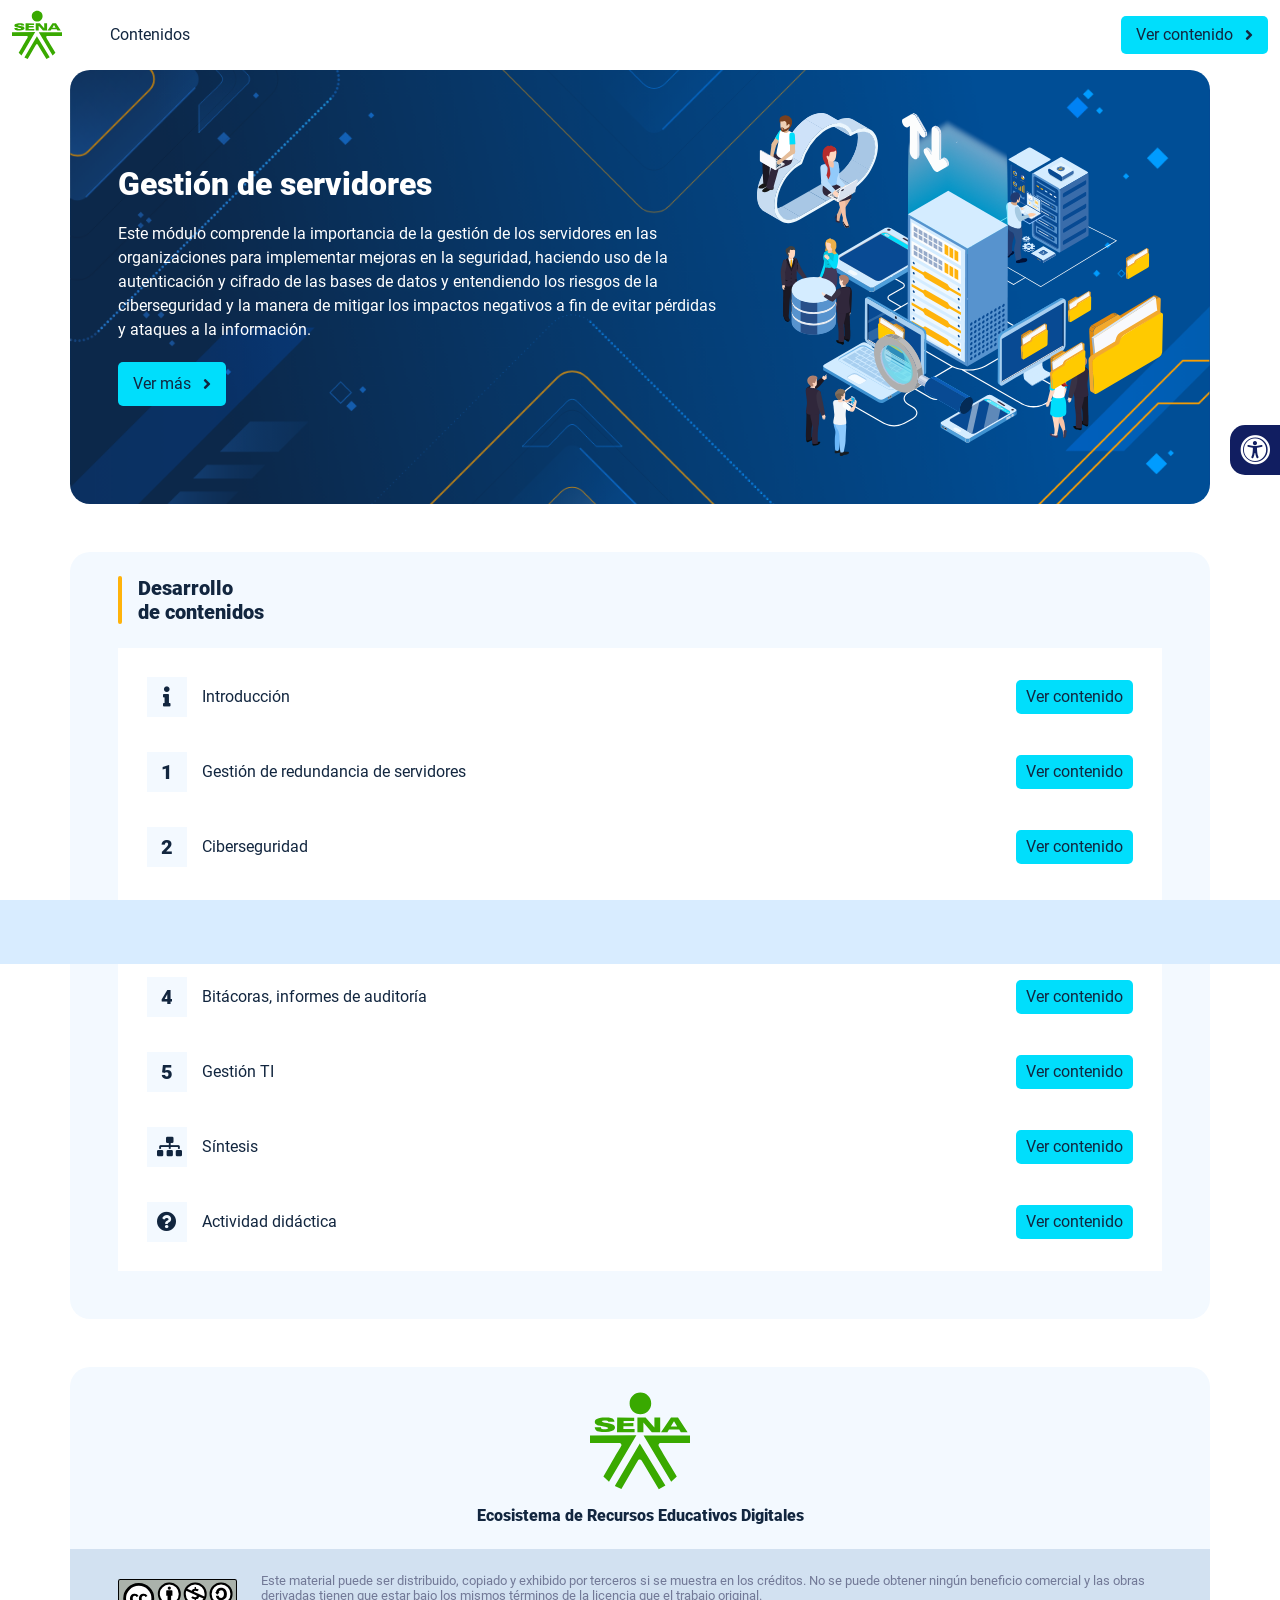
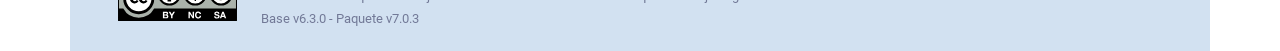
<file: index.html>
<!DOCTYPE html><html lang=""><head><meta charset="utf-8"><meta http-equiv="X-UA-Compatible" content="IE=edge"><meta name="viewport" content="width=device-width,initial-scale=1"><link rel="icon" href="favicon.ico"><title>Gestión de servidores</title><link href="css/chunk-110f1f0b.52141945.css" rel="prefetch"><link href="css/chunk-179248a2.52141945.css" rel="prefetch"><link href="css/chunk-2a9fce91.52141945.css" rel="prefetch"><link href="css/chunk-515a8379.1be981a3.css" rel="prefetch"><link href="css/chunk-59974754.55561535.css" rel="prefetch"><link href="css/chunk-5d1ce150.52141945.css" rel="prefetch"><link href="css/chunk-60cbc06b.d3a83979.css" rel="prefetch"><link href="css/chunk-623f2040.52141945.css" rel="prefetch"><link href="css/chunk-6a43ec24.52141945.css" rel="prefetch"><link href="css/chunk-6e1e538a.126808df.css" rel="prefetch"><link href="css/chunk-6e613899.52141945.css" rel="prefetch"><link href="css/chunk-766a929b.d5648177.css" rel="prefetch"><link href="css/chunk-7794bb60.52141945.css" rel="prefetch"><link href="css/chunk-96eb8d0e.5d347d38.css" rel="prefetch"><link href="css/comple.ef0c4649.css" rel="prefetch"><link href="css/creditos.84f1f272.css" rel="prefetch"><link href="css/glosario.0e24f570.css" rel="prefetch"><link href="css/referencias.8bf62791.css" rel="prefetch"><link href="css/tema1.b25fd261.css" rel="prefetch"><link href="css/tema2.0c0e2552.css" rel="prefetch"><link href="css/tema4.278a3f04.css" rel="prefetch"><link href="css/tema5.89ed0a01.css" rel="prefetch"><link href="js/actividad.691f282d.js" rel="prefetch"><link href="js/chunk-0206bfa0.756f4e22.js" rel="prefetch"><link href="js/chunk-110f1f0b.5dfae829.js" rel="prefetch"><link href="js/chunk-13a6037e.3126a273.js" rel="prefetch"><link href="js/chunk-179248a2.8369cb27.js" rel="prefetch"><link href="js/chunk-18f95272.0e403bae.js" rel="prefetch"><link href="js/chunk-2a9fce91.3c113aa5.js" rel="prefetch"><link href="js/chunk-2c06842c.06d1fb79.js" rel="prefetch"><link href="js/chunk-2d0c5615.f6be1421.js" rel="prefetch"><link href="js/chunk-2d0e96ec.e7816554.js" rel="prefetch"><link href="js/chunk-2d208d90.f7ebf6a6.js" rel="prefetch"><link href="js/chunk-2d21d0e2.9ef8b89a.js" rel="prefetch"><link href="js/chunk-2d22c123.3d906675.js" rel="prefetch"><link href="js/chunk-2e80bb9a.787d3e38.js" rel="prefetch"><link href="js/chunk-319206de.204553e4.js" rel="prefetch"><link href="js/chunk-36769079.ffc6963f.js" rel="prefetch"><link href="js/chunk-4cdd78c0.b86059cb.js" rel="prefetch"><link href="js/chunk-515a8379.14242fc7.js" rel="prefetch"><link href="js/chunk-53ccb27e.20c81bf9.js" rel="prefetch"><link href="js/chunk-55d286b8.0d03d778.js" rel="prefetch"><link href="js/chunk-59974754.aa29adc1.js" rel="prefetch"><link href="js/chunk-5d1ce150.6ec6ebb0.js" rel="prefetch"><link href="js/chunk-60cbc06b.25f21be8.js" rel="prefetch"><link href="js/chunk-623f2040.016166ea.js" rel="prefetch"><link href="js/chunk-659152b8.9d12a75c.js" rel="prefetch"><link href="js/chunk-6a43ec24.d62e4325.js" rel="prefetch"><link href="js/chunk-6e1e538a.39976c53.js" rel="prefetch"><link href="js/chunk-6e613899.9d6d6b4b.js" rel="prefetch"><link href="js/chunk-766a929b.150e239c.js" rel="prefetch"><link href="js/chunk-7794bb60.fdda7093.js" rel="prefetch"><link href="js/chunk-96eb8d0e.3a412f47.js" rel="prefetch"><link href="js/chunk-c796899c.b46469ea.js" rel="prefetch"><link href="js/chunk-e8a7823a.2f06a6b1.js" rel="prefetch"><link href="js/chunk-fde47172.27a1b5e4.js" rel="prefetch"><link href="js/comple.f3b4b56f.js" rel="prefetch"><link href="js/creditos.45751ec5.js" rel="prefetch"><link href="js/glosario.a32be9ec.js" rel="prefetch"><link href="js/intro.c515786b.js" rel="prefetch"><link href="js/referencias.f51b387f.js" rel="prefetch"><link href="js/sintesis.d5720b59.js" rel="prefetch"><link href="js/tema1.e9602f94.js" rel="prefetch"><link href="js/tema2.66cfe3c8.js" rel="prefetch"><link href="js/tema3.14f1346f.js" rel="prefetch"><link href="js/tema4.e3463c0f.js" rel="prefetch"><link href="js/tema5.ae803fce.js" rel="prefetch"><link href="css/app.edd46e4d.css" rel="preload" as="style"><link href="css/chunk-vendors.7bae50b5.css" rel="preload" as="style"><link href="js/app.190754ea.js" rel="preload" as="script"><link href="js/chunk-vendors.f05b522d.js" rel="preload" as="script"><link href="css/chunk-vendors.7bae50b5.css" rel="stylesheet"><link href="css/app.edd46e4d.css" rel="stylesheet"></head><body><noscript><strong>We're sorry but Gestión de servidores doesn't work properly without JavaScript enabled. Please enable it to continue.</strong></noscript><div id="app"></div><script src="js/chunk-vendors.f05b522d.js"></script><script src="js/app.190754ea.js"></script></body></html>
</file>
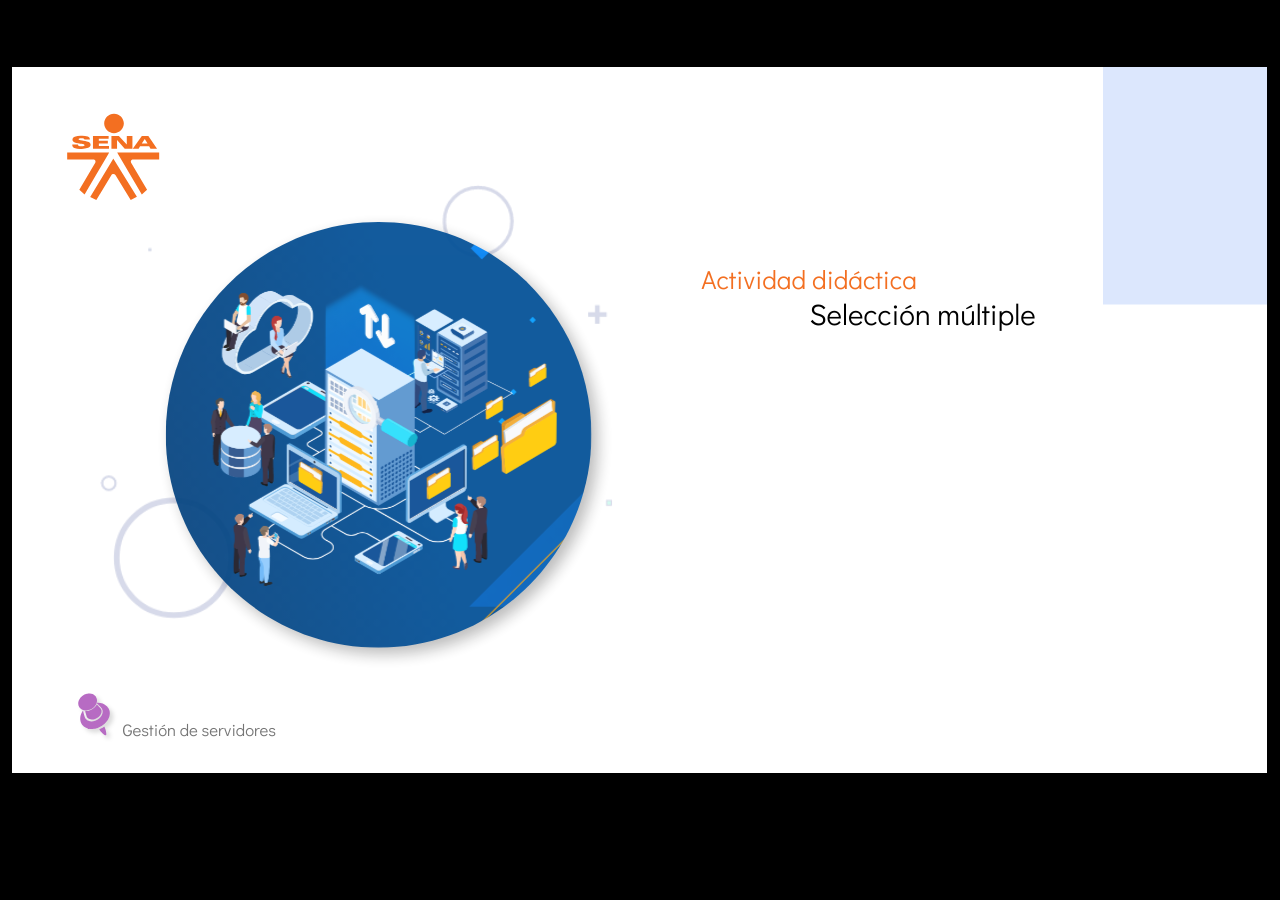
<file: actividades/story.html>
﻿<!doctype html>
<html lang="es">
<head>
  <meta charset="utf-8">
  <!-- Creado con Storyline 360 - http://www.articulate.com  -->
  <!-- version: 3.69.28997.0 -->
  <title>Actividad did&#225;ctica</title>
  <meta http-equiv="x-ua-compatible" content="IE=edge"/>
  <meta name="viewport" content="width=device-width,initial-scale=1,user-scalable=no,shrink-to-fit=no,minimal-ui"/>
  <meta name="apple-mobile-web-app-capable" content="yes"/>
  <style>
    html, body { height: 100%; padding: 0; margin: 0 }
    #app { height: 100%; width: 100%; }
  </style>

  <script>
    window.DS = {};
    window.globals = {
      DATA_PATH_BASE: '',
      HAS_FRAME: true,
      HAS_SLIDE: true,

      lmsPresent: false,
      tinCanPresent: false,
      cmi5Present: false,
      aoSupport: false,
      scale: 'show all',
      captureRc: false,
      browserSize: 'optimal',
      bgColor: '#000000',
      features: 'AccessibleVideo,ConnectionMessages,FullScreenToggle,InsertSvgPicture,LayerPresentAsDialog,MultipleQuizTracking,UpdatedThemeEditor',
      themeName: 'classic',
      preloaderColor: '#FFFFFF',
      suppressAnalytics: false,
      productChannel: 'stable',
      publishSource: 'storyline',
      aid: 'aid|9cb3149d-e02e-439b-b6eb-2a6c21cb59d5',
      cid: '8369665a-ed78-448e-8f06-5f4546b2749c',
      playerVersion: '3.69.28997.0',
      publishTimestamp: '2022-11-24T10:29:00.4889689Z',
      maxIosVideoElements: 10,
      connectionSettings: { },

      
      parseParams: function(qs) {
        if (window.globals.parsedParams != null) {
          return window.globals.parsedParams;
        }
        qs = (qs || window.location.search.substr(1)).split('+').join(' ');
        var params = {},
            tokens,
            re = /[?&]?([^=]+)=([^&]*)/g;

        while (tokens = re.exec(qs)) {
          params[decodeURIComponent(tokens[1]).trim()] =
            decodeURIComponent(tokens[2]).trim();
        }
        window.globals.parsedParams = params;
        return params;
      }

    };
  </script>
  <script>
    var isIe11 = ('ActiveXObject' in window || window.MSBlobBuilder != null)
      && window.msCrypto != null && !window.ActiveXObject;
    if (isIe11) {
      window.globals.unsupportedBrowser = true;
      document.write(atob('[base64]'));
    }
  </script>
  
  <script>window.THREE = { };</script>
  
</head>
<body style="background: #000000" class="cs-HTML theme-classic">
  <!-- 360 -->
  <script>!function(e){var i=/iPhone/i,o=/iPod/i,n=/iPad/i,t=/(?=.*\bAndroid\b)(?=.*\bMobile\b)/i,d=/Android/i,s=/(?=.*\bAndroid\b)(?=.*\bSD4930UR\b)/i,b=/(?=.*\bAndroid\b)(?=.*\b(?:KFOT|KFTT|KFJWI|KFJWA|KFSOWI|KFTHWI|KFTHWA|KFAPWI|KFAPWA|KFARWI|KFASWI|KFSAWI|KFSAWA)\b)/i,r=/IEMobile/i,h=/(?=.*\bWindows\b)(?=.*\bARM\b)/i,a=/BlackBerry/i,l=/BB10/i,p=/Opera Mini/i,f=/(CriOS|Chrome)(?=.*\bMobile\b)/i,u=/(?=.*\bFirefox\b)(?=.*\bMobile\b)/i,c=new RegExp("(?:Nexus 7|BNTV250|Kindle Fire|Silk|GT-P1000)","i"),w=function(e,i){return e.test(i)},A=function(e){var A=e||navigator.userAgent,v=A.split("[FBAN");if(void 0!==v[1]&&(A=v[0]),this.apple={phone:w(i,A),ipod:w(o,A),tablet:!w(i,A)&&w(n,A),device:w(i,A)||w(o,A)||w(n,A)},this.amazon={phone:w(s,A),tablet:!w(s,A)&&w(b,A),device:w(s,A)||w(b,A)},this.android={phone:w(s,A)||w(t,A),tablet:!w(s,A)&&!w(t,A)&&(w(b,A)||w(d,A)),device:w(s,A)||w(b,A)||w(t,A)||w(d,A)},this.windows={phone:w(r,A),tablet:w(h,A),device:w(r,A)||w(h,A)},this.other={blackberry:w(a,A),blackberry10:w(l,A),opera:w(p,A),firefox:w(u,A),chrome:w(f,A),device:w(a,A)||w(l,A)||w(p,A)||w(u,A)||w(f,A)},this.seven_inch=w(c,A),this.any=this.apple.device||this.android.device||this.windows.device||this.other.device||this.seven_inch,this.phone=this.apple.phone||this.android.phone||this.windows.phone,this.tablet=this.apple.tablet||this.android.tablet||this.windows.tablet,"undefined"==typeof window)return this},v=function(){var e=new A;return e.Class=A,e};"undefined"!=typeof module&&module.exports&&"undefined"==typeof window?module.exports=A:"undefined"!=typeof module&&module.exports&&"undefined"!=typeof window?module.exports=v():"function"==typeof define&&define.amd?define("isMobile",[],e.isMobile=v()):e.isMobile=v()}(this);
    window.isMobile.apple.tablet = window.isMobile.apple.tablet ||
      (navigator.platform === 'MacIntel' && navigator.maxTouchPoints > 1);
    window.isMobile.apple.device = window.isMobile.apple.device || window.isMobile.apple.tablet;
    window.isMobile.tablet = window.isMobile.tablet || window.isMobile.apple.tablet;
    window.isMobile.any = window.isMobile.any || window.isMobile.apple.tablet;
  </script>

  <div id="focus-sink" tabindex="-1"></div>

  <div id="preso"></div>
  <script>
    (function() {

      var classTypes = [ 'desktop', 'mobile', 'phone', 'tablet' ];

      var addDeviceClasses = function(prefix, testObj) {
        var curr, i;
        for (i = 0; i < classTypes.length; i++) {
          curr = classTypes[i];
          if (testObj[curr]) {
            document.body.classList.add(prefix + curr);
          }
        }
      };

      var params = window.globals.parseParams(),
          isDevicePreview = params.devicepreview === '1',
          isPhoneOverride = params.deviceType === 'phone' || (isDevicePreview && params.phone == '1'),
          isTabletOverride = (params.deviceType === 'tablet' || isDevicePreview) && !isPhoneOverride,
          isMobileOverride = isPhoneOverride || isTabletOverride;

      var deviceView = {
        desktop: !window.isMobile.any && !isMobileOverride,
        mobile: window.isMobile.any || isMobileOverride,
        phone: isPhoneOverride || (window.isMobile.phone && !isTabletOverride),
        tablet: isTabletOverride || window.isMobile.tablet
      };

      window.globals.deviceView = deviceView;
      window.isMobile.desktop = !window.isMobile.any;
      window.isMobile.mobile = window.isMobile.any;

      addDeviceClasses('view-', deviceView);

    })();
  </script>
  
  <script src='story_content/user.js' type=text/javascript></script>
  <div class="slide-loader"></div>

  <script>
    if (window.globals.deviceView.isMobile) { var doc = document, loader = doc.body.querySelector('.slide-loader'); [ 1, 2, 3 ].forEach(function(n) { var d = doc.createElement('div'); d.style.backgroundColor = window.globals.preloaderColor; d.classList.add('mobile-loader-dot'); d.classList.add('dot' + n); loader.appendChild(d); }); }
  </script>

  <div class="mobile-load-title-overlay" style="display: none">
    <div class="mobile-load-title">Actividad did&#225;ctica</div>
  </div>

  <div class="mobile-chrome-warning"></div>

  
<style>
  .warn-connection-dialog {
    display: none;
    background: transparent;
    pointer-events: none;
    position: fixed;
    left: 0;
    top: 0;
    width: 100%;
    height: 100%;
    z-index: 999;
  }

  .warn-connection-content {
    border-radius: 4px;
    background: white;
    border: 1px solid #E7E7E7;
    color: #333333;
    box-shadow: 0 2px 4px rgba(0, 0, 0, 0.25);
    transition: all 150ms ease-out;
    position: absolute;
    white-space: nowrap;
  }

  .view-phone.is-landscape .warn-connection-content {
    left: 23px;
    bottom: 23px;
  }

  .view-tablet.is-landscape .warn-connection-content {
    left: 50%;
    top: 20px;
    transform: translateX(-50%);
  }

  .is-portrait .warn-connection-content {
    transform: translate(-50%, calc(-100% - 15px));
  }

  .warn-connection-content p {
    display: inline-block;
    margin: 0 8px 0 0;
    line-height: 33px;
    font-size: 11px;
  }

  .warn-connection-content svg {
    position: relative;
    vertical-align: middle;
    margin: 0 2px 2px 8px;
  }

  .view-desktop .warn-connection-content {
    left: 1.5em;
    bottom: 1.5em;
  }

  .view-desktop .warn-connection-content p {
    font-size: 1.1em;
  }

  .is-offline .warn-connection-dialog {
    display: block;
  }

  .is-offline .cs-panel * {
    pointer-events: none !important;
  }

  .is-offline .cs-panel {
    pointer-events: all !important;
  }

  .is-offline #nav-controls * {
    pointer-events: none !important;
  }

  .is-offline #nav-controls {
    pointer-events: all !important;
  }
</style>

<div class="warn-connection-dialog">
  <div class="warn-connection-content">
    <svg width="17" height="15" viewBox="0 0 17 15" xmlns="http://www.w3.org/2000/svg">
      <path fill="#8F0000" stroke="white" d="M16.07,12.98 L15.88,12.23 L9.51,1.21 C8.97,0.26,7.6,0.26,7.06,1.21 L0.69,12.23 C0.15,13.16,0.81,14.36,1.91,14.36 H14.65 C15.47,14.36,16.05,13.7,16.07,12.98 Z"/>
      <path fill="white" stroke="white" d="M8.58,5.5 C8.35,5.28,8.5,5.35,8.21,5.32 C8.09,5.35,7.97,5.49,7.96,5.67 C7.97,5.79,7.98,5.92,7.98,6.04 L7.98,6.04 C7.99,6.17,8,6.31,8.01,6.43 L8.01,6.44 C8.03,6.92,8.06,7.41,8.09,7.9 L8.09,7.9 C8.12,8.39,8.14,8.88,8.17,9.37 C8.17,9.39,8.18,9.42,8.2,9.44 C8.23,9.46,8.25,9.47,8.28,9.47 C8.31,9.47,8.34,9.46,8.35,9.44 C8.37,9.43,8.38,9.4,8.39,9.35 L8.39,9.34 C8.39,9.24,8.4,9.15,8.4,9.05 L8.4,9.05 C8.41,8.96,8.41,8.86,8.42,8.75 C8.43,8.44,8.45,8.12,8.47,7.81 L8.47,7.81 C8.49,7.49,8.51,7.18,8.53,6.87 C8.55,6.46,8.56,6.05,8.59,5.64 L8.6,5.62 C8.6,5.57,8.59,5.53,8.58,5.5 L8.21,5.32 Z"/>
      <circle fill="white" stroke="white" cx="8.3" cy="11.35" r="0.3"/>
    </svg>
    <p>You are offline. Trying to reconnect...</p>
  </div>
</div>

<script>
  (function() {
    window.DS.connection = {
      warningShown: false,
      assets: {},
      loadingAssetGroup: false,
      retryDelay: 500
    };

    // @TODO this is POC code and can be cleaned up a bit more if we move forward
    // with the feature



    // The `window.globals.features` variable must be set in `webpack.dev.config` when testing locally - it is not enough
    // to have it in the data - but it must be set there as well.
    var useConnectionMessages = window.AbortController != null &&
      window.location.protocol != 'file:' &&
      window.globals.features.indexOf('ConnectionMessages') != -1;

    window.DS.connection.useConnectionMessages = useConnectionMessages

    var assetCount = 0;
    var checkLoadedId;
    var connectionSettings = window.globals.connectionSettings;

    if (useConnectionMessages && connectionSettings != null) {
      var contentEl = document.querySelector('.warn-connection-content');
      var messageEl = contentEl.querySelector('p')

      if (connectionSettings.useDarkTheme) {
        contentEl.style.borderColor = '#BABBBA';
        contentEl.style.backgroundColor = '#282828';
        contentEl.style.color = '#FFFFFF';
      }

      if (connectionSettings.message != null) {
        messageEl.textContent = window.decodeURIComponent(connectionSettings.message);
      }
    }

    function checkAssetsReady() {
      for (var i in DS.connection.assets) {
        if (!DS.connection.assets[i].success) {
          return false;
        }
      }
      return true;
    }

    function stopAssetGroup() {
      if (!useConnectionMessages) { return; }

      assetCount = 0;

      DS.connection.oldAssetGroup = DS.connection.assets;
      DS.connection.assets = {};
      DS.connection.loadingAssetGroup = false;
      clearInterval(checkLoadedId);
    }

    function startAssetGroup() {
      if (!useConnectionMessages) { return; }
      var ticks = 0;
      clearInterval(checkLoadedId);
      checkLoadedId = setInterval(function() {
        var loaded = 0;
        if (assetCount === 0 && loaded === 0) {
          clearInterval(checkLoadedId);
          return;
        }

        for (var i in DS.connection.assets) {
          if (DS.connection.assets[i].success) {
            loaded++;
          }
        }

        if (assetCount === loaded && checkAssetsReady()) {
          for (var i in DS.connection.assets) {
            if (DS.connection.assets[i].action) {
              DS.connection.assets[i].action();
            }
          }
          hideWarning();
          stopAssetGroup();
        }
      }, 100)
    }

    function requiredAsset(url, action, retry, type) {
      if (!useConnectionMessages) { return; }
      if (DS.connection.assets[url]) { return; }

      DS.connection.assets[url] = {
        success: false, action: action, retry: retry, type: type
      };
      assetCount = Object.keys(DS.connection.assets).length;
      if (!DS.connection.loadingAssetGroup) {
        startAssetGroup();
      }
      DS.connection.loadingAssetGroup = true;
    }

    function assetLoaded(url) {
      if (!useConnectionMessages) { return; }
      if (DS.connection.assets[url]) {
        DS.connection.assets[url].success = true;
      }
    }

    function assetFailed(url) {
      if (!useConnectionMessages) { return; }
      if (!DS.connection.assets[url]) {
        if (/\.js$/.test(url)) {
          setTimeout(function() {
            if (DS.connection.lastSlideLoaded != null) {
              DS.connection.lastSlideLoaded();
            }
          }, DS.connection.retryDelay);
        }
        return;
      }
      if (!DS.connection.warningShown) { showWarning(); }
      if (DS.connection.assets[url].retry) {
        setTimeout(function() {
          if (!DS.connection.assets[url].success) {
            DS.connection.assets[url].retry()
          }
        }, DS.connection.retryDelay);
      }
    }

    function hideWarning() {
      document.body.classList.remove('is-offline');
      DS.connection.warningShown = false;
    }
    DS.connection.hideWarning = hideWarning

    function showWarning(btn) {
      document.body.classList.add('is-offline')
      DS.connection.warningShown = true;
      updateWarningPosition();
    }

    function updateWarningPosition() {
      if (!DS.connection.warningShown) {
        return;
      }

      var isPortrait = document.body.classList.contains('is-portrait');
      var warningEl = document.querySelector('.warn-connection-content');

      if (isPortrait) {
        var slide = document.querySelector('.primary-slide');
        var slideRect = slide.getBoundingClientRect();

        warningEl.style.top = `${slideRect.top}px`
        warningEl.style.left = `${slideRect.left + slideRect.width / 2}px`
      } else {
        warningEl.style.top = null;
        warningEl.style.left = null;
      }

      window.requestAnimationFrame(updateWarningPosition);
    }

    // these will all be noops if the feature flag isn't set in
    // the data and `window.globals.features`
    DS.connection.requiredAsset = requiredAsset;
    DS.connection.assetLoaded = assetLoaded;
    DS.connection.assetFailed = assetFailed;
    DS.connection.stopAssetGroup = stopAssetGroup;
    DS.connection.startAssetGroup = startAssetGroup;
  })();
</script>


  <script>
    
    if (window.autoSpider && window.vInterfaceObject) {
      document.querySelector('.mobile-load-title-overlay').style.display = 'none';
    }
  </script>

  

  <link rel="stylesheet" href="html5/data/css/output.min.css" data-noprefix/>
</body>
<script src="html5/lib/scripts/bootstrapper.min.js"></script>
</html>
</file>
<file: css/chunk-110f1f0b.52141945.css>
.actividad[data-v-c4e6906c]{background-color:#f2f2f2}.horizontal-scroll__wrapper[data-v-c4e6906c]{overflow:hidden}.horizontal-scroll[data-v-c4e6906c]{display:flex;transition:transform .5s ease-in-out;align-items:center;flex-wrap:nowrap}.horizontal-scroll[data-v-c4e6906c]:not(.row){width:100%}.horizontal-scroll--item-fw[data-v-c4e6906c]>div{flex-grow:0;flex-shrink:0;width:100%;margin:0!important}
</file>
<file: css/chunk-179248a2.52141945.css>
.actividad[data-v-c4e6906c]{background-color:#f2f2f2}.horizontal-scroll__wrapper[data-v-c4e6906c]{overflow:hidden}.horizontal-scroll[data-v-c4e6906c]{display:flex;transition:transform .5s ease-in-out;align-items:center;flex-wrap:nowrap}.horizontal-scroll[data-v-c4e6906c]:not(.row){width:100%}.horizontal-scroll--item-fw[data-v-c4e6906c]>div{flex-grow:0;flex-shrink:0;width:100%;margin:0!important}
</file>
<file: css/chunk-2a9fce91.52141945.css>
.actividad[data-v-c4e6906c]{background-color:#f2f2f2}.horizontal-scroll__wrapper[data-v-c4e6906c]{overflow:hidden}.horizontal-scroll[data-v-c4e6906c]{display:flex;transition:transform .5s ease-in-out;align-items:center;flex-wrap:nowrap}.horizontal-scroll[data-v-c4e6906c]:not(.row){width:100%}.horizontal-scroll--item-fw[data-v-c4e6906c]>div{flex-grow:0;flex-shrink:0;width:100%;margin:0!important}
</file>
<file: css/chunk-515a8379.1be981a3.css>
.actividad{background-color:#f2f2f2}.banner-interno{position:relative}.banner-interno__fondo{position:absolute;top:0;bottom:-50px;left:0;right:0;background-color:#084a93;background-size:cover;background-position:50%}.banner-interno__titulo{display:flex;align-items:center}.banner-interno__titulo__icono{display:block;width:32px;height:32px;border-radius:50%;background-color:#fff;position:relative}.banner-interno__titulo__icono i{color:#084a93;position:absolute;left:50%;top:50%;transform:translate(-50%,-50%)}.banner-interno__titulo h1,.banner-interno__titulo h2,.banner-interno__titulo h3,.banner-interno__titulo h4,.banner-interno__titulo h5,.banner-interno__titulo h6{color:#fff;line-height:1.1em}
</file>
<file: css/chunk-59974754.55561535.css>
.actividad{background-color:#f2f2f2}.aside-menu{position:fixed;top:70px;min-height:calc(100vh - 70px);max-height:calc(100vh - 70px);background-color:#f3f9ff;transition:flex .5s ease-in-out,width .5s ease-in-out;overflow-x:hidden;z-index:100001;width:300px}.aside-menu__black-background{position:fixed;inset:0;top:70px;background:rgba(0,0,0,.8);cursor:pointer}.aside-menu a{color:#111e61}.aside-menu__content{width:300px;display:flex;flex-direction:column;justify-content:space-between;min-height:calc(100vh - 70px);max-height:calc(100vh - 70px);border-right:1px solid #d8ecff;position:absolute;background:#fff}@media (max-height:800px){.aside-menu__content{min-height:800px;max-height:800px;overflow-y:auto}}.aside-menu__header{padding:10px;text-align:center;background-color:#d8ecff}.aside-menu__header h4{margin:0}.aside-menu__menu{overflow-y:auto;flex-grow:1;list-style:none;padding-left:0;margin-bottom:0}.aside-menu__menu__item--active .aside-menu__menu__item__lnk,.aside-menu__menu__item--active .aside-menu__sec-menu__item__lnk{background-color:#d8ecff;font-weight:700}.aside-menu__menu__item--sub-menu:hover,.aside-menu__menu__item:hover,.aside-menu__sec-menu__item:hover{background-color:#d8ecff}.aside-menu__menu__item--sub-menu{padding-left:10px}.aside-menu__menu__item--sub-menu--active .aside-menu__menu__item__lnk,.aside-menu__menu__item--sub-menu--active .aside-menu__sec-menu__item__lnk{background-color:#d8ecff;font-weight:700;position:relative}.aside-menu__menu__item--sub-menu--active .aside-menu__menu__item__lnk:before,.aside-menu__menu__item--sub-menu--active .aside-menu__sec-menu__item__lnk:before{content:"";display:block;position:absolute;left:0;bottom:0;top:0;width:4px;border-radius:2px;background-color:#ffb30b}.aside-menu__menu__item__lnk,.aside-menu__sec-menu__item__lnk{display:flex;align-items:center;padding:10px 15px;line-height:1.1em}.aside-menu__menu__item__lnk i,.aside-menu__menu__item__lnk span,.aside-menu__sec-menu__item__lnk i,.aside-menu__sec-menu__item__lnk span{margin-right:10px}.aside-menu__menu__item__lnk i:last-child,.aside-menu__menu__item__lnk span:last-child,.aside-menu__sec-menu__item__lnk i:last-child,.aside-menu__sec-menu__item__lnk span:last-child{margin-right:0}.aside-menu__sec-menu{background-color:#d8ecff;padding:10px 0;flex-shrink:0;margin-bottom:0}.aside-menu__sec-menu__item{padding:10px 15px}.aside-menu__sec-menu__item__lnk{padding:0;border-radius:1em}.aside-menu__sec-menu__item__lnk i{display:block;width:2em;height:2em;padding:.5em 0;text-align:center;background-color:#fff;border-radius:50%}.aside-menu__sec-menu__item__lnk:hover{background-color:#fff}@media (max-width:576px){.aside-menu__sec-menu{padding-bottom:110px}}.main-menu-enter-active{-webkit-animation:main-menu-open-animation .3s;animation:main-menu-open-animation .3s}.main-menu-enter-active .aside-menu__black-background{-webkit-animation:main-menu-background-animation .3s;animation:main-menu-background-animation .3s}.main-menu-leave-active{animation:main-menu-open-animation .3s reverse}.main-menu-leave-active .aside-menu__black-background{animation:main-menu-background-animation .3s reverse}@-webkit-keyframes main-menu-open-animation{0%{width:0}to{width:300px}}@keyframes main-menu-open-animation{0%{width:0}to{width:300px}}@-webkit-keyframes main-menu-background-animation{0%{opacity:0}to{opacity:1}}@keyframes main-menu-background-animation{0%{opacity:0}to{opacity:1}}
</file>
<file: css/chunk-5d1ce150.52141945.css>
.actividad[data-v-c4e6906c]{background-color:#f2f2f2}.horizontal-scroll__wrapper[data-v-c4e6906c]{overflow:hidden}.horizontal-scroll[data-v-c4e6906c]{display:flex;transition:transform .5s ease-in-out;align-items:center;flex-wrap:nowrap}.horizontal-scroll[data-v-c4e6906c]:not(.row){width:100%}.horizontal-scroll--item-fw[data-v-c4e6906c]>div{flex-grow:0;flex-shrink:0;width:100%;margin:0!important}
</file>
<file: css/chunk-60cbc06b.d3a83979.css>
.actividad[data-v-7e5a4120]{background-color:#f2f2f2}.header[data-v-7e5a4120]{position:sticky;top:0;padding-top:10px;padding-bottom:10px;background-color:#fff;z-index:10010;line-height:1.1em}.header__logo[data-v-7e5a4120]{width:50px}@media (max-width:576px){.header__componente-formativo[data-v-7e5a4120]{font-size:.8em}}.header__menu[data-v-7e5a4120]{cursor:pointer}.header__menu span[data-v-7e5a4120]{font-size:.7em;display:block;line-height:1em;text-align:center;color:#111e61}.header__menu__btn[data-v-7e5a4120]{width:30px;height:30px;position:relative;margin-bottom:4px}.header__menu__btn .line-1[data-v-7e5a4120],.header__menu__btn .line-2[data-v-7e5a4120],.header__menu__btn .line-3[data-v-7e5a4120]{height:4px;width:30px;background-color:#111e61;transform-origin:center center;position:absolute;left:0;border-radius:2px}.header__menu__btn .line-1[data-v-7e5a4120]{top:4px;-webkit-animation:line-1-inactive-data-v-7e5a4120 .5s ease-in-out forwards;animation:line-1-inactive-data-v-7e5a4120 .5s ease-in-out forwards}.header__menu__btn .line-2[data-v-7e5a4120]{top:13px;-webkit-animation:line-2-inactive-data-v-7e5a4120 .5s ease-in-out forwards;animation:line-2-inactive-data-v-7e5a4120 .5s ease-in-out forwards}.header__menu__btn .line-3[data-v-7e5a4120]{top:22px;-webkit-animation:line-3-inactive-data-v-7e5a4120 .5s ease-in-out forwards;animation:line-3-inactive-data-v-7e5a4120 .5s ease-in-out forwards}.header__menu__btn[data-v-7e5a4120]:hover{cursor:pointer}.header__menu__btn--open .line-1[data-v-7e5a4120]{-webkit-animation:line-1-active-data-v-7e5a4120 .5s ease-in-out forwards;animation:line-1-active-data-v-7e5a4120 .5s ease-in-out forwards}.header__menu__btn--open .line-2[data-v-7e5a4120]{-webkit-animation:line-2-active-data-v-7e5a4120 .5s ease-in-out forwards;animation:line-2-active-data-v-7e5a4120 .5s ease-in-out forwards}.header__menu__btn--open .line-3[data-v-7e5a4120]{-webkit-animation:line-3-active-data-v-7e5a4120 .5s ease-in-out forwards;animation:line-3-active-data-v-7e5a4120 .5s ease-in-out forwards}@-webkit-keyframes line-1-active-data-v-7e5a4120{0%{transform:translate(0) rotate(0)}50%{transform:translateY(9px) rotate(0)}to{transform:translateY(9px) rotate(45deg)}}@keyframes line-1-active-data-v-7e5a4120{0%{transform:translate(0) rotate(0)}50%{transform:translateY(9px) rotate(0)}to{transform:translateY(9px) rotate(45deg)}}@-webkit-keyframes line-2-active-data-v-7e5a4120{0%{transform:scale(1)}to{transform:scale(0)}}@keyframes line-2-active-data-v-7e5a4120{0%{transform:scale(1)}to{transform:scale(0)}}@-webkit-keyframes line-3-active-data-v-7e5a4120{0%{transform:translate(0) rotate(0)}50%{transform:translateY(-9px) rotate(0)}to{transform:translateY(-9px) rotate(-45deg)}}@keyframes line-3-active-data-v-7e5a4120{0%{transform:translate(0) rotate(0)}50%{transform:translateY(-9px) rotate(0)}to{transform:translateY(-9px) rotate(-45deg)}}@-webkit-keyframes line-1-inactive-data-v-7e5a4120{0%{transform:translateY(9px) rotate(45deg)}50%{transform:translateY(9px) rotate(0)}to{transform:translate(0) rotate(0)}}@keyframes line-1-inactive-data-v-7e5a4120{0%{transform:translateY(9px) rotate(45deg)}50%{transform:translateY(9px) rotate(0)}to{transform:translate(0) rotate(0)}}@-webkit-keyframes line-2-inactive-data-v-7e5a4120{0%{transform:scale(0)}to{transform:scale(1)}}@keyframes line-2-inactive-data-v-7e5a4120{0%{transform:scale(0)}to{transform:scale(1)}}@-webkit-keyframes line-3-inactive-data-v-7e5a4120{0%{transform:translateY(-9px) rotate(-45deg)}50%{transform:translateY(-9px) rotate(0)}to{transform:translate(0) rotate(0)}}@keyframes line-3-inactive-data-v-7e5a4120{0%{transform:translateY(-9px) rotate(-45deg)}50%{transform:translateY(-9px) rotate(0)}to{transform:translate(0) rotate(0)}}
</file>
<file: css/chunk-623f2040.52141945.css>
.actividad[data-v-c4e6906c]{background-color:#f2f2f2}.horizontal-scroll__wrapper[data-v-c4e6906c]{overflow:hidden}.horizontal-scroll[data-v-c4e6906c]{display:flex;transition:transform .5s ease-in-out;align-items:center;flex-wrap:nowrap}.horizontal-scroll[data-v-c4e6906c]:not(.row){width:100%}.horizontal-scroll--item-fw[data-v-c4e6906c]>div{flex-grow:0;flex-shrink:0;width:100%;margin:0!important}
</file>
<file: css/chunk-6a43ec24.52141945.css>
.actividad[data-v-c4e6906c]{background-color:#f2f2f2}.horizontal-scroll__wrapper[data-v-c4e6906c]{overflow:hidden}.horizontal-scroll[data-v-c4e6906c]{display:flex;transition:transform .5s ease-in-out;align-items:center;flex-wrap:nowrap}.horizontal-scroll[data-v-c4e6906c]:not(.row){width:100%}.horizontal-scroll--item-fw[data-v-c4e6906c]>div{flex-grow:0;flex-shrink:0;width:100%;margin:0!important}
</file>
<file: css/chunk-6e1e538a.126808df.css>
.actividad[data-v-4f6b7c58]{background-color:#f2f2f2}.accesibilidad[data-v-4f6b7c58]{position:fixed;right:0;top:50vh;height:50px;background-color:#111e61;border-top-left-radius:15px;border-bottom-left-radius:15px;transform:translateY(-50%) translateX(100%) translateX(-50px);overflow:hidden;transition:transform .3s ease-in-out,height .3s ease-in-out}.accesibilidad[data-v-4f6b7c58]:hover{transform:translateY(-50%) translateX(0);height:12.75rem}.accesibilidad [data-v-4f6b7c58]{color:#fff}.accesibilidad__menu__content .accesibilidad__menu__item[data-v-4f6b7c58]{cursor:pointer}.accesibilidad__menu__content .accesibilidad__menu__item[data-v-4f6b7c58]:hover{background-color:#273685}.accesibilidad__menu__content .accesibilidad__menu__item[data-v-4f6b7c58]:last-child{border:none}.accesibilidad__menu__item[data-v-4f6b7c58]{display:flex;align-items:center;padding:10px;border-bottom:1px solid #273685;line-height:1em;-webkit-user-select:none;-moz-user-select:none;-ms-user-select:none;user-select:none}.accesibilidad__menu i[data-v-4f6b7c58]{font-size:30px;font-style:normal;margin-right:10px;line-height:1em}.accesibilidad__menu img[data-v-4f6b7c58]{width:30px;margin-right:10px}
</file>
<file: css/chunk-6e613899.52141945.css>
.actividad[data-v-c4e6906c]{background-color:#f2f2f2}.horizontal-scroll__wrapper[data-v-c4e6906c]{overflow:hidden}.horizontal-scroll[data-v-c4e6906c]{display:flex;transition:transform .5s ease-in-out;align-items:center;flex-wrap:nowrap}.horizontal-scroll[data-v-c4e6906c]:not(.row){width:100%}.horizontal-scroll--item-fw[data-v-c4e6906c]>div{flex-grow:0;flex-shrink:0;width:100%;margin:0!important}
</file>
<file: css/chunk-766a929b.d5648177.css>
.actividad{background-color:#f2f2f2}.barra-avance{display:flex;align-items:center;justify-content:space-between;position:fixed;bottom:0;left:0;width:100%;padding:10px;background-color:#d8ecff;transition:transform .5s ease-in-out;z-index:100000}.barra-avance__barra{margin:0 20px;flex:1;position:relative;max-width:800px}.barra-avance__barra--amarilla,.barra-avance__barra--blanca{height:4px}.barra-avance__barra--amarilla:after,.barra-avance__barra--amarilla:before,.barra-avance__barra--blanca:after,.barra-avance__barra--blanca:before{content:"";display:block;width:10px;height:10px;border-radius:50%;position:absolute;top:50%}.barra-avance__barra--amarilla:before,.barra-avance__barra--blanca:before{left:0;transform:translate(-50%,-50%)}.barra-avance__barra--amarilla:after,.barra-avance__barra--blanca:after{right:0;transform:translate(50%,-50%)}.barra-avance__barra--blanca,.barra-avance__barra--blanca:after,.barra-avance__barra--blanca:before{background-color:#fff}.barra-avance__barra--amarilla{position:absolute;width:100%;top:0;background-color:#00defc}.barra-avance__barra--amarilla:after,.barra-avance__barra--amarilla:before{background-color:#00defc}.barra-avance__boton--regresar{background-color:#b0c0d2}.barra-avance__boton--regresar span{color:#111e61!important}.barra-avance__boton--disable{opacity:0;pointer-events:none}.barra-avance--open{transform:translateY(0)}.barra-avance--close{transform:translateY(100%)}
</file>
<file: css/chunk-7794bb60.52141945.css>
.actividad[data-v-c4e6906c]{background-color:#f2f2f2}.horizontal-scroll__wrapper[data-v-c4e6906c]{overflow:hidden}.horizontal-scroll[data-v-c4e6906c]{display:flex;transition:transform .5s ease-in-out;align-items:center;flex-wrap:nowrap}.horizontal-scroll[data-v-c4e6906c]:not(.row){width:100%}.horizontal-scroll--item-fw[data-v-c4e6906c]>div{flex-grow:0;flex-shrink:0;width:100%;margin:0!important}
</file>
<file: css/chunk-96eb8d0e.5d347d38.css>
.actividad[data-v-1a0d89d0]{background-color:#f2f2f2}img[data-v-1a0d89d0]{width:auto;height:auto;display:block;margin:auto}.tarjeta--pregunta[data-v-1a0d89d0]{background:#dce4eb}.tarjeta-respuesta[data-v-1a0d89d0]{border:2px solid transparent;cursor:pointer;transition:border-color .2s}.tarjeta-respuesta[data-v-1a0d89d0]:hover{border-color:#556a82}.tarjeta-respuesta:hover .tarjeta-respuesta__icon[data-v-1a0d89d0]:not(.tarjeta-respuesta__icon--correcto):not(.tarjeta-respuesta__icon--incorrecto){background-image:url(../img/vacio-hover.93a4e964.svg)}.tarjeta-respuesta--correcta[data-v-1a0d89d0]{border-color:#61ca92;background-color:#ebfff0}.tarjeta-respuesta--correcta[data-v-1a0d89d0]:hover{border-color:#61ca92}.tarjeta-respuesta--incorrecta[data-v-1a0d89d0]{border-color:#ff6b6b;background-color:#ffedec}.tarjeta-respuesta--incorrecta[data-v-1a0d89d0]:hover{border-color:#ff6b6b}.tarjeta-respuesta--disabled[data-v-1a0d89d0]{cursor:not-allowed;pointer-events:none}.tarjeta-respuesta__icon[data-v-1a0d89d0]{width:32px;height:32px;position:relative;background-image:url(../img/vacio.50c4f935.svg)}.tarjeta-respuesta__icon[data-v-1a0d89d0]:hover{background-image:url(../img/vacio-hover.93a4e964.svg)}.tarjeta-respuesta__icon--correcto[data-v-1a0d89d0]{background-image:url(../img/correcto.02ee766f.svg)}.tarjeta-respuesta__icon--incorrecto[data-v-1a0d89d0]{background-image:url(../img/incorrecto.685f2c72.svg)}.actividad[data-v-0dcb5922]{background-color:#f2f2f2}.tarjeta-avance[data-v-0dcb5922]{background-color:#dce4eb;border-bottom-right-radius:10px;border-bottom-left-radius:10px;overflow:hidden}@media (max-width:560px){.tarjeta-avance[data-v-0dcb5922]{padding-left:.85rem!important}}.tarjeta-avance .boton[data-v-0dcb5922]{border-radius:0}.tarjeta-avance .boton--disabled[data-v-0dcb5922]{opacity:.5;pointer-events:none}.tarjeta-avance__barra-container[data-v-0dcb5922]{background-color:#b4cce3;border-radius:8px;height:16px;overflow:hidden}.tarjeta-avance__barra-container .tarjeta-avance__barra[data-v-0dcb5922]{background-color:#2c70ab;height:100%;border-radius:8px;width:0;transition:width .5s}.actividad[data-v-3ad1e69e]{background-color:#f2f2f2}.resultados__icono[data-v-3ad1e69e]{width:150px;height:150px;background-size:cover;background-repeat:no-repeat}.resultados__icono--correcto[data-v-3ad1e69e]{background-image:url(../img/correcto.02ee766f.svg)}.resultados__icono--incorrecto[data-v-3ad1e69e]{background-image:url(../img/incorrecto.685f2c72.svg)}@media (max-width:560px){.resultados__icono[data-v-3ad1e69e]{width:80px;height:80px}}.circle-container[data-v-3ad1e69e]{width:150px;height:150px;position:relative;display:flex;justify-content:center;align-items:center}.circle[data-v-3ad1e69e]{transform:rotate(0deg);width:100%;height:100%}.circle-bg[data-v-3ad1e69e]{fill:none;stroke:#eee;stroke-width:3.8}.circle-progress[data-v-3ad1e69e]{fill:none;stroke:url(#progressGradient);stroke-width:3.8;stroke-linecap:round;transition:stroke-dasharray .1s}.percentage-text[data-v-3ad1e69e]{position:absolute;font-size:1.5rem;font-weight:700;color:#666}.actividad[data-v-f2aaf564]{background-color:#f2f2f2}.boton--disabled[data-v-f2aaf564]{opacity:.5;pointer-events:none}.tarjeta--lightest-gray[data-v-f2aaf564]{border:3px solid #dce4eb}
</file>
<file: css/comple.ef0c4649.css>
.banner-interno{position:relative}.banner-interno__fondo{position:absolute;top:0;bottom:-50px;left:0;right:0;background-color:#084a93;background-size:cover;background-position:50%}.banner-interno__titulo{display:flex;align-items:center}.banner-interno__titulo__icono{display:block;width:32px;height:32px;border-radius:50%;background-color:#fff;position:relative}.banner-interno__titulo__icono i{color:#084a93;position:absolute;left:50%;top:50%;transform:translate(-50%,-50%)}.banner-interno__titulo h1,.banner-interno__titulo h2,.banner-interno__titulo h3,.banner-interno__titulo h4,.banner-interno__titulo h5,.banner-interno__titulo h6{color:#fff;line-height:1.1em}.actividad{background-color:#f2f2f2}.complementario__enlaces{display:flex;justify-content:center;flex-wrap:wrap}.complementario__enlaces a{margin:0 5px}.complementario__btn{font-size:1.5em;line-height:1em}table{width:calc(100% - 1px);min-width:800px}table thead{background-color:#d8ecff}table thead th{border-color:#d8ecff}table td,table th{padding:25px 20px;text-align:center}
</file>
<file: css/creditos.84f1f272.css>
.banner-interno{position:relative}.banner-interno__fondo{position:absolute;top:0;bottom:-50px;left:0;right:0;background-color:#084a93;background-size:cover;background-position:50%}.banner-interno__titulo{display:flex;align-items:center}.banner-interno__titulo__icono{display:block;width:32px;height:32px;border-radius:50%;background-color:#fff;position:relative}.banner-interno__titulo__icono i{color:#084a93;position:absolute;left:50%;top:50%;transform:translate(-50%,-50%)}.banner-interno__titulo h1,.banner-interno__titulo h2,.banner-interno__titulo h3,.banner-interno__titulo h4,.banner-interno__titulo h5,.banner-interno__titulo h6{color:#fff;line-height:1.1em}.actividad{background-color:#f2f2f2}.creditos-vista .tarjeta.credito{background-color:#d2e1f1}.creditos{color:#727997;overflow-x:auto}.creditos__item{min-width:490px}.creditos p{line-height:1.3em;margin-bottom:0;color:#727997}.creditos__titulo{font-weight:700;background-color:#d2e1f1;padding:5px 10px;border-top-radius:5px;border-top-left-radius:5px;border-top-right-radius:5px}.creditos table td,.creditos table th{border-color:#d2e1f1}
</file>
<file: css/glosario.0e24f570.css>
.banner-interno{position:relative}.banner-interno__fondo{position:absolute;top:0;bottom:-50px;left:0;right:0;background-color:#084a93;background-size:cover;background-position:50%}.banner-interno__titulo{display:flex;align-items:center}.banner-interno__titulo__icono{display:block;width:32px;height:32px;border-radius:50%;background-color:#fff;position:relative}.banner-interno__titulo__icono i{color:#084a93;position:absolute;left:50%;top:50%;transform:translate(-50%,-50%)}.banner-interno__titulo h1,.banner-interno__titulo h2,.banner-interno__titulo h3,.banner-interno__titulo h4,.banner-interno__titulo h5,.banner-interno__titulo h6{color:#fff;line-height:1.1em}.actividad{background-color:#f2f2f2}.glosario__letra-item{display:flex}.glosario__letra-item__texto{padding-top:5px}.glosario__letra-item__letra__icono{width:32px;height:32px;position:relative;line-height:1em;border-radius:50%;background-color:#d2e1f1}.glosario__letra-item__letra__icono span{position:absolute;left:50%;top:50%;transform:translate(-50%,-50%);font-size:1.1em;font-weight:900}
</file>
<file: css/referencias.8bf62791.css>
.banner-interno{position:relative}.banner-interno__fondo{position:absolute;top:0;bottom:-50px;left:0;right:0;background-color:#084a93;background-size:cover;background-position:50%}.banner-interno__titulo{display:flex;align-items:center}.banner-interno__titulo__icono{display:block;width:32px;height:32px;border-radius:50%;background-color:#fff;position:relative}.banner-interno__titulo__icono i{color:#084a93;position:absolute;left:50%;top:50%;transform:translate(-50%,-50%)}.banner-interno__titulo h1,.banner-interno__titulo h2,.banner-interno__titulo h3,.banner-interno__titulo h4,.banner-interno__titulo h5,.banner-interno__titulo h6{color:#fff;line-height:1.1em}.actividad{background-color:#f2f2f2}.referencias__item:last-child hr{display:none}.referencias__item a{color:#2196f3;text-decoration:underline;overflow-wrap:break-word}
</file>
<file: css/tema1.b25fd261.css>
.actividad{background-color:#f2f2f2}.img-infografica-b__card,.img-infografica__card{width:80%}.tarjeta.color-tema{background:#fff;border:2px solid #26defc;border-radius:12px!important}.tarjeta-header{background:#26defc}.tarjeta-header .h5{text-align:center}.img-infografica-b.color-acento-botones .img-infografica__item__numero,.img-infografica.color-acento-botones .img-infografica__item__numero{color:#12263f}.acordion__activo{background-color:#e8e8e8}.tabs-a__tab{background-color:#084a93}.tabs-a__tab .tabs-a__tab__text{color:#fff}.tabs-a.color-secundario .tabs-a__tab__selected .tabs-a__tab__text{color:#12263f!important}
</file>
<file: css/tema2.0c0e2552.css>
.actividad{background-color:#f2f2f2}.img-infografica-b.color-acento-botones .img-infografica__item__numero,.img-infografica.color-acento-botones .img-infografica__item__numero{color:#12263f}
</file>
<file: css/tema4.278a3f04.css>
.actividad{background-color:#f2f2f2}.acordion__activo{background-color:#f1f8ff}
</file>
<file: css/tema5.89ed0a01.css>
.actividad{background-color:#f2f2f2}.bloque-texto-g__texto *{display:inline-block!important}.acordion__activo{background-color:#e8e8e8}.tabs-a__tab{background-color:#084a93}.tabs-a__tab .tabs-a__tab__text{color:#fff}
</file>
<file: css/app.edd46e4d.css>
*,:after,:before{box-sizing:inherit}html{height:100%;line-height:1.15;box-sizing:border-box;-webkit-font-smoothing:antialiased;-moz-osx-font-smoothing:grayscale;-webkit-text-size-adjust:100%;-ms-text-size-adjust:100%;text-rendering:optimizeLegibility}a,abbr,acronym,address,applet,article,aside,audio,b,big,blockquote,body,canvas,caption,center,cite,code,dd,del,details,dfn,div,dl,dt,em,embed,fieldset,figcaption,figure,footer,form,h1,h2,h3,h4,h5,h6,header,hgroup,html,i,iframe,img,ins,kbd,label,legend,li,mark,menu,nav,object,ol,output,p,pre,q,ruby,s,samp,section,small,span,strike,strong,sub,summary,sup,table,tbody,td,tfoot,th,thead,time,tr,tt,u,ul,var,video{margin:0;padding:0;border:0;outline:0;background:transparent;vertical-align:baseline}article,aside,details,figcaption,figure,footer,header,main,menu,nav,section,summary{display:block}[hidden],template{display:none}hr{box-sizing:content-box;height:0;border-bottom:1px solid #e8e8e8;border-left:0;border-right:0;border-top:0;margin:1.5em 0;overflow:visible}[hidden]{display:none}a{font-family:Roboto,sans-serif;font-size:1em;font-weight:400;text-decoration:none;color:#12263f;background-color:transparent;transition:all .15s ease-in-out;-webkit-text-decoration-skip:objects}a:active,a:hover{outline-width:0}a:active,a:focus,a:hover{color:#000}[type=button],[type=reset],[type=submit],button{-webkit-appearance:none;-moz-appearance:none;appearance:none;cursor:pointer;display:inline-block;vertical-align:middle;border:0;border-radius:5px;color:#12263f;background-color:#00defc;font-family:Roboto,sans-serif;font-weight:400;font-size:1em;-webkit-font-smoothing:antialiased;line-height:1em;white-space:nowrap;text-decoration:none;text-transform:none;padding:.75em 1.5em;margin:0;-webkit-user-select:none;-moz-user-select:none;-ms-user-select:none;user-select:none;overflow:visible;transition:background-color .15s ease-in-out}[type=button]:focus,[type=button]:hover,[type=reset]:focus,[type=reset]:hover,[type=submit]:focus,[type=submit]:hover,button:focus,button:hover{background-color:#00defc;color:#12263f}[type=button]:disabled,[type=reset]:disabled,[type=submit]:disabled,button:disabled{cursor:not-allowed;opacity:.5}[type=button]:disabled:hover,[type=reset]:disabled:hover,[type=submit]:disabled:hover,button:disabled:hover{background-color:#00defc}input,select,textarea{margin:0;display:block;font-family:Roboto,sans-serif;font-size:16px}input{overflow:visible}[type=color],[type=date],[type=datetime-local],[type=datetime],[type=email],[type=month],[type=number],[type=password],[type=search],[type=tel],[type=text],[type=time],[type=url],[type=week],input:not([type]),select,select[multiple],textarea{background-color:#fff;border:1px solid #e8e8e8;border-radius:5px;box-shadow:inset 0 1px 3px rgba(0,0,0,.06);box-sizing:inherit;margin-bottom:.75em;padding:.5em;transition:border-color .15s ease-in-out;width:100%}[type=color]:hover,[type=date]:hover,[type=datetime-local]:hover,[type=datetime]:hover,[type=email]:hover,[type=month]:hover,[type=number]:hover,[type=password]:hover,[type=search]:hover,[type=tel]:hover,[type=text]:hover,[type=time]:hover,[type=url]:hover,[type=week]:hover,input:not([type]):hover,select:hover,select[multiple]:hover,textarea:hover{border-color:shade(#e8e8e8,20%)}[type=color]:focus,[type=date]:focus,[type=datetime-local]:focus,[type=datetime]:focus,[type=email]:focus,[type=month]:focus,[type=number]:focus,[type=password]:focus,[type=search]:focus,[type=tel]:focus,[type=text]:focus,[type=time]:focus,[type=url]:focus,[type=week]:focus,input:not([type]):focus,select:focus,select[multiple]:focus,textarea:focus{border-color:#ffb30b;box-shadow:inset 0 1px 3px rgba(0,0,0,.06),0 0 5px rgba(7,62,123,.7);outline:none}[type=color]:disabled,[type=date]:disabled,[type=datetime-local]:disabled,[type=datetime]:disabled,[type=email]:disabled,[type=month]:disabled,[type=number]:disabled,[type=password]:disabled,[type=search]:disabled,[type=tel]:disabled,[type=text]:disabled,[type=time]:disabled,[type=url]:disabled,[type=week]:disabled,input:not([type]):disabled,select:disabled,select[multiple]:disabled,textarea:disabled{background-color:shade(#fff,5%);cursor:not-allowed}[type=color]:disabled:hover,[type=date]:disabled:hover,[type=datetime-local]:disabled:hover,[type=datetime]:disabled:hover,[type=email]:disabled:hover,[type=month]:disabled:hover,[type=number]:disabled:hover,[type=password]:disabled:hover,[type=search]:disabled:hover,[type=tel]:disabled:hover,[type=text]:disabled:hover,[type=time]:disabled:hover,[type=url]:disabled:hover,[type=week]:disabled:hover,input:not([type]):disabled:hover,select:disabled:hover,select[multiple]:disabled:hover,textarea:disabled:hover{border:1px solid #e8e8e8}select{text-transform:none;max-width:100%;border-radius:5px}::-webkit-file-upload-button{background-color:#00defc;border:none;cursor:pointer;color:#12263f;border-radius:5px;padding:.75em 1.5em}::-webkit-file-upload-button:hover{background-color:#00defc}optgroup{font-weight:700}fieldset{border:1px solid #e8e8e8;background-color:transparent;padding:1.5em;-webkit-margin-start:0;-webkit-margin-end:0;-webkit-padding-before:1.5em;-webkit-padding-start:1.5em;-webkit-padding-end:1.5em;-webkit-padding-after:1.5em}legend{box-sizing:border-box;color:inherit;display:table;max-width:100%;padding:0;white-space:normal;font-weight:600;-webkit-padding-start:0;-webkit-padding-end:0}label,legend{margin-bottom:.375em}label{display:block;font-size:1em;font-family:Roboto,sans-serif;font-weight:900}textarea{overflow:auto;resize:vertical}[type=checkbox],[type=radio]{box-sizing:border-box;padding:0;display:inline;margin-right:.375em}[type=number]::-webkit-inner-spin-button,[type=number]::-webkit-outer-spin-button{height:auto}[type=search]{-webkit-appearance:textfield;outline-offset:-2px}[type=search]::-webkit-search-cancel-button,[type=search]::-webkit-search-decoration{-webkit-appearance:none;-moz-appearance:none}::-moz-placeholder{color:#999}:-ms-input-placeholder{color:#999}::placeholder{color:#999}::-webkit-file-upload-button{-webkit-appearance:button;-moz-appearance:button;font:inherit}[type=file]{margin-bottom:.75em;width:100%}[type=button],[type=reset],[type=submit],button{-webkit-appearance:button}[type=button]::-moz-focus-inner,[type=reset]::-moz-focus-inner,[type=submit]::-moz-focus-inner,button::-moz-focus-inner{border-style:none;padding:0}[type=button]:-moz-focusring,[type=reset]:-moz-focusring,[type=submit]:-moz-focusring,button:-moz-focusring{outline:1px dotted ButtonText}progress{vertical-align:baseline}ol,ul{list-style:none;margin-bottom:1em}dt{font-weight:700}figure,img,picture,svg{margin:0;width:100%;max-width:100%}figcaption{display:block;background-color:#e8e8e8;padding:.75em 1.5em;font-size:.8em;font-weight:700}img,svg{display:block;border-style:none}svg:not(:root){overflow:hidden}audio,canvas,progress,video{display:inline-block}audio:not([controls]){display:none;height:0}template{display:none}table{border-collapse:collapse;border-spacing:0;table-layout:fixed;width:100%}td,th,tr{vertical-align:middle}td,th{border:1px solid #e8e8e8;padding:.75em}th{font-size:.875em;line-height:1.2}td{line-height:1.5}body{font-size:16px;font-weight:400;line-height:1.5}body,h1,h2,h3,h4,h5,h6{color:#12263f;font-family:Roboto,sans-serif}h1,h2,h3,h4,h5,h6{font-weight:900;line-height:1.2;margin:0 0 .75em}h1{font-size:2em}h2{font-size:1.5em}h3{font-size:1.25em}h4{font-size:1.125em}h5{font-size:1em}h6{font-size:.875em}p{font-family:Roboto,sans-serif;font-size:1em;font-weight:400;line-height:1.5;color:#12263f;margin-bottom:1em}b,strong{font-weight:700}dfn,em,i{font-style:italic}br{line-height:2em}u{text-decoration:underline}code,kbd,pre,samp{color:#727997;font-family:Lucida Console,Courier New,monospace;font-size:1em}sub,sup{font-size:75%;line-height:0;position:relative;vertical-align:baseline}sub{bottom:-.25em}sup{top:-.5em}small{font-size:80%}mark{background-color:#ffeb3b;color:#000}abbr[title]{border-bottom:none;text-decoration:underline;-webkit-text-decoration:underline dotted;text-decoration:underline dotted}blockquote,q{quotes:none}::selection{background:#2196f3!important;color:#fff!important;text-shadow:none}::-moz-selection{background:#2196f3!important;color:#fff!important;text-shadow:none}img::selection{background:transparent}img::-moz-selection{background:transparent}body{-webkit-tap-highlight-color:#2196F3!important}details,menu{display:block}summary{display:list-item}@media print{*,:after,:before,:first-letter,:first-line{background:transparent!important;color:#000!important;box-shadow:none!important;text-shadow:none!important}a,a:visited{text-decoration:underline}a[href]:after{content:" (" attr(href) ")"}a abbr[title]:after{content:" (" attr(title) ")"}a[href^="#"]:after,a[href^="javascript:"]:after{content:""}blockquote,pre{border:1px solid #999;page-break-inside:avoid}thead{display:table-header-group}img,tr{page-break-inside:avoid}img{max-width:100%!important}h2,h3,p{orphans:3;widows:3}h2,h3{page-break-after:avoid}}[data-aos][data-aos][data-aos-duration="50"],body[data-aos-duration="50"] [data-aos]{transition-duration:50ms}[data-aos][data-aos][data-aos-delay="50"],body[data-aos-delay="50"] [data-aos]{transition-delay:0s}[data-aos][data-aos][data-aos-delay="50"].aos-animate,body[data-aos-delay="50"] [data-aos].aos-animate{transition-delay:50ms}[data-aos][data-aos][data-aos-duration="100"],body[data-aos-duration="100"] [data-aos]{transition-duration:.1s}[data-aos][data-aos][data-aos-delay="100"],body[data-aos-delay="100"] [data-aos]{transition-delay:0s}[data-aos][data-aos][data-aos-delay="100"].aos-animate,body[data-aos-delay="100"] [data-aos].aos-animate{transition-delay:.1s}[data-aos][data-aos][data-aos-duration="150"],body[data-aos-duration="150"] [data-aos]{transition-duration:.15s}[data-aos][data-aos][data-aos-delay="150"],body[data-aos-delay="150"] [data-aos]{transition-delay:0s}[data-aos][data-aos][data-aos-delay="150"].aos-animate,body[data-aos-delay="150"] [data-aos].aos-animate{transition-delay:.15s}[data-aos][data-aos][data-aos-duration="200"],body[data-aos-duration="200"] [data-aos]{transition-duration:.2s}[data-aos][data-aos][data-aos-delay="200"],body[data-aos-delay="200"] [data-aos]{transition-delay:0s}[data-aos][data-aos][data-aos-delay="200"].aos-animate,body[data-aos-delay="200"] [data-aos].aos-animate{transition-delay:.2s}[data-aos][data-aos][data-aos-duration="250"],body[data-aos-duration="250"] [data-aos]{transition-duration:.25s}[data-aos][data-aos][data-aos-delay="250"],body[data-aos-delay="250"] [data-aos]{transition-delay:0s}[data-aos][data-aos][data-aos-delay="250"].aos-animate,body[data-aos-delay="250"] [data-aos].aos-animate{transition-delay:.25s}[data-aos][data-aos][data-aos-duration="300"],body[data-aos-duration="300"] [data-aos]{transition-duration:.3s}[data-aos][data-aos][data-aos-delay="300"],body[data-aos-delay="300"] [data-aos]{transition-delay:0s}[data-aos][data-aos][data-aos-delay="300"].aos-animate,body[data-aos-delay="300"] [data-aos].aos-animate{transition-delay:.3s}[data-aos][data-aos][data-aos-duration="350"],body[data-aos-duration="350"] [data-aos]{transition-duration:.35s}[data-aos][data-aos][data-aos-delay="350"],body[data-aos-delay="350"] [data-aos]{transition-delay:0s}[data-aos][data-aos][data-aos-delay="350"].aos-animate,body[data-aos-delay="350"] [data-aos].aos-animate{transition-delay:.35s}[data-aos][data-aos][data-aos-duration="400"],body[data-aos-duration="400"] [data-aos]{transition-duration:.4s}[data-aos][data-aos][data-aos-delay="400"],body[data-aos-delay="400"] [data-aos]{transition-delay:0s}[data-aos][data-aos][data-aos-delay="400"].aos-animate,body[data-aos-delay="400"] [data-aos].aos-animate{transition-delay:.4s}[data-aos][data-aos][data-aos-duration="450"],body[data-aos-duration="450"] [data-aos]{transition-duration:.45s}[data-aos][data-aos][data-aos-delay="450"],body[data-aos-delay="450"] [data-aos]{transition-delay:0s}[data-aos][data-aos][data-aos-delay="450"].aos-animate,body[data-aos-delay="450"] [data-aos].aos-animate{transition-delay:.45s}[data-aos][data-aos][data-aos-duration="500"],body[data-aos-duration="500"] [data-aos]{transition-duration:.5s}[data-aos][data-aos][data-aos-delay="500"],body[data-aos-delay="500"] [data-aos]{transition-delay:0s}[data-aos][data-aos][data-aos-delay="500"].aos-animate,body[data-aos-delay="500"] [data-aos].aos-animate{transition-delay:.5s}[data-aos][data-aos][data-aos-duration="550"],body[data-aos-duration="550"] [data-aos]{transition-duration:.55s}[data-aos][data-aos][data-aos-delay="550"],body[data-aos-delay="550"] [data-aos]{transition-delay:0s}[data-aos][data-aos][data-aos-delay="550"].aos-animate,body[data-aos-delay="550"] [data-aos].aos-animate{transition-delay:.55s}[data-aos][data-aos][data-aos-duration="600"],body[data-aos-duration="600"] [data-aos]{transition-duration:.6s}[data-aos][data-aos][data-aos-delay="600"],body[data-aos-delay="600"] [data-aos]{transition-delay:0s}[data-aos][data-aos][data-aos-delay="600"].aos-animate,body[data-aos-delay="600"] [data-aos].aos-animate{transition-delay:.6s}[data-aos][data-aos][data-aos-duration="650"],body[data-aos-duration="650"] [data-aos]{transition-duration:.65s}[data-aos][data-aos][data-aos-delay="650"],body[data-aos-delay="650"] [data-aos]{transition-delay:0s}[data-aos][data-aos][data-aos-delay="650"].aos-animate,body[data-aos-delay="650"] [data-aos].aos-animate{transition-delay:.65s}[data-aos][data-aos][data-aos-duration="700"],body[data-aos-duration="700"] [data-aos]{transition-duration:.7s}[data-aos][data-aos][data-aos-delay="700"],body[data-aos-delay="700"] [data-aos]{transition-delay:0s}[data-aos][data-aos][data-aos-delay="700"].aos-animate,body[data-aos-delay="700"] [data-aos].aos-animate{transition-delay:.7s}[data-aos][data-aos][data-aos-duration="750"],body[data-aos-duration="750"] [data-aos]{transition-duration:.75s}[data-aos][data-aos][data-aos-delay="750"],body[data-aos-delay="750"] [data-aos]{transition-delay:0s}[data-aos][data-aos][data-aos-delay="750"].aos-animate,body[data-aos-delay="750"] [data-aos].aos-animate{transition-delay:.75s}[data-aos][data-aos][data-aos-duration="800"],body[data-aos-duration="800"] [data-aos]{transition-duration:.8s}[data-aos][data-aos][data-aos-delay="800"],body[data-aos-delay="800"] [data-aos]{transition-delay:0s}[data-aos][data-aos][data-aos-delay="800"].aos-animate,body[data-aos-delay="800"] [data-aos].aos-animate{transition-delay:.8s}[data-aos][data-aos][data-aos-duration="850"],body[data-aos-duration="850"] [data-aos]{transition-duration:.85s}[data-aos][data-aos][data-aos-delay="850"],body[data-aos-delay="850"] [data-aos]{transition-delay:0s}[data-aos][data-aos][data-aos-delay="850"].aos-animate,body[data-aos-delay="850"] [data-aos].aos-animate{transition-delay:.85s}[data-aos][data-aos][data-aos-duration="900"],body[data-aos-duration="900"] [data-aos]{transition-duration:.9s}[data-aos][data-aos][data-aos-delay="900"],body[data-aos-delay="900"] [data-aos]{transition-delay:0s}[data-aos][data-aos][data-aos-delay="900"].aos-animate,body[data-aos-delay="900"] [data-aos].aos-animate{transition-delay:.9s}[data-aos][data-aos][data-aos-duration="950"],body[data-aos-duration="950"] [data-aos]{transition-duration:.95s}[data-aos][data-aos][data-aos-delay="950"],body[data-aos-delay="950"] [data-aos]{transition-delay:0s}[data-aos][data-aos][data-aos-delay="950"].aos-animate,body[data-aos-delay="950"] [data-aos].aos-animate{transition-delay:.95s}[data-aos][data-aos][data-aos-duration="1000"],body[data-aos-duration="1000"] [data-aos]{transition-duration:1s}[data-aos][data-aos][data-aos-delay="1000"],body[data-aos-delay="1000"] [data-aos]{transition-delay:0s}[data-aos][data-aos][data-aos-delay="1000"].aos-animate,body[data-aos-delay="1000"] [data-aos].aos-animate{transition-delay:1s}[data-aos][data-aos][data-aos-duration="1050"],body[data-aos-duration="1050"] [data-aos]{transition-duration:1.05s}[data-aos][data-aos][data-aos-delay="1050"],body[data-aos-delay="1050"] [data-aos]{transition-delay:0s}[data-aos][data-aos][data-aos-delay="1050"].aos-animate,body[data-aos-delay="1050"] [data-aos].aos-animate{transition-delay:1.05s}[data-aos][data-aos][data-aos-duration="1100"],body[data-aos-duration="1100"] [data-aos]{transition-duration:1.1s}[data-aos][data-aos][data-aos-delay="1100"],body[data-aos-delay="1100"] [data-aos]{transition-delay:0s}[data-aos][data-aos][data-aos-delay="1100"].aos-animate,body[data-aos-delay="1100"] [data-aos].aos-animate{transition-delay:1.1s}[data-aos][data-aos][data-aos-duration="1150"],body[data-aos-duration="1150"] [data-aos]{transition-duration:1.15s}[data-aos][data-aos][data-aos-delay="1150"],body[data-aos-delay="1150"] [data-aos]{transition-delay:0s}[data-aos][data-aos][data-aos-delay="1150"].aos-animate,body[data-aos-delay="1150"] [data-aos].aos-animate{transition-delay:1.15s}[data-aos][data-aos][data-aos-duration="1200"],body[data-aos-duration="1200"] [data-aos]{transition-duration:1.2s}[data-aos][data-aos][data-aos-delay="1200"],body[data-aos-delay="1200"] [data-aos]{transition-delay:0s}[data-aos][data-aos][data-aos-delay="1200"].aos-animate,body[data-aos-delay="1200"] [data-aos].aos-animate{transition-delay:1.2s}[data-aos][data-aos][data-aos-duration="1250"],body[data-aos-duration="1250"] [data-aos]{transition-duration:1.25s}[data-aos][data-aos][data-aos-delay="1250"],body[data-aos-delay="1250"] [data-aos]{transition-delay:0s}[data-aos][data-aos][data-aos-delay="1250"].aos-animate,body[data-aos-delay="1250"] [data-aos].aos-animate{transition-delay:1.25s}[data-aos][data-aos][data-aos-duration="1300"],body[data-aos-duration="1300"] [data-aos]{transition-duration:1.3s}[data-aos][data-aos][data-aos-delay="1300"],body[data-aos-delay="1300"] [data-aos]{transition-delay:0s}[data-aos][data-aos][data-aos-delay="1300"].aos-animate,body[data-aos-delay="1300"] [data-aos].aos-animate{transition-delay:1.3s}[data-aos][data-aos][data-aos-duration="1350"],body[data-aos-duration="1350"] [data-aos]{transition-duration:1.35s}[data-aos][data-aos][data-aos-delay="1350"],body[data-aos-delay="1350"] [data-aos]{transition-delay:0s}[data-aos][data-aos][data-aos-delay="1350"].aos-animate,body[data-aos-delay="1350"] [data-aos].aos-animate{transition-delay:1.35s}[data-aos][data-aos][data-aos-duration="1400"],body[data-aos-duration="1400"] [data-aos]{transition-duration:1.4s}[data-aos][data-aos][data-aos-delay="1400"],body[data-aos-delay="1400"] [data-aos]{transition-delay:0s}[data-aos][data-aos][data-aos-delay="1400"].aos-animate,body[data-aos-delay="1400"] [data-aos].aos-animate{transition-delay:1.4s}[data-aos][data-aos][data-aos-duration="1450"],body[data-aos-duration="1450"] [data-aos]{transition-duration:1.45s}[data-aos][data-aos][data-aos-delay="1450"],body[data-aos-delay="1450"] [data-aos]{transition-delay:0s}[data-aos][data-aos][data-aos-delay="1450"].aos-animate,body[data-aos-delay="1450"] [data-aos].aos-animate{transition-delay:1.45s}[data-aos][data-aos][data-aos-duration="1500"],body[data-aos-duration="1500"] [data-aos]{transition-duration:1.5s}[data-aos][data-aos][data-aos-delay="1500"],body[data-aos-delay="1500"] [data-aos]{transition-delay:0s}[data-aos][data-aos][data-aos-delay="1500"].aos-animate,body[data-aos-delay="1500"] [data-aos].aos-animate{transition-delay:1.5s}[data-aos][data-aos][data-aos-duration="1550"],body[data-aos-duration="1550"] [data-aos]{transition-duration:1.55s}[data-aos][data-aos][data-aos-delay="1550"],body[data-aos-delay="1550"] [data-aos]{transition-delay:0s}[data-aos][data-aos][data-aos-delay="1550"].aos-animate,body[data-aos-delay="1550"] [data-aos].aos-animate{transition-delay:1.55s}[data-aos][data-aos][data-aos-duration="1600"],body[data-aos-duration="1600"] [data-aos]{transition-duration:1.6s}[data-aos][data-aos][data-aos-delay="1600"],body[data-aos-delay="1600"] [data-aos]{transition-delay:0s}[data-aos][data-aos][data-aos-delay="1600"].aos-animate,body[data-aos-delay="1600"] [data-aos].aos-animate{transition-delay:1.6s}[data-aos][data-aos][data-aos-duration="1650"],body[data-aos-duration="1650"] [data-aos]{transition-duration:1.65s}[data-aos][data-aos][data-aos-delay="1650"],body[data-aos-delay="1650"] [data-aos]{transition-delay:0s}[data-aos][data-aos][data-aos-delay="1650"].aos-animate,body[data-aos-delay="1650"] [data-aos].aos-animate{transition-delay:1.65s}[data-aos][data-aos][data-aos-duration="1700"],body[data-aos-duration="1700"] [data-aos]{transition-duration:1.7s}[data-aos][data-aos][data-aos-delay="1700"],body[data-aos-delay="1700"] [data-aos]{transition-delay:0s}[data-aos][data-aos][data-aos-delay="1700"].aos-animate,body[data-aos-delay="1700"] [data-aos].aos-animate{transition-delay:1.7s}[data-aos][data-aos][data-aos-duration="1750"],body[data-aos-duration="1750"] [data-aos]{transition-duration:1.75s}[data-aos][data-aos][data-aos-delay="1750"],body[data-aos-delay="1750"] [data-aos]{transition-delay:0s}[data-aos][data-aos][data-aos-delay="1750"].aos-animate,body[data-aos-delay="1750"] [data-aos].aos-animate{transition-delay:1.75s}[data-aos][data-aos][data-aos-duration="1800"],body[data-aos-duration="1800"] [data-aos]{transition-duration:1.8s}[data-aos][data-aos][data-aos-delay="1800"],body[data-aos-delay="1800"] [data-aos]{transition-delay:0s}[data-aos][data-aos][data-aos-delay="1800"].aos-animate,body[data-aos-delay="1800"] [data-aos].aos-animate{transition-delay:1.8s}[data-aos][data-aos][data-aos-duration="1850"],body[data-aos-duration="1850"] [data-aos]{transition-duration:1.85s}[data-aos][data-aos][data-aos-delay="1850"],body[data-aos-delay="1850"] [data-aos]{transition-delay:0s}[data-aos][data-aos][data-aos-delay="1850"].aos-animate,body[data-aos-delay="1850"] [data-aos].aos-animate{transition-delay:1.85s}[data-aos][data-aos][data-aos-duration="1900"],body[data-aos-duration="1900"] [data-aos]{transition-duration:1.9s}[data-aos][data-aos][data-aos-delay="1900"],body[data-aos-delay="1900"] [data-aos]{transition-delay:0s}[data-aos][data-aos][data-aos-delay="1900"].aos-animate,body[data-aos-delay="1900"] [data-aos].aos-animate{transition-delay:1.9s}[data-aos][data-aos][data-aos-duration="1950"],body[data-aos-duration="1950"] [data-aos]{transition-duration:1.95s}[data-aos][data-aos][data-aos-delay="1950"],body[data-aos-delay="1950"] [data-aos]{transition-delay:0s}[data-aos][data-aos][data-aos-delay="1950"].aos-animate,body[data-aos-delay="1950"] [data-aos].aos-animate{transition-delay:1.95s}[data-aos][data-aos][data-aos-duration="2000"],body[data-aos-duration="2000"] [data-aos]{transition-duration:2s}[data-aos][data-aos][data-aos-delay="2000"],body[data-aos-delay="2000"] [data-aos]{transition-delay:0s}[data-aos][data-aos][data-aos-delay="2000"].aos-animate,body[data-aos-delay="2000"] [data-aos].aos-animate{transition-delay:2s}[data-aos][data-aos][data-aos-duration="2050"],body[data-aos-duration="2050"] [data-aos]{transition-duration:2.05s}[data-aos][data-aos][data-aos-delay="2050"],body[data-aos-delay="2050"] [data-aos]{transition-delay:0s}[data-aos][data-aos][data-aos-delay="2050"].aos-animate,body[data-aos-delay="2050"] [data-aos].aos-animate{transition-delay:2.05s}[data-aos][data-aos][data-aos-duration="2100"],body[data-aos-duration="2100"] [data-aos]{transition-duration:2.1s}[data-aos][data-aos][data-aos-delay="2100"],body[data-aos-delay="2100"] [data-aos]{transition-delay:0s}[data-aos][data-aos][data-aos-delay="2100"].aos-animate,body[data-aos-delay="2100"] [data-aos].aos-animate{transition-delay:2.1s}[data-aos][data-aos][data-aos-duration="2150"],body[data-aos-duration="2150"] [data-aos]{transition-duration:2.15s}[data-aos][data-aos][data-aos-delay="2150"],body[data-aos-delay="2150"] [data-aos]{transition-delay:0s}[data-aos][data-aos][data-aos-delay="2150"].aos-animate,body[data-aos-delay="2150"] [data-aos].aos-animate{transition-delay:2.15s}[data-aos][data-aos][data-aos-duration="2200"],body[data-aos-duration="2200"] [data-aos]{transition-duration:2.2s}[data-aos][data-aos][data-aos-delay="2200"],body[data-aos-delay="2200"] [data-aos]{transition-delay:0s}[data-aos][data-aos][data-aos-delay="2200"].aos-animate,body[data-aos-delay="2200"] [data-aos].aos-animate{transition-delay:2.2s}[data-aos][data-aos][data-aos-duration="2250"],body[data-aos-duration="2250"] [data-aos]{transition-duration:2.25s}[data-aos][data-aos][data-aos-delay="2250"],body[data-aos-delay="2250"] [data-aos]{transition-delay:0s}[data-aos][data-aos][data-aos-delay="2250"].aos-animate,body[data-aos-delay="2250"] [data-aos].aos-animate{transition-delay:2.25s}[data-aos][data-aos][data-aos-duration="2300"],body[data-aos-duration="2300"] [data-aos]{transition-duration:2.3s}[data-aos][data-aos][data-aos-delay="2300"],body[data-aos-delay="2300"] [data-aos]{transition-delay:0s}[data-aos][data-aos][data-aos-delay="2300"].aos-animate,body[data-aos-delay="2300"] [data-aos].aos-animate{transition-delay:2.3s}[data-aos][data-aos][data-aos-duration="2350"],body[data-aos-duration="2350"] [data-aos]{transition-duration:2.35s}[data-aos][data-aos][data-aos-delay="2350"],body[data-aos-delay="2350"] [data-aos]{transition-delay:0s}[data-aos][data-aos][data-aos-delay="2350"].aos-animate,body[data-aos-delay="2350"] [data-aos].aos-animate{transition-delay:2.35s}[data-aos][data-aos][data-aos-duration="2400"],body[data-aos-duration="2400"] [data-aos]{transition-duration:2.4s}[data-aos][data-aos][data-aos-delay="2400"],body[data-aos-delay="2400"] [data-aos]{transition-delay:0s}[data-aos][data-aos][data-aos-delay="2400"].aos-animate,body[data-aos-delay="2400"] [data-aos].aos-animate{transition-delay:2.4s}[data-aos][data-aos][data-aos-duration="2450"],body[data-aos-duration="2450"] [data-aos]{transition-duration:2.45s}[data-aos][data-aos][data-aos-delay="2450"],body[data-aos-delay="2450"] [data-aos]{transition-delay:0s}[data-aos][data-aos][data-aos-delay="2450"].aos-animate,body[data-aos-delay="2450"] [data-aos].aos-animate{transition-delay:2.45s}[data-aos][data-aos][data-aos-duration="2500"],body[data-aos-duration="2500"] [data-aos]{transition-duration:2.5s}[data-aos][data-aos][data-aos-delay="2500"],body[data-aos-delay="2500"] [data-aos]{transition-delay:0s}[data-aos][data-aos][data-aos-delay="2500"].aos-animate,body[data-aos-delay="2500"] [data-aos].aos-animate{transition-delay:2.5s}[data-aos][data-aos][data-aos-duration="2550"],body[data-aos-duration="2550"] [data-aos]{transition-duration:2.55s}[data-aos][data-aos][data-aos-delay="2550"],body[data-aos-delay="2550"] [data-aos]{transition-delay:0s}[data-aos][data-aos][data-aos-delay="2550"].aos-animate,body[data-aos-delay="2550"] [data-aos].aos-animate{transition-delay:2.55s}[data-aos][data-aos][data-aos-duration="2600"],body[data-aos-duration="2600"] [data-aos]{transition-duration:2.6s}[data-aos][data-aos][data-aos-delay="2600"],body[data-aos-delay="2600"] [data-aos]{transition-delay:0s}[data-aos][data-aos][data-aos-delay="2600"].aos-animate,body[data-aos-delay="2600"] [data-aos].aos-animate{transition-delay:2.6s}[data-aos][data-aos][data-aos-duration="2650"],body[data-aos-duration="2650"] [data-aos]{transition-duration:2.65s}[data-aos][data-aos][data-aos-delay="2650"],body[data-aos-delay="2650"] [data-aos]{transition-delay:0s}[data-aos][data-aos][data-aos-delay="2650"].aos-animate,body[data-aos-delay="2650"] [data-aos].aos-animate{transition-delay:2.65s}[data-aos][data-aos][data-aos-duration="2700"],body[data-aos-duration="2700"] [data-aos]{transition-duration:2.7s}[data-aos][data-aos][data-aos-delay="2700"],body[data-aos-delay="2700"] [data-aos]{transition-delay:0s}[data-aos][data-aos][data-aos-delay="2700"].aos-animate,body[data-aos-delay="2700"] [data-aos].aos-animate{transition-delay:2.7s}[data-aos][data-aos][data-aos-duration="2750"],body[data-aos-duration="2750"] [data-aos]{transition-duration:2.75s}[data-aos][data-aos][data-aos-delay="2750"],body[data-aos-delay="2750"] [data-aos]{transition-delay:0s}[data-aos][data-aos][data-aos-delay="2750"].aos-animate,body[data-aos-delay="2750"] [data-aos].aos-animate{transition-delay:2.75s}[data-aos][data-aos][data-aos-duration="2800"],body[data-aos-duration="2800"] [data-aos]{transition-duration:2.8s}[data-aos][data-aos][data-aos-delay="2800"],body[data-aos-delay="2800"] [data-aos]{transition-delay:0s}[data-aos][data-aos][data-aos-delay="2800"].aos-animate,body[data-aos-delay="2800"] [data-aos].aos-animate{transition-delay:2.8s}[data-aos][data-aos][data-aos-duration="2850"],body[data-aos-duration="2850"] [data-aos]{transition-duration:2.85s}[data-aos][data-aos][data-aos-delay="2850"],body[data-aos-delay="2850"] [data-aos]{transition-delay:0s}[data-aos][data-aos][data-aos-delay="2850"].aos-animate,body[data-aos-delay="2850"] [data-aos].aos-animate{transition-delay:2.85s}[data-aos][data-aos][data-aos-duration="2900"],body[data-aos-duration="2900"] [data-aos]{transition-duration:2.9s}[data-aos][data-aos][data-aos-delay="2900"],body[data-aos-delay="2900"] [data-aos]{transition-delay:0s}[data-aos][data-aos][data-aos-delay="2900"].aos-animate,body[data-aos-delay="2900"] [data-aos].aos-animate{transition-delay:2.9s}[data-aos][data-aos][data-aos-duration="2950"],body[data-aos-duration="2950"] [data-aos]{transition-duration:2.95s}[data-aos][data-aos][data-aos-delay="2950"],body[data-aos-delay="2950"] [data-aos]{transition-delay:0s}[data-aos][data-aos][data-aos-delay="2950"].aos-animate,body[data-aos-delay="2950"] [data-aos].aos-animate{transition-delay:2.95s}[data-aos][data-aos][data-aos-duration="3000"],body[data-aos-duration="3000"] [data-aos]{transition-duration:3s}[data-aos][data-aos][data-aos-delay="3000"],body[data-aos-delay="3000"] [data-aos]{transition-delay:0s}[data-aos][data-aos][data-aos-delay="3000"].aos-animate,body[data-aos-delay="3000"] [data-aos].aos-animate{transition-delay:3s}[data-aos]{pointer-events:none}[data-aos].aos-animate{pointer-events:auto}[data-aos][data-aos][data-aos-easing=linear],body[data-aos-easing=linear] [data-aos]{transition-timing-function:cubic-bezier(.25,.25,.75,.75)}[data-aos][data-aos][data-aos-easing=ease],body[data-aos-easing=ease] [data-aos]{transition-timing-function:ease}[data-aos][data-aos][data-aos-easing=ease-in],body[data-aos-easing=ease-in] [data-aos]{transition-timing-function:ease-in}[data-aos][data-aos][data-aos-easing=ease-out],body[data-aos-easing=ease-out] [data-aos]{transition-timing-function:ease-out}[data-aos][data-aos][data-aos-easing=ease-in-out],body[data-aos-easing=ease-in-out] [data-aos]{transition-timing-function:ease-in-out}[data-aos][data-aos][data-aos-easing=ease-in-back],body[data-aos-easing=ease-in-back] [data-aos]{transition-timing-function:cubic-bezier(.6,-.28,.735,.045)}[data-aos][data-aos][data-aos-easing=ease-out-back],body[data-aos-easing=ease-out-back] [data-aos]{transition-timing-function:cubic-bezier(.175,.885,.32,1.275)}[data-aos][data-aos][data-aos-easing=ease-in-out-back],body[data-aos-easing=ease-in-out-back] [data-aos]{transition-timing-function:cubic-bezier(.68,-.55,.265,1.55)}[data-aos][data-aos][data-aos-easing=ease-in-sine],body[data-aos-easing=ease-in-sine] [data-aos]{transition-timing-function:cubic-bezier(.47,0,.745,.715)}[data-aos][data-aos][data-aos-easing=ease-out-sine],body[data-aos-easing=ease-out-sine] [data-aos]{transition-timing-function:cubic-bezier(.39,.575,.565,1)}[data-aos][data-aos][data-aos-easing=ease-in-out-sine],body[data-aos-easing=ease-in-out-sine] [data-aos]{transition-timing-function:cubic-bezier(.445,.05,.55,.95)}[data-aos][data-aos][data-aos-easing=ease-in-quad],body[data-aos-easing=ease-in-quad] [data-aos]{transition-timing-function:cubic-bezier(.55,.085,.68,.53)}[data-aos][data-aos][data-aos-easing=ease-out-quad],body[data-aos-easing=ease-out-quad] [data-aos]{transition-timing-function:cubic-bezier(.25,.46,.45,.94)}[data-aos][data-aos][data-aos-easing=ease-in-out-quad],body[data-aos-easing=ease-in-out-quad] [data-aos]{transition-timing-function:cubic-bezier(.455,.03,.515,.955)}[data-aos][data-aos][data-aos-easing=ease-in-cubic],body[data-aos-easing=ease-in-cubic] [data-aos]{transition-timing-function:cubic-bezier(.55,.085,.68,.53)}[data-aos][data-aos][data-aos-easing=ease-out-cubic],body[data-aos-easing=ease-out-cubic] [data-aos]{transition-timing-function:cubic-bezier(.25,.46,.45,.94)}[data-aos][data-aos][data-aos-easing=ease-in-out-cubic],body[data-aos-easing=ease-in-out-cubic] [data-aos]{transition-timing-function:cubic-bezier(.455,.03,.515,.955)}[data-aos][data-aos][data-aos-easing=ease-in-quart],body[data-aos-easing=ease-in-quart] [data-aos]{transition-timing-function:cubic-bezier(.55,.085,.68,.53)}[data-aos][data-aos][data-aos-easing=ease-out-quart],body[data-aos-easing=ease-out-quart] [data-aos]{transition-timing-function:cubic-bezier(.25,.46,.45,.94)}[data-aos][data-aos][data-aos-easing=ease-in-out-quart],body[data-aos-easing=ease-in-out-quart] [data-aos]{transition-timing-function:cubic-bezier(.455,.03,.515,.955)}@media screen{html:not(.no-js) [data-aos^=fade][data-aos^=fade]{opacity:0;transition-property:opacity,transform}html:not(.no-js) [data-aos^=fade][data-aos^=fade].aos-animate{opacity:1;transform:none}html:not(.no-js) [data-aos=fade-up]{transform:translate3d(0,100px,0)}html:not(.no-js) [data-aos=fade-down]{transform:translate3d(0,-100px,0)}html:not(.no-js) [data-aos=fade-right]{transform:translate3d(-100px,0,0)}html:not(.no-js) [data-aos=fade-left]{transform:translate3d(100px,0,0)}html:not(.no-js) [data-aos=fade-up-right]{transform:translate3d(-100px,100px,0)}html:not(.no-js) [data-aos=fade-up-left]{transform:translate3d(100px,100px,0)}html:not(.no-js) [data-aos=fade-down-right]{transform:translate3d(-100px,-100px,0)}html:not(.no-js) [data-aos=fade-down-left]{transform:translate3d(100px,-100px,0)}html:not(.no-js) [data-aos^=zoom][data-aos^=zoom]{opacity:0;transition-property:opacity,transform}html:not(.no-js) [data-aos^=zoom][data-aos^=zoom].aos-animate{opacity:1;transform:translateZ(0) scale(1)}html:not(.no-js) [data-aos=zoom-in]{transform:scale(.6)}html:not(.no-js) [data-aos=zoom-in-up]{transform:translate3d(0,100px,0) scale(.6)}html:not(.no-js) [data-aos=zoom-in-down]{transform:translate3d(0,-100px,0) scale(.6)}html:not(.no-js) [data-aos=zoom-in-right]{transform:translate3d(-100px,0,0) scale(.6)}html:not(.no-js) [data-aos=zoom-in-left]{transform:translate3d(100px,0,0) scale(.6)}html:not(.no-js) [data-aos=zoom-out]{transform:scale(1.2)}html:not(.no-js) [data-aos=zoom-out-up]{transform:translate3d(0,100px,0) scale(1.2)}html:not(.no-js) [data-aos=zoom-out-down]{transform:translate3d(0,-100px,0) scale(1.2)}html:not(.no-js) [data-aos=zoom-out-right]{transform:translate3d(-100px,0,0) scale(1.2)}html:not(.no-js) [data-aos=zoom-out-left]{transform:translate3d(100px,0,0) scale(1.2)}html:not(.no-js) [data-aos^=flip][data-aos^=flip]{-webkit-backface-visibility:hidden;backface-visibility:hidden;transition-property:transform}html:not(.no-js) [data-aos=flip-left]{transform:perspective(2500px) rotateY(-100deg)}html:not(.no-js) [data-aos=flip-left].aos-animate{transform:perspective(2500px) rotateY(0)}html:not(.no-js) [data-aos=flip-right]{transform:perspective(2500px) rotateY(100deg)}html:not(.no-js) [data-aos=flip-right].aos-animate{transform:perspective(2500px) rotateY(0)}html:not(.no-js) [data-aos=flip-up]{transform:perspective(2500px) rotateX(-100deg)}html:not(.no-js) [data-aos=flip-up].aos-animate{transform:perspective(2500px) rotateX(0)}html:not(.no-js) [data-aos=flip-down]{transform:perspective(2500px) rotateX(100deg)}html:not(.no-js) [data-aos=flip-down].aos-animate{transform:perspective(2500px) rotateX(0)}}.actividad{background-color:#f2f2f2}.acordion{position:relative}.acordion__header{display:flex;align-items:center;margin-bottom:25px;cursor:pointer;justify-content:space-between}.acordion__accion__btn--a,.acordion__accion__btn--b{width:40px;height:40px;border-radius:50%;position:relative}.acordion__accion__btn--a i,.acordion__accion__btn--b i{position:absolute;top:50%;left:50%;transform:translate(-50%,-50%)}.acordion__accion__btn--a{background-color:#fff;box-shadow:0 3px 5px 0 rgba(17,30,97,.3)}.acordion__accion__btn--b{border:1px solid #111e61}.acordion__contenido{overflow:hidden;transition:height .5s ease-in-out}.acordion .indicador__container{transform:translateY(15px)}.bloque-texto-a{position:relative}.bloque-texto-a:before{content:"";display:block;position:absolute;top:0;bottom:0;left:50%;right:0}.bloque-texto-a>div{position:relative}.bloque-texto-a__texto{background-color:#fff}.bloque-texto-a.color-primario{background-color:#b8d8fb}.bloque-texto-a.color-primario:before{background-color:#084a93}.bloque-texto-a.color-secundario{background-color:#fff}.bloque-texto-a.color-secundario:before{background-color:#b9ddfc}.bloque-texto-a.color-acento-contenido{background-color:#ffdb8b}.bloque-texto-a.color-acento-contenido:before{background-color:#ffb30b}.bloque-texto-a.color-acento-botones{background-color:#96f3ff}.bloque-texto-a.color-acento-botones:before{background-color:#00defc}.bloque-texto-b{position:relative}.bloque-texto-b:before{content:"";display:block;position:absolute;top:40%;bottom:0;left:35%;right:0}.bloque-texto-b__texto{position:relative}.bloque-texto-b__texto *{display:inline}.bloque-texto-b i{font-size:2.5em;color:#ffb30b}.bloque-texto-b i:first-of-type{margin-right:15px}.bloque-texto-b i:last-of-type{margin-left:15px;vertical-align:text-top}.bloque-texto-b.color-primario:before{background-color:#084a93}.bloque-texto-b.color-secundario:before{background-color:#b9ddfc}.bloque-texto-b.color-acento-contenido:before{background-color:#ffb30b}.bloque-texto-b.color-acento-botones:before{background-color:#00defc}.bloque-texto-c i{font-size:2.5em;color:#ffb30b}.bloque-texto-c:after{content:"";display:block;width:30px;height:30px;background-color:#ffb30b;position:relative;left:calc(100% - 30px)}.bloque-texto-c.color-primario{background-color:#084a93}.bloque-texto-c.color-secundario{background-color:#b9ddfc}.bloque-texto-c.color-acento-contenido{background-color:#ffb30b}.bloque-texto-c.color-acento-botones{background-color:#00defc}.bloque-texto-d{border-top:1px solid #ffb30b;position:relative}.bloque-texto-d:before{content:"";display:block;position:absolute;top:40%;bottom:0;left:35%;right:0}.bloque-texto-d__texto{position:relative}.bloque-texto-d__texto *{display:inline}.bloque-texto-d i{font-size:2.5em;color:#ffb30b}.bloque-texto-d i:first-of-type{margin-right:15px}.bloque-texto-d i:last-of-type{margin-left:15px;vertical-align:text-top}.bloque-texto-d__autor,.bloque-texto-e__autor{text-align:right;position:relative}.bloque-texto-d.color-primario:before{background-color:#084a93}.bloque-texto-d.color-secundario:before{background-color:#b9ddfc}.bloque-texto-d.color-acento-contenido:before{background-color:#ffb30b}.bloque-texto-d.color-acento-botones:before{background-color:#00defc}.bloque-texto-e__texto *{display:inline}.bloque-texto-e i{font-size:2.5em;color:#ffb30b}.bloque-texto-e i:first-of-type{margin-right:15px}.bloque-texto-e i:last-of-type{margin-left:15px;vertical-align:text-top}.bloque-texto-e.color-primario{background-color:#084a93}.bloque-texto-e.color-secundario{background-color:#b9ddfc}.bloque-texto-e.color-acento-contenido{background-color:#ffb30b}.bloque-texto-e.color-acento-botones{background-color:#00defc}.bloque-texto-f{display:flex;flex-direction:column;position:relative;padding-bottom:50px}.bloque-texto-f:before{content:"";display:block;position:absolute;top:0;left:0;right:0;bottom:50px}.bloque-texto-f__comillas{position:static}.bloque-texto-f__comillas i{position:absolute;font-size:2.5em;color:#ffb30b}.bloque-texto-f__comillas i:first-of-type{margin-right:15px;top:0;left:40px;transform:translate(-50%,-50%)}.bloque-texto-f__comillas i:last-of-type{margin-left:15px;vertical-align:text-top;top:calc(100% - 50px);right:10px;margin:0;transform:translate(-50%,-50%)}.bloque-texto-f__texto{position:relative}.bloque-texto-f__texto *{display:inline}.bloque-texto-f__autor{text-align:center;position:relative}.bloque-texto-f__avatar{position:relative;height:50px}.bloque-texto-f__avatar__img{background-color:#fff;position:absolute;top:0;left:50%;transform:translateX(-50%);width:100px;border-radius:50%;overflow:hidden;border:5px solid #fff;box-shadow:0 0 10px 0 rgba(0,0,0,.3)}.bloque-texto-f.color-primario:before{background-color:#084a93}.bloque-texto-f.color-secundario:before{background-color:#b9ddfc}.bloque-texto-f.color-acento-contenido:before{background-color:#ffb30b}.bloque-texto-f.color-acento-botones:before{background-color:#00defc}.bloque-texto-g{position:relative;display:flex;justify-content:flex-end}.bloque-texto-g__img{width:50%;position:absolute;top:0;left:0;bottom:0;background-position:50%;background-size:cover}.bloque-texto-g__texto{position:relative;width:60%;background-color:hsla(0,0%,100%,.95)}.bloque-texto-g__texto *{display:inline}.bloque-texto-g--inverso{justify-content:flex-start}.bloque-texto-g--inverso .bloque-texto-g__img{left:auto;right:0}@media (max-width:992px){.bloque-texto-g{padding-top:40%!important}.bloque-texto-g__img{width:100%;height:50%}.bloque-texto-g__texto{width:100%}}@media (max-width:576px){.bloque-texto-g{padding-top:200px!important}.bloque-texto-g__img{height:250px}}.bloque-texto-g.color-primario{background-color:#084a93}.bloque-texto-g.color-secundario{background-color:#b9ddfc}.bloque-texto-g.color-acento-contenido{background-color:#ffb30b}.bloque-texto-g.color-acento-botones{background-color:#00defc}.tabs-a__tab{display:block;width:100%;text-align:left;background-color:#d8ecff;padding:15px 20px;border-radius:5px;color:#111e61;line-height:1.2em}.tabs-a__tab__text{overflow:hidden;text-overflow:ellipsis}.tabs-a__tab:last-child{margin-bottom:0!important}.tabs-a__tab:active,.tabs-a__tab:focus,.tabs-a__tab:hover{color:#111e61}.tabs-a__tab__selected{font-weight:700}@media (min-width:992px){.tabs-a__tab__selected{position:relative}.tabs-a__tab__selected:before{content:"";display:block;position:absolute;right:0;top:50%;width:15px;height:15px;transform:translate(5px,-50%) rotate(45deg);background-color:#00defc}}.tabs-a__content-item{opacity:0}.tabs-a__content-item--active{-webkit-animation:tab-content-active .5s ease-in-out forwards;animation:tab-content-active .5s ease-in-out forwards}.tabs-a.color-primario .tabs-a__tab:active,.tabs-a.color-primario .tabs-a__tab:focus,.tabs-a.color-primario .tabs-a__tab:hover,.tabs-a.color-primario .tabs-a__tab__selected{background-color:#084a93;color:#fff}.tabs-a.color-primario .tabs-a__tab__selected:before{background-color:#084a93}.tabs-a.color-secundario .tabs-a__tab:active,.tabs-a.color-secundario .tabs-a__tab:focus,.tabs-a.color-secundario .tabs-a__tab:hover,.tabs-a.color-secundario .tabs-a__tab__selected{background-color:#b9ddfc;color:#12263f}.tabs-a.color-secundario .tabs-a__tab__selected:before{background-color:#b9ddfc}.tabs-a.color-acento-contenido .tabs-a__tab:active,.tabs-a.color-acento-contenido .tabs-a__tab:focus,.tabs-a.color-acento-contenido .tabs-a__tab:hover,.tabs-a.color-acento-contenido .tabs-a__tab__selected{background-color:#ffb30b;color:#12263f}.tabs-a.color-acento-contenido .tabs-a__tab__selected:before{background-color:#ffb30b}.tabs-a.color-acento-botones .tabs-a__tab:active,.tabs-a.color-acento-botones .tabs-a__tab:focus,.tabs-a.color-acento-botones .tabs-a__tab:hover,.tabs-a.color-acento-botones .tabs-a__tab__selected{background-color:#00defc;color:#fff}.tabs-a.color-acento-botones .tabs-a__tab__selected:before{background-color:#00defc}@-webkit-keyframes tab-content-active{0%{opacity:0}to{opacity:1}}@keyframes tab-content-active{0%{opacity:0}to{opacity:1}}.tabs-b{border-bottom:1px solid #afafaf}.tabs-b__tab{display:flex;flex-direction:column;align-items:center;padding:20px;background-color:#f6f6f6;border-right:2px solid #afafaf;border-bottom:2px solid #afafaf;cursor:pointer}.tabs-b__tab:active,.tabs-b__tab:focus,.tabs-b__tab:hover{background-color:#e8e8e8}.tabs-b__tab:last-child{border-right:none}.tabs-b__tab__icon{width:50px;margin-bottom:20px}.tabs-b__tab__title{text-align:center;font-size:.875em;line-height:1.1em;display:flex;height:100%;align-items:center}.tabs-b__tab--active{border-top:5px solid!important;border-bottom:none}.tabs-b__tab--active,.tabs-b__tab--active:active,.tabs-b__tab--active:focus,.tabs-b__tab--active:hover{background-color:transparent}.tabs-b__tab--active .tabs-b__tab__title{font-weight:700}@media (min-width:576px) and (max-width:992px){.tabs-b__tab{border-top:2px solid #afafaf}.tabs-b__tab:first-child{border-left:2px solid #afafaf}.tabs-b__tab:last-child{border-right:2px solid #afafaf}.tabs-b__tab:nth-child(4){border-left:2px solid #afafaf}.tabs-b__tab:nth-child(n+4){border-top:none}.tabs-b__tab--active:nth-child(-n+3){border-bottom:2px solid #afafaf}}@media (max-width:576px){.tabs-b__tab:last-child{border-right:2px solid #afafaf}.tabs-b__tab:nth-child(-n+2){border-top:2px solid #afafaf}.tabs-b__tab:nth-child(odd){border-left:2px solid #afafaf}}.tabs-b.color-primario .tabs-b__tab--active{border-top-color:#084a93!important}.tabs-b.color-secundario .tabs-b__tab--active{border-top-color:#b9ddfc!important}.tabs-b.color-acento-contenido .tabs-b__tab--active{border-top-color:#ffb30b!important}.tabs-b.color-acento-botones .tabs-b__tab--active{border-top-color:#00defc!important}.tabs-c{border-bottom:1px solid #afafaf}.tabs-c__header{margin-bottom:15px}.tabs-c__tab{border-bottom:4px solid #e8e8e8;line-height:1.2;text-align:center;display:flex;align-items:center;justify-content:center;position:relative}.tabs-c__tab:after,.tabs-c__tab:before{content:"";display:block;position:absolute;transform:translate(-50%,-50%)}.tabs-c__tab:after{width:2px;height:20px;top:50%;right:-2px;background-color:#e8e8e8}.tabs-c__tab:last-child:after{display:none}@media (min-width:992px) and (max-width:1200px){.tabs-c__tab:nth-child(3n):after{display:none}}@media (min-width:576px) and (max-width:992px){.tabs-c__tab:nth-child(2n):after{display:none}}@media (max-width:576px){.tabs-c__tab:after{display:none}}.tabs-c__tab--active{border-bottom:4px solid!important}.tabs-c__tab--active:before{width:0;height:0;border-left:10px solid transparent;border-right:10px solid transparent;border-top:10px solid;left:50%;top:calc(100% + 6px)}.tabs-c__tab--active:active,.tabs-c__tab--active:focus,.tabs-c__tab--active:hover{background-color:transparent}.tabs-c__tab--active .tabs-b__tab__title{font-weight:700}.tabs-c.color-primario .tabs-c__tab--active{border-bottom-color:#084a93!important}.tabs-c.color-primario .tabs-c__tab--active:before{border-top-color:#084a93}.tabs-c.color-secundario .tabs-c__tab--active{border-bottom-color:#b9ddfc!important}.tabs-c.color-secundario .tabs-c__tab--active:before{border-top-color:#b9ddfc}.tabs-c.color-acento-contenido .tabs-c__tab--active{border-bottom-color:#ffb30b!important}.tabs-c.color-acento-contenido .tabs-c__tab--active:before{border-top-color:#ffb30b}.tabs-c.color-acento-botones .tabs-c__tab--active{border-bottom-color:#00defc!important}.tabs-c.color-acento-botones .tabs-c__tab--active:before{border-top-color:#00defc}.fade-enter-active,.fade-leave-active{transition:opacity .5s}.fade-enter,.fade-leave-to{opacity:0}table *{line-height:1.2}table caption{margin-top:5px;color:#12263f;font-size:.8em;background-color:#e8e8e8;padding:.75em 1.5em;font-weight:700}.tabla-a{overflow-x:auto}.tabla-a table{min-width:700px}.tabla-a thead{border-top:5px solid;color:#111e61;background-color:#e8e8e8}.tabla-a th{border-color:#e8e8e8;font-weight:700;text-align:center;font-size:1.125em}.tabla-a.color-primario thead{border-color:#084a93}.tabla-a.color-secundario thead{border-color:#b9ddfc}.tabla-a.color-acento-contenido thead{border-color:#ffb30b}.tabla-a.color-acento-botones thead{border-color:#00defc}.tabla-b,.tabla-c{overflow-x:auto}.tabla-b__header{background-color:#ffb30b;padding:15px;text-align:center;position:sticky;left:0}.tabla-b__header *{color:#fff}.tabla-b table,.tabla-c table{table-layout:auto;min-width:700px}.tabla-b tr:nth-child(2n),.tabla-c tr:nth-child(2n){background-color:hsla(0,0%,91%,.4)}.tabla-b td,.tabla-b th,.tabla-c td,.tabla-c th{border:none;padding:20px 40px}.tabla-b th,.tabla-c th{width:200px;border-right:1px solid #e8e8e8}.color-primario.tabla-c .tabla-b__header,.tabla-b.color-primario .tabla-b__header{background-color:#084a93}.color-primario.tabla-c .tabla-b__header *,.tabla-b.color-primario .tabla-b__header *{color:#fff}.color-secundario.tabla-c .tabla-b__header,.tabla-b.color-secundario .tabla-b__header{background-color:#b9ddfc}.color-secundario.tabla-c .tabla-b__header *,.tabla-b.color-secundario .tabla-b__header *{color:#12263f}.color-acento-contenido.tabla-c .tabla-b__header,.tabla-b.color-acento-contenido .tabla-b__header{background-color:#ffb30b}.color-acento-contenido.tabla-c .tabla-b__header *,.tabla-b.color-acento-contenido .tabla-b__header *{color:#12263f}.color-acento-botones.tabla-c .tabla-b__header,.tabla-b.color-acento-botones .tabla-b__header{background-color:#00defc}.color-acento-botones.tabla-c .tabla-b__header *,.tabla-b.color-acento-botones .tabla-b__header *{color:#fff}.tabla-c{box-shadow:0 0 10px 0 rgba(0,0,0,.25)}.tabla-c table{border-radius:10px;border-collapse:collapse}.tabla-c caption{border-radius:0}.tabla-c td,.tabla-c th{border:none;padding:20px}.tabla-c th{width:16%}.tabla-c th+td{width:36%}.tabla-c td{width:16%}.tabla-c td:first-child{width:36%}.linea-tiempo-a{position:relative;padding:30px 0}.linea-tiempo-a__row{display:flex;align-items:center;margin-bottom:90px;position:relative;cursor:pointer}.linea-tiempo-a__row:after,.linea-tiempo-a__row:before{content:"";display:block;top:50%;left:50%;width:40px;height:40px;border-radius:50%;position:absolute;transform:translate(-50%,-50%)}.linea-tiempo-a__row:after{width:20px;height:20px;background:#d2e1f1}.linea-tiempo-a__row:nth-child(2n){flex-direction:row-reverse}.linea-tiempo-a__row:nth-child(2n) .linea-tiempo-a__content{text-align:left}.linea-tiempo-a__row:nth-child(2n) .linea-tiempo-a__text{align-items:flex-start;margin-right:0;margin-left:80px}.linea-tiempo-a__row:nth-child(2n) .linea-tiempo-a__icon{justify-content:flex-end}.linea-tiempo-a__row:nth-child(2n) .linea-tiempo-a__icon__container{margin-left:0;margin-right:50px}.linea-tiempo-a__row:nth-child(2n) .linea-tiempo-a__icon__container:before{left:auto;right:0;transform:translate(35%,-50%) rotate(45deg)}.linea-tiempo-a__row:nth-child(2n):hover .linea-tiempo-a__icon__container{transform:scale(1.3) translateX(-15px)}.linea-tiempo-a__row:nth-child(2n):hover .linea-tiempo-a__text{transform:translateX(-30px)}.linea-tiempo-a__row:hover .linea-tiempo-a__icon__container{transform:scale(1.3) translateX(15px)}.linea-tiempo-a__row:hover .linea-tiempo-a__text{transform:translateX(30px)}.linea-tiempo-a__row:last-child{margin-bottom:0}.linea-tiempo-a__content{width:50%;text-align:right}.linea-tiempo-a__content span{display:block;margin:0;max-width:250px;line-height:1.1em}.linea-tiempo-a__text{display:flex;flex-direction:column;align-items:flex-end;margin-right:80px;transition:transform .3s ease-in-out}.linea-tiempo-a__icon{display:flex}.linea-tiempo-a__icon__container{position:relative;width:130px;height:130px;background:#ffb30b;border-radius:50%;margin-left:50px;transition:transform .3s ease-in-out;display:flex;justify-content:center;align-items:center}.linea-tiempo-a__icon__container:before{content:"";display:block;top:50%;left:0;width:30px;height:30px;position:absolute;background:#ffb30b;transform:translate(-35%,-50%) rotate(45deg)}.linea-tiempo-a__icon__container span{position:relative;text-align:center;font-weight:900}.linea-tiempo-a__icon img{width:60px;position:absolute;top:50%;left:50%;transform:translate(-50%,-50%)}.linea-tiempo-a:before{content:"";display:block;top:0;left:50%;width:10px;height:100%;border-radius:5px;position:absolute;background:#d2e1f1;transform:translate(-50%)}@media screen and (max-width:768px){.linea-tiempo-a__row:nth-child(2n) .linea-tiempo-a__text{margin-left:40px}.linea-tiempo-a__row:nth-child(2n):hover .linea-tiempo-a__icon__container{transform:scale(1.3) translateX(-5px)}.linea-tiempo-a__row:nth-child(2n):hover .linea-tiempo-a__text{transform:translateX(-10px)}.linea-tiempo-a__row:hover .linea-tiempo-a__icon__container{transform:scale(1.3) translateX(5px)}.linea-tiempo-a__row:hover .linea-tiempo-a__text{transform:translateX(10px)}.linea-tiempo-a__text{margin-right:40px}}@media screen and (max-width:450px){.linea-tiempo-a__content span{font-size:16px}.linea-tiempo-a__icon__container{width:100px;height:100px}.linea-tiempo-a__icon__container span{font-size:16px}.linea-tiempo-a__icon__inner{width:100%;height:100%}.linea-tiempo-a__icon__inner:after{width:70px;height:70px}.linea-tiempo-a__icon img{width:40px}}.linea-tiempo-a.color-primario .linea-tiempo-a__row:before{background-color:#084a93}.linea-tiempo-a.color-primario .linea-tiempo-a__icon__container{background-color:#084a93;color:#fff}.linea-tiempo-a.color-primario .linea-tiempo-a__icon__container:before{background-color:#084a93}.linea-tiempo-a.color-secundario .linea-tiempo-a__row:before{background-color:#b9ddfc}.linea-tiempo-a.color-secundario .linea-tiempo-a__icon__container{background-color:#b9ddfc;color:#12263f}.linea-tiempo-a.color-secundario .linea-tiempo-a__icon__container:before{background-color:#b9ddfc}.linea-tiempo-a.color-acento-contenido .linea-tiempo-a__row:before{background-color:#ffb30b}.linea-tiempo-a.color-acento-contenido .linea-tiempo-a__icon__container{background-color:#ffb30b;color:#12263f}.linea-tiempo-a.color-acento-contenido .linea-tiempo-a__icon__container:before{background-color:#ffb30b}.linea-tiempo-a.color-acento-botones .linea-tiempo-a__row:before{background-color:#00defc}.linea-tiempo-a.color-acento-botones .linea-tiempo-a__icon__container{background-color:#00defc;color:#fff}.linea-tiempo-a.color-acento-botones .linea-tiempo-a__icon__container:before{background-color:#00defc}.linea-tiempo-b{position:relative}.linea-tiempo-b__icon{padding-top:100%;border-radius:50%;position:relative}.linea-tiempo-b__icon:after{content:"";display:block;width:15px;height:4px;position:absolute;left:100%;top:50%;transform:translateY(-50%)}.linea-tiempo-b__icon img{position:absolute;width:80%;top:50%;left:50%;transform:translate(-50%,-50%)}.linea-tiempo-b__row{margin-bottom:50px}.linea-tiempo-b__row:last-child{margin-bottom:0}@media (min-width:768px){.linea-tiempo-b__row:nth-child(odd){flex-direction:row-reverse}.linea-tiempo-b__row:nth-child(odd) .linea-tiempo-b__content{text-align:right}.linea-tiempo-b__row:nth-child(odd) .linea-tiempo-b__icon:after{right:100%;left:auto}}.linea-tiempo-b__line{margin-left:calc(50% - 2px)}.linea-tiempo-b__line:after{content:"";display:block;position:absolute;border-left:4px dotted #727997;top:0;bottom:0}.linea-tiempo-b.color-primario .linea-tiempo-b__icon,.linea-tiempo-b.color-primario .linea-tiempo-b__icon:after{background-color:#084a93}.linea-tiempo-b.color-secundario .linea-tiempo-b__icon,.linea-tiempo-b.color-secundario .linea-tiempo-b__icon:after{background-color:#b9ddfc}.linea-tiempo-b.color-acento-contenido .linea-tiempo-b__icon,.linea-tiempo-b.color-acento-contenido .linea-tiempo-b__icon:after{background-color:#ffb30b}.linea-tiempo-b.color-acento-botones .linea-tiempo-b__icon,.linea-tiempo-b.color-acento-botones .linea-tiempo-b__icon:after{background-color:#00defc}.linea-tiempo-c{display:flex;flex-direction:column}.linea-tiempo-c__header{display:flex;align-items:center}.linea-tiempo-c__header__items{display:flex;flex:auto}.linea-tiempo-c__header__items .horizontal-scroll{align-items:flex-end!important}.linea-tiempo-c__header__item{display:flex;flex-direction:column;align-items:center;cursor:pointer}.linea-tiempo-c__header__item__year{line-height:1.1em;text-align:center;margin-bottom:10px}.linea-tiempo-c__header__item__line-container{width:100%;display:flex;align-items:center}.linea-tiempo-c__header__item__line-container:after,.linea-tiempo-c__header__item__line-container:before{content:"";display:block;width:50%;height:3px;background-color:#ccc}.linea-tiempo-c__header__item__dot{min-width:20px;max-width:20px;min-height:20px;max-height:20px;border:3px solid #ccc;border-radius:50%}.linea-tiempo-c__header__item--active .linea-tiempo-c__header__item__year{font-weight:900}.linea-tiempo-c__header__item--active .linea-tiempo-c__header__item__line-container:before{background-color:#ffb30b}.linea-tiempo-c__header__item--active .linea-tiempo-c__header__item__dot{border-color:#ffb30b;position:relative}.linea-tiempo-c__header__item--active .linea-tiempo-c__header__item__dot:after{content:"";display:block;width:9px;height:9px;background-color:#ffb30b;border-radius:50%;position:absolute;left:50%;top:50%;transform:translate(-50%,-50%)}.linea-tiempo-c__header__item--before .linea-tiempo-c__header__item__line-container:after,.linea-tiempo-c__header__item--before .linea-tiempo-c__header__item__line-container:before{background-color:#ffb30b}.linea-tiempo-c__header__item--before .linea-tiempo-c__header__item__dot{border-color:#ffb30b}.linea-tiempo-c__header__item:first-child .linea-tiempo-c__header__item__line-container:before,.linea-tiempo-c__header__item:last-child .linea-tiempo-c__header__item__line-container:after{background-color:transparent!important}.linea-tiempo-c__header__btn,.linea-tiempo-c__header__btn--left,.linea-tiempo-c__header__btn--right,.pasos-b__header__btn--left,.pasos-b__header__btn--right{min-width:50px;max-width:50px;min-height:50px;max-height:50px;flex:auto;border-radius:50%;border:2px solid #ccc;background-color:#fff;position:relative;cursor:pointer;transition:border-color .2s ease-in-out}.linea-tiempo-c__header__btn--left i,.linea-tiempo-c__header__btn--right i,.linea-tiempo-c__header__btn i,.pasos-b__header__btn--left i,.pasos-b__header__btn--right i{position:absolute;left:50%;top:50%;transform:translate(-45%,-45%);font-size:1.3em;display:block;line-height:1em}.linea-tiempo-c__header__btn--left:hover,.linea-tiempo-c__header__btn--right:hover,.linea-tiempo-c__header__btn:hover,.pasos-b__header__btn--left:hover,.pasos-b__header__btn--right:hover{border-color:#ffb30b}@media (max-width:768px){.linea-tiempo-c__header__items{flex-wrap:wrap;justify-content:center}.linea-tiempo-c__header__item{flex:none;min-width:25%;margin-bottom:10px}}@media (max-width:576px){.linea-tiempo-c__header__btn,.linea-tiempo-c__header__btn--left,.linea-tiempo-c__header__btn--right,.pasos-b__header__btn--left,.pasos-b__header__btn--right{min-width:30px;max-width:30px;min-height:30px;max-height:30px}}.linea-tiempo-c.color-primario .linea-tiempo-c__header__item--active .linea-tiempo-c__header__item__line-container:before{background-color:#084a93}.linea-tiempo-c.color-primario .linea-tiempo-c__header__item--active .linea-tiempo-c__header__item__dot{border-color:#084a93}.linea-tiempo-c.color-primario .linea-tiempo-c__header__item--active .linea-tiempo-c__header__item__dot:after,.linea-tiempo-c.color-primario .linea-tiempo-c__header__item--before .linea-tiempo-c__header__item__line-container:after,.linea-tiempo-c.color-primario .linea-tiempo-c__header__item--before .linea-tiempo-c__header__item__line-container:before{background-color:#084a93}.linea-tiempo-c.color-primario .linea-tiempo-c__header__item--before .linea-tiempo-c__header__item__dot{border-color:#084a93}.linea-tiempo-c.color-secundario .linea-tiempo-c__header__item--active .linea-tiempo-c__header__item__line-container:before{background-color:#b9ddfc}.linea-tiempo-c.color-secundario .linea-tiempo-c__header__item--active .linea-tiempo-c__header__item__dot{border-color:#b9ddfc}.linea-tiempo-c.color-secundario .linea-tiempo-c__header__item--active .linea-tiempo-c__header__item__dot:after,.linea-tiempo-c.color-secundario .linea-tiempo-c__header__item--before .linea-tiempo-c__header__item__line-container:after,.linea-tiempo-c.color-secundario .linea-tiempo-c__header__item--before .linea-tiempo-c__header__item__line-container:before{background-color:#b9ddfc}.linea-tiempo-c.color-secundario .linea-tiempo-c__header__item--before .linea-tiempo-c__header__item__dot{border-color:#b9ddfc}.linea-tiempo-c.color-acento-contenido .linea-tiempo-c__header__item--active .linea-tiempo-c__header__item__line-container:before{background-color:#ffb30b}.linea-tiempo-c.color-acento-contenido .linea-tiempo-c__header__item--active .linea-tiempo-c__header__item__dot{border-color:#ffb30b}.linea-tiempo-c.color-acento-contenido .linea-tiempo-c__header__item--active .linea-tiempo-c__header__item__dot:after,.linea-tiempo-c.color-acento-contenido .linea-tiempo-c__header__item--before .linea-tiempo-c__header__item__line-container:after,.linea-tiempo-c.color-acento-contenido .linea-tiempo-c__header__item--before .linea-tiempo-c__header__item__line-container:before{background-color:#ffb30b}.linea-tiempo-c.color-acento-contenido .linea-tiempo-c__header__item--before .linea-tiempo-c__header__item__dot{border-color:#ffb30b}.linea-tiempo-c.color-acento-botones .linea-tiempo-c__header__item--active .linea-tiempo-c__header__item__line-container:before{background-color:#00defc}.linea-tiempo-c.color-acento-botones .linea-tiempo-c__header__item--active .linea-tiempo-c__header__item__dot{border-color:#00defc}.linea-tiempo-c.color-acento-botones .linea-tiempo-c__header__item--active .linea-tiempo-c__header__item__dot:after,.linea-tiempo-c.color-acento-botones .linea-tiempo-c__header__item--before .linea-tiempo-c__header__item__line-container:after,.linea-tiempo-c.color-acento-botones .linea-tiempo-c__header__item--before .linea-tiempo-c__header__item__line-container:before{background-color:#00defc}.linea-tiempo-c.color-acento-botones .linea-tiempo-c__header__item--before .linea-tiempo-c__header__item__dot{border-color:#00defc}.linea-tiempo-c .indicador__container{transform:translateY(10px)}.linea-tiempo-d__item--selected .linea-tiempo-d__item__content__title,.linea-tiempo-d__item--selected .linea-tiempo-d__item__number{font-weight:700}.linea-tiempo-d__item__col-number{display:flex;flex-direction:column}.linea-tiempo-d__item__dots{flex:1;display:flex;justify-content:center;padding:5px 0}.linea-tiempo-d__item__dots:after{content:"";display:block;width:0;height:100%;border-left:5px dotted #d8ecff}.linea-tiempo-d__item__number{justify-content:center;min-width:40px;transition:background-color .3s ease-in-out,color .3s ease-in-out}.linea-tiempo-d__item__content__title,.linea-tiempo-d__item__number{display:flex;align-items:center;height:40px;cursor:pointer}.linea-tiempo-d__item__content__title:hover{font-weight:700}.linea-tiempo-d__item__content__slot{overflow:hidden;transition:height .5s ease-in-out}.linea-tiempo-d .tarjeta{border-radius:5px}.linea-tiempo-d.color-primario .linea-tiempo-d__item--selected .linea-tiempo-d__item__number{background-color:#084a93;color:#fff}.linea-tiempo-d.color-secundario .linea-tiempo-d__item--selected .linea-tiempo-d__item__number{background-color:#b9ddfc;color:#12263f}.linea-tiempo-d.color-acento-contenido .linea-tiempo-d__item--selected .linea-tiempo-d__item__number{background-color:#ffb30b;color:#12263f}.linea-tiempo-d.color-acento-botones .linea-tiempo-d__item--selected .linea-tiempo-d__item__number{background-color:#00defc;color:#fff}.linea-tiempo-e{width:100%;position:relative}.linea-tiempo-e:before{content:"";position:absolute;top:0;bottom:0;left:25%;width:5px;background:#ddd;transform:translateX(-50%)}.linea-tiempo-e__item{display:flex;position:relative;padding:25px 0}.linea-tiempo-e__item__header{margin-bottom:.5em;width:25%;padding-right:30px;text-align:right;position:relative}.linea-tiempo-e__item__header:before{content:"";position:absolute;width:20px;height:20px;border-radius:50%;border:5px solid;background-color:#fff;top:20px;right:-20px;z-index:99;transform:translateX(-50%)}.linea-tiempo-e__item__body{width:75%;padding-left:30px}@media (max-width:576px){.linea-tiempo-e:before{display:none}.linea-tiempo-e .linea-tiempo-e__item{flex-direction:column}.linea-tiempo-e .linea-tiempo-e__item__header{width:100%;text-align:left;padding:0;margin-bottom:15px}.linea-tiempo-e .linea-tiempo-e__item__header:before{display:none}.linea-tiempo-e .linea-tiempo-e__item__body{width:100%;padding:0}}.linea-tiempo-e.color-primario .linea-tiempo-e__item__header:before{border-color:#084a93}.linea-tiempo-e.color-secundario .linea-tiempo-e__item__header:before{border-color:#b9ddfc}.linea-tiempo-e.color-acento-contenido .linea-tiempo-e__item__header:before{border-color:#ffb30b}.linea-tiempo-e.color-acento-botones .linea-tiempo-e__item__header:before{border-color:#00defc}.anexo{display:block;background-color:#f3f9ff;position:relative;margin-left:30px;padding:20px;padding-left:50px;white-space:normal;text-align:left;border-radius:10px}.anexo *{line-height:1.2;color:#2196f3}.anexo p{margin-bottom:0}.anexo__icono{width:45px;position:absolute;left:-15px;top:0}.anexo:active,.anexo:focus,.anexo:hover{background-color:#daecff}.pasos-a,.pasos-a__numero{position:relative}.pasos-a__numero{align-self:stretch}.pasos-a__numero:after{content:"";position:absolute;border-left:3px solid;z-index:1}.pasos-a .bottom:after{height:50%;left:50%;top:50%}.pasos-a .full:after{height:100%;left:50%}.pasos-a .top:after{height:50%;left:50%;top:0}.pasos-a__linea div{padding:0;height:40px}.pasos-a__linea .hor-line{border-top:3px solid;margin:0;top:17px;position:relative}.pasos-a__linea__esquina{display:flex;overflow:hidden}.pasos-a__linea__esquina__linea{border:3px solid;width:100%;position:relative;border-radius:15px}.pasos-a__linea .top-right{left:50%;top:-50%}.pasos-a__linea .left-bottom{left:calc(-50% + 3px);top:calc(50% - 3px)}.pasos-a__linea .top-left{left:calc(-50% + 3px);top:-50%}.pasos-a__linea .right-bottom{left:50%;top:calc(50% - 3px)}.pasos-a__circle{width:50px;height:50px;min-width:50px;border-radius:50%;z-index:2;position:relative}.pasos-a__circle div{position:absolute;top:50%;left:50%;transform:translate(-50%,-50%)}.pasos-a.color-primario .pasos-a__numero:after{border-left-color:#084a93}.pasos-a.color-primario .pasos-a__linea .hor-line{border-top-color:#084a93}.pasos-a.color-primario .pasos-a__linea__esquina__linea{border-color:#084a93}.pasos-a.color-primario .pasos-a__circle{background-color:#084a93}.pasos-a.color-primario .pasos-a__circle div{color:#fff}.pasos-a.color-secundario .pasos-a__numero:after{border-left-color:#b9ddfc}.pasos-a.color-secundario .pasos-a__linea .hor-line{border-top-color:#b9ddfc}.pasos-a.color-secundario .pasos-a__linea__esquina__linea{border-color:#b9ddfc}.pasos-a.color-secundario .pasos-a__circle{background-color:#b9ddfc}.pasos-a.color-secundario .pasos-a__circle div{color:#12263f}.pasos-a.color-acento-contenido .pasos-a__numero:after{border-left-color:#ffb30b}.pasos-a.color-acento-contenido .pasos-a__linea .hor-line{border-top-color:#ffb30b}.pasos-a.color-acento-contenido .pasos-a__linea__esquina__linea{border-color:#ffb30b}.pasos-a.color-acento-contenido .pasos-a__circle{background-color:#ffb30b}.pasos-a.color-acento-contenido .pasos-a__circle div{color:#12263f}.pasos-a.color-acento-botones .pasos-a__numero:after{border-left-color:#00defc}.pasos-a.color-acento-botones .pasos-a__linea .hor-line{border-top-color:#00defc}.pasos-a.color-acento-botones .pasos-a__linea__esquina__linea{border-color:#00defc}.pasos-a.color-acento-botones .pasos-a__circle{background-color:#00defc}.pasos-a.color-acento-botones .pasos-a__circle div{color:#fff}.pasos-b{flex-direction:column}.pasos-b,.pasos-b__header{display:flex}.pasos-b__header__items{display:flex;flex:auto}.pasos-b__header__item{display:flex;flex-direction:column;align-items:center}.pasos-b__header__item__tittle{text-align:center;line-height:1.1em}.pasos-b__header__item__line-container{width:100%;display:flex;align-items:center;margin-bottom:10px}.pasos-b__header__item__line-container:after,.pasos-b__header__item__line-container:before{content:"";display:block;width:50%;height:3px;background-color:#ccc}.pasos-b__header__item__dot{min-width:40px;max-width:40px;min-height:40px;max-height:40px;border:3px solid #ccc;border-radius:50%;position:relative}.pasos-b__header__item__dot i,.pasos-b__header__item__dot span{display:block;position:absolute;left:50%;top:50%;transform:translate(-50%,-50%);line-height:1em}.pasos-b__header__item__dot i{color:#fff;display:none}.pasos-b__header__item--active .pasos-b__header__item__tittle{font-weight:900}.pasos-b__header__item--active .pasos-b__header__item__line-container:before{background-color:#6ec071}.pasos-b__header__item--active .pasos-b__header__item__dot{position:relative}.pasos-b__header__item--active .pasos-b__header__item__dot span{color:#fff}.pasos-b__header__item--before .pasos-b__header__item__line-container:after,.pasos-b__header__item--before .pasos-b__header__item__line-container:before{background-color:#6ec071}.pasos-b__header__item--before .pasos-b__header__item__dot{border-color:#6ec071;background-color:#6ec071}.pasos-b__header__item--before .pasos-b__header__item__dot span{display:none}.pasos-b__header__item--before .pasos-b__header__item__dot i{display:block}.pasos-b__header__item:first-child .pasos-b__header__item__line-container:before,.pasos-b__header__item:last-child .pasos-b__header__item__line-container:after{background-color:transparent}.pasos-b__header__btn{min-width:50px;max-width:50px;min-height:50px;max-height:50px;flex:auto;border-radius:50%;border:2px solid #ccc;background-color:#fff;position:relative;cursor:pointer;transition:border-color .2s ease-in-out}.pasos-b__header__btn i{position:absolute;left:50%;top:50%;transform:translate(-45%,-45%);font-size:1.3em;display:block;line-height:1em}.pasos-b__header__btn:hover{border-color:#ffb30b}.pasos-b__header .horizontal-scroll{align-items:baseline!important}@media (max-width:768px){.pasos-b__header__items{flex-wrap:wrap;justify-content:center}.pasos-b__header__item{flex:none;min-width:25%;margin-bottom:10px}}@media (max-width:576px){.pasos-b__header__btn{min-width:30px;max-width:30px;min-height:30px;max-height:30px}}.pasos-b.color-primario .pasos-b__header__item--active .pasos-b__header__item__dot{border-color:#084a93;background-color:#084a93}.pasos-b.color-primario .pasos-b__header__item--active .pasos-b__header__item__dot span{color:#fff}.pasos-b.color-secundario .pasos-b__header__item--active .pasos-b__header__item__dot{border-color:#b9ddfc;background-color:#b9ddfc}.pasos-b.color-secundario .pasos-b__header__item--active .pasos-b__header__item__dot span{color:#12263f}.pasos-b.color-acento-contenido .pasos-b__header__item--active .pasos-b__header__item__dot{border-color:#ffb30b;background-color:#ffb30b}.pasos-b.color-acento-contenido .pasos-b__header__item--active .pasos-b__header__item__dot span{color:#12263f}.pasos-b.color-acento-botones .pasos-b__header__item--active .pasos-b__header__item__dot{border-color:#00defc;background-color:#00defc}.pasos-b.color-acento-botones .pasos-b__header__item--active .pasos-b__header__item__dot span{color:#fff}.pasos-b .indicador__container{transform:translateY(15px)}.video{position:relative;padding-top:56.25%}.video iframe{position:absolute;top:0;left:0;width:100%;height:100%}.imagen-titulo,.imagen-titulo--der,.imagen-titulo--izq{position:relative}.imagen-titulo--der:before,.imagen-titulo--izq:before,.imagen-titulo:before{content:"";display:block;position:absolute;width:50%;height:70%;bottom:-10px;border-radius:10px}.imagen-titulo--der figure,.imagen-titulo--izq figure,.imagen-titulo figure{position:relative}.imagen-titulo__titulo{position:absolute;bottom:10%;background-color:#b9ddfc;padding:10px}.imagen-titulo--der{margin-right:10px}.imagen-titulo--der:before{right:-10px}.imagen-titulo--der .imagen-titulo__titulo{right:0}.imagen-titulo--izq{margin-left:10px}.imagen-titulo--izq:before{left:-10px}.imagen-titulo--izq .imagen-titulo__titulo{left:0}.color-primario.imagen-titulo--der .imagen-titulo__titulo,.color-primario.imagen-titulo--der:before,.color-primario.imagen-titulo--izq .imagen-titulo__titulo,.color-primario.imagen-titulo--izq:before,.imagen-titulo.color-primario .imagen-titulo__titulo,.imagen-titulo.color-primario:before{background-color:#084a93}.color-primario.imagen-titulo--der .imagen-titulo__titulo *,.color-primario.imagen-titulo--izq .imagen-titulo__titulo *,.imagen-titulo.color-primario .imagen-titulo__titulo *{color:#fff}.color-secundario.imagen-titulo--der .imagen-titulo__titulo,.color-secundario.imagen-titulo--der:before,.color-secundario.imagen-titulo--izq .imagen-titulo__titulo,.color-secundario.imagen-titulo--izq:before,.imagen-titulo.color-secundario .imagen-titulo__titulo,.imagen-titulo.color-secundario:before{background-color:#b9ddfc}.color-secundario.imagen-titulo--der .imagen-titulo__titulo *,.color-secundario.imagen-titulo--izq .imagen-titulo__titulo *,.imagen-titulo.color-secundario .imagen-titulo__titulo *{color:#12263f}.color-acento-contenido.imagen-titulo--der .imagen-titulo__titulo,.color-acento-contenido.imagen-titulo--der:before,.color-acento-contenido.imagen-titulo--izq .imagen-titulo__titulo,.color-acento-contenido.imagen-titulo--izq:before,.imagen-titulo.color-acento-contenido .imagen-titulo__titulo,.imagen-titulo.color-acento-contenido:before{background-color:#ffb30b}.color-acento-contenido.imagen-titulo--der .imagen-titulo__titulo *,.color-acento-contenido.imagen-titulo--izq .imagen-titulo__titulo *,.imagen-titulo.color-acento-contenido .imagen-titulo__titulo *{color:#12263f}.color-acento-botones.imagen-titulo--der .imagen-titulo__titulo,.color-acento-botones.imagen-titulo--der:before,.color-acento-botones.imagen-titulo--izq .imagen-titulo__titulo,.color-acento-botones.imagen-titulo--izq:before,.imagen-titulo.color-acento-botones .imagen-titulo__titulo,.imagen-titulo.color-acento-botones:before{background-color:#00defc}.color-acento-botones.imagen-titulo--der .imagen-titulo__titulo *,.color-acento-botones.imagen-titulo--izq .imagen-titulo__titulo *,.imagen-titulo.color-acento-botones .imagen-titulo__titulo *{color:#fff}.tarjeta{border-radius:20px}.tarjeta--container>.tarjeta{border-radius:0}.tarjeta--container>.tarjeta:first-child{border-top-left-radius:20px;border-bottom-left-radius:20px}.tarjeta--container>.tarjeta:last-child{border-top-right-radius:20px;border-bottom-right-radius:20px}.tarjeta--blanca{background-color:#fff}.tarjeta--gris{background-color:#f6f6f6}.tarjeta--azul{background-color:#d8ecff}.tarjeta--boton{border-radius:20px;background-color:#f6f6f6;cursor:pointer;transition:background-color .3s ease-in-out}.tarjeta--boton.color-primario:active,.tarjeta--boton.color-primario:focus,.tarjeta--boton.color-primario:hover{background-color:#084a93}.tarjeta--boton.color-primario:active *,.tarjeta--boton.color-primario:focus *,.tarjeta--boton.color-primario:hover *{color:#fff}.tarjeta--boton.color-secundario:active,.tarjeta--boton.color-secundario:focus,.tarjeta--boton.color-secundario:hover{background-color:#b9ddfc}.tarjeta--boton.color-secundario:active *,.tarjeta--boton.color-secundario:focus *,.tarjeta--boton.color-secundario:hover *{color:#12263f}.tarjeta--boton.color-acento-contenido:active,.tarjeta--boton.color-acento-contenido:focus,.tarjeta--boton.color-acento-contenido:hover{background-color:#ffb30b}.tarjeta--boton.color-acento-contenido:active *,.tarjeta--boton.color-acento-contenido:focus *,.tarjeta--boton.color-acento-contenido:hover *{color:#12263f}.tarjeta--boton.color-acento-botones:active,.tarjeta--boton.color-acento-botones:focus,.tarjeta--boton.color-acento-botones:hover{background-color:#00defc}.tarjeta--boton.color-acento-botones:active *,.tarjeta--boton.color-acento-botones:focus *,.tarjeta--boton.color-acento-botones:hover *{color:#fff}.tarjeta--tabla{background-color:#d8ecff}.tarjeta--tabla:nth-child(2n){background-color:#f3f9ff}.tarjeta.color-primario{background-color:#084a93}.tarjeta.color-primario *{color:#fff}.tarjeta.color-primario--borde{background-color:#a0cbfa;color:#12263f;border:4px solid #084a93}.tarjeta.color-secundario{background-color:#b9ddfc}.tarjeta.color-secundario *{color:#12263f}.tarjeta.color-secundario--borde{background-color:#fff;color:#12263f;border:4px solid #b9ddfc}.tarjeta.color-acento-contenido{background-color:#ffb30b}.tarjeta.color-acento-contenido *{color:#12263f}.tarjeta.color-acento-contenido--borde{background-color:#fff;color:#12263f;border:4px solid #ffb30b}.tarjeta.color-acento-botones{background-color:#00defc}.tarjeta.color-acento-botones *{color:#fff}.tarjeta.color-acento-botones--borde{background-color:#fcffff;color:#12263f;border:4px solid #00defc}.tarjeta-avatar{height:100%;position:relative;padding-top:75px}.tarjeta-avatar>img{position:absolute;left:50%;top:0;transform:translateX(-50%);display:block;width:150px;margin:0 auto}.tarjeta-avatar .tarjeta{display:inline-block;padding-top:60px!important;height:100%}.tarjeta-avatar-b{display:flex}.tarjeta-avatar-b__img{min-width:20%;max-width:20%;position:relative;display:flex;align-items:center}.tarjeta-avatar-b .tarjeta{width:100%;margin-left:-10%;padding-left:10%}.tarjeta-numerada{border:2px solid;border-radius:20px;position:relative;margin-left:30px}.tarjeta-numerada__numero{border-radius:60px;width:60px;height:60px;display:inline-block;position:absolute;left:0;top:25px;transform:translateX(-50%)}.tarjeta-numerada__numero div{position:absolute;left:50%;top:50%;transform:translate(-50%,-50%)}.tarjeta-numerada.color-primario{border-color:#084a93}.tarjeta-numerada.color-primario .tarjeta-numerada__numero{background-color:#084a93}.tarjeta-numerada.color-primario .tarjeta-numerada__numero div{color:#fff}.tarjeta-numerada.color-secundario{border-color:#b9ddfc}.tarjeta-numerada.color-secundario .tarjeta-numerada__numero{background-color:#b9ddfc}.tarjeta-numerada.color-secundario .tarjeta-numerada__numero div{color:#12263f}.tarjeta-numerada.color-acento-contenido{border-color:#ffb30b}.tarjeta-numerada.color-acento-contenido .tarjeta-numerada__numero{background-color:#ffb30b}.tarjeta-numerada.color-acento-contenido .tarjeta-numerada__numero div{color:#12263f}.tarjeta-numerada.color-acento-botones{border-color:#00defc}.tarjeta-numerada.color-acento-botones .tarjeta-numerada__numero{background-color:#00defc}.tarjeta-numerada.color-acento-botones .tarjeta-numerada__numero div{color:#fff}.tarjeta-flip{background-color:transparent!important;perspective:1000px;height:100%}.tarjeta-flip.tarjeta .tarjeta-flip__contenido,.tarjeta-flip.tarjeta .tarjeta-flip__img{border-radius:20px;overflow:hidden}.tarjeta-flip__contenedor{position:relative;width:100%;height:100%;transition:transform .5s ease-in-out;transform-style:preserve-3d}.tarjeta-flip:hover .tarjeta-flip__contenedor{transform:rotateY(180deg)}.tarjeta-flip__contenido,.tarjeta-flip__img{-webkit-backface-visibility:hidden;backface-visibility:hidden}.tarjeta-flip__img{position:absolute;inset:0;background-size:cover;background-position:50%}.tarjeta-flip__contenido{transform:rotateY(180deg);height:100%}.tarjeta-flip.color-primario .tarjeta-flip__img{background-color:#084a93}.tarjeta-flip.color-primario .tarjeta-flip__contenido{background-color:#084a93;color:#fff}.tarjeta-flip.color-secundario .tarjeta-flip__img{background-color:#b9ddfc}.tarjeta-flip.color-secundario .tarjeta-flip__contenido{background-color:#b9ddfc;color:#12263f}.tarjeta-flip.color-acento-contenido .tarjeta-flip__img{background-color:#ffb30b}.tarjeta-flip.color-acento-contenido .tarjeta-flip__contenido{background-color:#ffb30b;color:#12263f}.tarjeta-flip.color-acento-botones .tarjeta-flip__img{background-color:#00defc}.tarjeta-flip.color-acento-botones .tarjeta-flip__contenido{background-color:#00defc;color:#fff}.tarjeta-slide{height:100%;position:relative;overflow:hidden}.tarjeta-slide__img{position:absolute;inset:0;background-size:cover;background-position:50%;transform:translate(0);transition:transform .3s ease-in-out}.tarjeta-slide.arriba:hover .tarjeta-slide__img{transform:translateY(-100%)}.tarjeta-slide.abajo:hover .tarjeta-slide__img{transform:translateY(100%)}.tarjeta-slide.izquierda:hover .tarjeta-slide__img{transform:translate(-100%)}.tarjeta-slide.derecha:hover .tarjeta-slide__img{transform:translate(100%)}.tarjeta-slide.color-primario .tarjeta-slide__img{background-color:#084a93}.tarjeta-slide.color-secundario .tarjeta-slide__img{background-color:#b9ddfc}.tarjeta-slide.color-acento-contenido .tarjeta-slide__img{background-color:#ffb30b}.tarjeta-slide.color-acento-botones .tarjeta-slide__img{background-color:#00defc}.tarjeta-avatar-slide{overflow-x:hidden}.tarjeta-avatar-slide:hover .tarjeta-avatar-slide__img{transform:translateX(-50%)}.tarjeta-avatar-slide__img{display:flex;width:200%;position:relative;transition:transform .3s ease-in-out}.tarjeta-avatar-slide__img__item{flex:1;display:flex;justify-content:center}.slyder-a{position:relative}.slyder-a__btn--atrs,.slyder-a__btn--sigt{width:50px;height:50px;background-color:#fff;border-radius:50%;background-image:url(../img/arrow.813beb4d.svg);background-repeat:no-repeat;background-size:16px 24px;background-position:50%;border:1px solid #d8ecff;top:50%;z-index:10000;opacity:.7;box-shadow:0 0 0 0 rgba(0,0,0,.3);transition:opacity .3s ease-in-out,box-shadow .3s ease-in-out;cursor:pointer}.slyder-a__btn--atrs:hover,.slyder-a__btn--sigt:hover{opacity:1;box-shadow:0 0 5px 0 rgba(0,0,0,.3);border-color:#fff}.slyder-a__bullets{display:flex;z-index:10000}.slyder-a__bullets__item{width:15px;height:15px;background-color:#fff;border-radius:50%;box-shadow:0 0 5px 0 transparent;margin:0 10px;cursor:pointer;opacity:.7;transition:opacity .3s ease-in-out,box-shadow .3s ease-in-out;border:1px solid #d8ecff}.slyder-a__bullets__item--active{background-color:#727997;border-color:#727997;opacity:1}.slyder-a__bullets__item:hover{opacity:1;box-shadow:0 0 5px 0 rgba(0,0,0,.3);border-color:#727997}.slyder-a__tipo-a{position:absolute;inset:0}.slyder-a__tipo-a .slyder-a__btn--atrs,.slyder-a__tipo-a .slyder-a__btn--sigt{position:absolute}.slyder-a__tipo-a .slyder-a__btn--sigt{transform:translateY(-50%) rotate(-90deg);right:15px}.slyder-a__tipo-a .slyder-a__btn--sigt .indicador__container{transform:translateY(15px) rotate(90deg)}.slyder-a__tipo-a .slyder-a__btn--atrs{transform:translateY(-50%) rotate(90deg);left:15px}.slyder-a__tipo-a .slyder-a__bullets{position:absolute;bottom:50px;left:50%;transform:translateX(-50%)}.slyder-a__tipo-b{position:relative;display:flex;justify-content:space-between;align-items:center}.slyder-a__tipo-b .slyder-a__btn--sigt{transform:rotate(-90deg);right:15px}.slyder-a__tipo-b .slyder-a__btn--sigt .indicador__container{transform:rotate(90deg)}.slyder-a__tipo-b .slyder-a__btn--atrs{transform:rotate(90deg);left:15px}.slyder-a__tipo-b .slyder-a__bullets{position:relative}.slyder-a__tipo-b .hide{opacity:0;pointer-events:none}.slyder-b__img,.slyder-c__img{border-radius:10px;overflow:hidden}.slyder-c__content__header{align-items:center;justify-content:space-between}.slyder-c .indicador__container{transform:translateX(-15px)}.slyder-d__imagen{position:relative}.slyder-d__content{position:absolute;bottom:0}.slyder-d__content__card{background-color:#fff}@media (max-width:768px){.slyder-d__content{position:relative}}.slyder-d .indicador__container{transform:translateY(5px)}.slyder__action{display:flex;align-items:center;justify-content:flex-end}.slyder__btn{display:block;width:30px;height:30px;position:relative;background-color:#e8e8e8;margin-left:15px}.slyder__btn i{position:absolute;top:50%;left:50%;transform:translate(-50%,-50%)}.slyder__btn:hover{background-color:#b0c0d2}.slyder-f{display:flex}.slyder-f__main{width:84%}.slyder-f__main .horizontal-scroll{align-items:stretch!important}.slyder-f__btn{width:8%;display:flex;align-items:center;justify-content:center;cursor:pointer}.slyder-f__btn i{font-size:4rem}.slyder-f__slyde>.tarjeta{height:100%}.modal-a{pointer-events:none}.modal-a__content{position:fixed;top:50%;left:50%;background-color:#fff;width:90%;max-width:1300px;max-height:100vh;overflow-y:auto;z-index:110001;border-radius:20px;transform:translate(-50%,-50%) scale(0);transition:transform .3s ease-in-out}.modal-a__fondo{position:fixed;background-color:rgba(0,0,0,.9);top:0;left:0;bottom:0;right:0;opacity:0;z-index:110000;transition:opacity .3s ease-in-out;cursor:pointer}.modal-a__close-btn{position:absolute;width:30px;height:30px;top:10px;right:10px;border-radius:50%;cursor:pointer}.modal-a__close-btn i{font-size:1.5em;position:absolute;top:50%;left:50%;transform:translate(-50%,-50%)}.modal-a--abierto{pointer-events:auto}.modal-a--abierto .modal-a__content{transform:translate(-50%,-50%) scale(1)}.modal-a--abierto .modal-a__fondo{opacity:1}.img-infografica,.img-infografica-b{position:relative}.img-infografica-b__item,.img-infografica__item{position:absolute;cursor:pointer;transform:translate(-50%,-50%);width:2.5%}.img-infografica-b__item:hover .img-infografica-b__item__tooltip,.img-infografica-b__item:hover .img-infografica__item__tooltip,.img-infografica__item:hover .img-infografica-b__item__tooltip,.img-infografica__item:hover .img-infografica__item__tooltip{opacity:1}.img-infografica-b__item__tooltip,.img-infografica__item__tooltip{position:absolute;bottom:calc(100% + 5px);left:50%;transform:translateX(-50%);background-color:#ccc;padding:10px;width:150px;opacity:0;transition:opacity .3s ease-in-out;pointer-events:none}.img-infografica-b__item__tooltip span,.img-infografica__item__tooltip span{display:block;text-align:center;line-height:1em}.img-infografica-b__item__dot,.img-infografica__item__dot{position:relative;width:100%;padding-top:100%}.img-infografica-b__item__dot i,.img-infografica__item__dot i{position:absolute;top:50%;left:50%;transform:translate(-50%,-50%)}.img-infografica-b__item__dot:after,.img-infografica-b__item__dot:before,.img-infografica__item__dot:after,.img-infografica__item__dot:before{content:"";display:block;width:100%;height:100%;border-radius:50%;position:absolute;top:0;left:0;transition:transform .3s ease-in-out,opacity .3s ease-in-out;opacity:.7}.img-infografica-b__item__dot:after,.img-infografica__item__dot:after{-webkit-animation:pulse 2s infinite;animation:pulse 2s infinite;pointer-events:none}.img-infografica-b__item__numero,.img-infografica__item__numero{position:absolute;left:50%;top:50%;transform:translate(-50%,-50%);font-weight:700;line-height:1em}.img-infografica-b__card,.img-infografica__card{position:absolute;width:300px;opacity:0;pointer-events:none;transition:opacity .3s ease-in-out,transform .3s ease-in-out;transform:translateY(-10px);cursor:pointer}.img-infografica-b__card--selected,.img-infografica__card--selected{opacity:1;transform:translateY(0);pointer-events:auto}.img-infografica-b__indicador,.img-infografica__indicador{position:absolute}.img-infografica-b.color-primario .img-infografica-b__item__dot i,.img-infografica-b.color-primario .img-infografica__item__dot i,.img-infografica.color-primario .img-infografica-b__item__dot i,.img-infografica.color-primario .img-infografica__item__dot i{color:#fff}.img-infografica-b.color-primario .img-infografica-b__item__dot:after,.img-infografica-b.color-primario .img-infografica-b__item__dot:before,.img-infografica-b.color-primario .img-infografica__item__dot:after,.img-infografica-b.color-primario .img-infografica__item__dot:before,.img-infografica.color-primario .img-infografica-b__item__dot:after,.img-infografica.color-primario .img-infografica-b__item__dot:before,.img-infografica.color-primario .img-infografica__item__dot:after,.img-infografica.color-primario .img-infografica__item__dot:before{background-color:#084a93}.img-infografica-b.color-primario .img-infografica__item__numero,.img-infografica.color-primario .img-infografica__item__numero{color:#fff}.img-infografica-b.color-secundario .img-infografica-b__item__dot i,.img-infografica-b.color-secundario .img-infografica__item__dot i,.img-infografica.color-secundario .img-infografica-b__item__dot i,.img-infografica.color-secundario .img-infografica__item__dot i{color:#12263f}.img-infografica-b.color-secundario .img-infografica-b__item__dot:after,.img-infografica-b.color-secundario .img-infografica-b__item__dot:before,.img-infografica-b.color-secundario .img-infografica__item__dot:after,.img-infografica-b.color-secundario .img-infografica__item__dot:before,.img-infografica.color-secundario .img-infografica-b__item__dot:after,.img-infografica.color-secundario .img-infografica-b__item__dot:before,.img-infografica.color-secundario .img-infografica__item__dot:after,.img-infografica.color-secundario .img-infografica__item__dot:before{background-color:#b9ddfc}.img-infografica-b.color-acento-contenido .img-infografica-b__item__dot i,.img-infografica-b.color-acento-contenido .img-infografica__item__dot i,.img-infografica-b.color-secundario .img-infografica__item__numero,.img-infografica.color-acento-contenido .img-infografica-b__item__dot i,.img-infografica.color-acento-contenido .img-infografica__item__dot i,.img-infografica.color-secundario .img-infografica__item__numero{color:#12263f}.img-infografica-b.color-acento-contenido .img-infografica-b__item__dot:after,.img-infografica-b.color-acento-contenido .img-infografica-b__item__dot:before,.img-infografica-b.color-acento-contenido .img-infografica__item__dot:after,.img-infografica-b.color-acento-contenido .img-infografica__item__dot:before,.img-infografica.color-acento-contenido .img-infografica-b__item__dot:after,.img-infografica.color-acento-contenido .img-infografica-b__item__dot:before,.img-infografica.color-acento-contenido .img-infografica__item__dot:after,.img-infografica.color-acento-contenido .img-infografica__item__dot:before{background-color:#ffb30b}.img-infografica-b.color-acento-contenido .img-infografica__item__numero,.img-infografica.color-acento-contenido .img-infografica__item__numero{color:#12263f}.img-infografica-b.color-acento-botones .img-infografica-b__item__dot i,.img-infografica-b.color-acento-botones .img-infografica__item__dot i,.img-infografica.color-acento-botones .img-infografica-b__item__dot i,.img-infografica.color-acento-botones .img-infografica__item__dot i{color:#fff}.img-infografica-b.color-acento-botones .img-infografica-b__item__dot:after,.img-infografica-b.color-acento-botones .img-infografica-b__item__dot:before,.img-infografica-b.color-acento-botones .img-infografica__item__dot:after,.img-infografica-b.color-acento-botones .img-infografica__item__dot:before,.img-infografica.color-acento-botones .img-infografica-b__item__dot:after,.img-infografica.color-acento-botones .img-infografica-b__item__dot:before,.img-infografica.color-acento-botones .img-infografica__item__dot:after,.img-infografica.color-acento-botones .img-infografica__item__dot:before{background-color:#00defc}.img-infografica-b.color-acento-botones .img-infografica__item__numero,.img-infografica.color-acento-botones .img-infografica__item__numero{color:#fff}@media (max-width:768px){.img-infografica-b__item,.img-infografica__item{width:5%}}.img-infografica-b--open .img-infografica-b__img{position:absolute;width:100%}.img-infografica-b__modal{background-color:rgba(0,0,0,.9);-webkit-animation:entrada-modal .2s ease-in-out forwards;animation:entrada-modal .2s ease-in-out forwards}.img-infografica-b__modal__contenido div>*{color:#fff!important}.img-infografica-b__modal__btn-cerrar{position:absolute;right:10px;top:10px;padding:5px;cursor:pointer}.img-infografica-b__modal__btn-cerrar i{display:block;line-height:.8em;font-size:1.5rem;color:#fff}@media (max-width:1200px){.img-infografica-b__modal__btn-cerrar{right:0;top:0}.img-infografica-b__modal__btn-cerrar i{font-size:1rem}}.img-infografica-b.color-primario .img-infografica-b__item__numero,.img-infografica-b.color-primario .img-infografica-b__item__numero i{color:#fff}.img-infografica-b.color-acento-contenido .img-infografica-b__item__numero,.img-infografica-b.color-acento-contenido .img-infografica-b__item__numero i,.img-infografica-b.color-secundario .img-infografica-b__item__numero,.img-infografica-b.color-secundario .img-infografica-b__item__numero i{color:#12263f}.img-infografica-b.color-acento-botones .img-infografica-b__item__numero,.img-infografica-b.color-acento-botones .img-infografica-b__item__numero i{color:#fff}@-webkit-keyframes pulse{0%{transform:scale(1);opacity:0}10%{opacity:.7}to{transform:scale(2);opacity:0}}@keyframes pulse{0%{transform:scale(1);opacity:0}10%{opacity:.7}to{transform:scale(2);opacity:0}}@-webkit-keyframes entrada-modal{0%{transform:scale(.9);opacity:0}to{transform:scale(1);opacity:1}}@keyframes entrada-modal{0%{transform:scale(.9);opacity:0}to{transform:scale(1);opacity:1}}.indicador__container{position:relative;z-index:1001}.indicador--click,.indicador--hover{position:absolute;top:50%;left:50%;pointer-events:none;z-index:1001}.indicador--click:after,.indicador--hover:after{content:"";display:block;position:absolute;width:50px;height:50px;z-index:1001;background-image:url(../img/puntero.0121b65a.svg)}.indicador--sm{transform:scale(.6)}.indicador--hover:after{-webkit-animation:indicador-hover 5s infinite;animation:indicador-hover 5s infinite}.indicador--click:after{-webkit-animation:indicador-click 5s infinite;animation:indicador-click 5s infinite}.indicador--click:before{content:"";display:block;position:absolute;width:10px;height:10px;top:0;left:0;border:1px solid #000;border-radius:50%;-webkit-animation:indicador-onda 5s infinite;animation:indicador-onda 5s infinite}.indicador--left .indicador--hover:after{-webkit-animation:indicador-hover-left 5s infinite;animation:indicador-hover-left 5s infinite}.indicador--left .indicador--click:after{-webkit-animation:indicador-click-left 5s infinite;animation:indicador-click-left 5s infinite}@-webkit-keyframes indicador-hover{0%{transform:translatex(150px);opacity:0}30%{transform:translatex(0);opacity:1}55%{transform:translatex(0);opacity:1}65%{transform:translatex(0);opacity:0}to{transform:translatex(0);opacity:0}}@keyframes indicador-hover{0%{transform:translatex(150px);opacity:0}30%{transform:translatex(0);opacity:1}55%{transform:translatex(0);opacity:1}65%{transform:translatex(0);opacity:0}to{transform:translatex(0);opacity:0}}@-webkit-keyframes indicador-hover-left{0%{transform:translatex(-150px);opacity:0}30%{transform:translatex(0);opacity:1}55%{transform:translatex(0);opacity:1}65%{transform:translatex(0);opacity:0}to{transform:translatex(0);opacity:0}}@keyframes indicador-hover-left{0%{transform:translatex(-150px);opacity:0}30%{transform:translatex(0);opacity:1}55%{transform:translatex(0);opacity:1}65%{transform:translatex(0);opacity:0}to{transform:translatex(0);opacity:0}}@-webkit-keyframes indicador-click{0%{transform:translatex(150px);opacity:0}20%{transform:translatex(0);opacity:1}23%{transform:scale(.9)}27%{transform:scale(1)}30%{transform:translatex(0);opacity:1}40%{transform:translatex(0);opacity:1}50%{transform:translatex(0);opacity:0}to{transform:translatex(0);opacity:0}}@keyframes indicador-click{0%{transform:translatex(150px);opacity:0}20%{transform:translatex(0);opacity:1}23%{transform:scale(.9)}27%{transform:scale(1)}30%{transform:translatex(0);opacity:1}40%{transform:translatex(0);opacity:1}50%{transform:translatex(0);opacity:0}to{transform:translatex(0);opacity:0}}@-webkit-keyframes indicador-click-left{0%{transform:translatex(-150px);opacity:0}20%{transform:translatex(0);opacity:1}23%{transform:scale(.9)}27%{transform:scale(1)}30%{transform:translatex(0);opacity:1}40%{transform:translatex(0);opacity:1}50%{transform:translatex(0);opacity:0}to{transform:translatex(0);opacity:0}}@keyframes indicador-click-left{0%{transform:translatex(-150px);opacity:0}20%{transform:translatex(0);opacity:1}23%{transform:scale(.9)}27%{transform:scale(1)}30%{transform:translatex(0);opacity:1}40%{transform:translatex(0);opacity:1}50%{transform:translatex(0);opacity:0}to{transform:translatex(0);opacity:0}}@-webkit-keyframes indicador-onda{0%{opacity:0}20%{transform:scale(.5);opacity:0}23%{transform:scale(.5);opacity:1}30%{transform:scale(5);opacity:0}to{opacity:0}}@keyframes indicador-onda{0%{opacity:0}20%{transform:scale(.5);opacity:0}23%{transform:scale(.5);opacity:1}30%{transform:scale(5);opacity:0}to{opacity:0}}.zoom,.zoom__img{position:relative}.zoom__img{cursor:crosshair}.zoom__lens{background:#fff;border-radius:50%;position:absolute;border:2px solid #fff;pointer-events:none;transition:transform .25s ease-in-out,opacity .2s ease;opacity:0;transform-origin:50% 50%;overflow:hidden;z-index:100}.zoom__lens:before{content:"";position:absolute;margin:auto;left:0;top:0;right:0;bottom:0;width:100%;height:100%;border-radius:50%;display:none}.zoom__lens img{position:absolute;left:0;top:0;transition:opacity .25s ease;display:initial;width:auto;max-width:none}.zoom__lens.show{opacity:1}.audio{width:34px;height:34px;display:flex;align-items:center;justify-content:center}.audio__btn{border-radius:50%;width:100%;display:block;padding:0;transition-property:background-color,transform;transition-duration:.2s}.audio__btn:hover{transform:scale(1.1)}.audio .spinner-border{border-right-color:transparent!important}.audio.color-primario .audio__btn,.tarjeta-audio.color-primario .audio__btn,.tarjeta-dialogo.color-primario .audio__btn{background-color:#084a93}.audio.color-primario .audio__btn:hover,.tarjeta-audio.color-primario .audio__btn:hover,.tarjeta-dialogo.color-primario .audio__btn:hover{background-color:#053263}.audio.color-primario .spinner-border,.tarjeta-audio.color-primario .spinner-border,.tarjeta-dialogo.color-primario .spinner-border{border-color:#084a93}.audio.color-secundario .audio__btn,.tarjeta-audio.color-secundario .audio__btn,.tarjeta-dialogo.color-secundario .audio__btn{background-color:#b9ddfc}.audio.color-secundario .audio__btn:hover,.tarjeta-audio.color-secundario .audio__btn:hover,.tarjeta-dialogo.color-secundario .audio__btn:hover{background-color:#88c5fa}.audio.color-secundario .spinner-border,.tarjeta-audio.color-secundario .spinner-border,.tarjeta-dialogo.color-secundario .spinner-border{border-color:#b9ddfc}.audio.color-acento-contenido .audio__btn,.tarjeta-audio.color-acento-contenido .audio__btn,.tarjeta-dialogo.color-acento-contenido .audio__btn{background-color:#ffb30b}.audio.color-acento-contenido .audio__btn:hover,.tarjeta-audio.color-acento-contenido .audio__btn:hover,.tarjeta-dialogo.color-acento-contenido .audio__btn:hover{background-color:#d79400}.audio.color-acento-contenido .spinner-border,.tarjeta-audio.color-acento-contenido .spinner-border,.tarjeta-dialogo.color-acento-contenido .spinner-border{border-color:#ffb30b}.audio.color-acento-botones .audio__btn,.tarjeta-audio.color-acento-botones .audio__btn,.tarjeta-dialogo.color-acento-botones .audio__btn{background-color:#00defc}.audio.color-acento-botones .audio__btn:hover,.tarjeta-audio.color-acento-botones .audio__btn:hover,.tarjeta-dialogo.color-acento-botones .audio__btn:hover{background-color:#00b1c9}.audio.color-acento-botones .spinner-border,.tarjeta-audio.color-acento-botones .spinner-border,.tarjeta-dialogo.color-acento-botones .spinner-border{border-color:#00defc}.audio.color-adicional-1 .audio__btn,.tarjeta-audio.color-adicional-1 .audio__btn,.tarjeta-dialogo.color-adicional-1 .audio__btn{background-color:#cddc39}.audio.color-adicional-1 .audio__btn:hover,.tarjeta-audio.color-adicional-1 .audio__btn:hover,.tarjeta-dialogo.color-adicional-1 .audio__btn:hover{background-color:#b2c022}.audio.color-adicional-1 .spinner-border,.tarjeta-audio.color-adicional-1 .spinner-border,.tarjeta-dialogo.color-adicional-1 .spinner-border{border-color:#cddc39}.audio.color-adicional-2 .audio__btn,.tarjeta-audio.color-adicional-2 .audio__btn,.tarjeta-dialogo.color-adicional-2 .audio__btn{background-color:#00defc}.audio.color-adicional-2 .audio__btn:hover,.tarjeta-audio.color-adicional-2 .audio__btn:hover,.tarjeta-dialogo.color-adicional-2 .audio__btn:hover{background-color:#00b1c9}.audio.color-adicional-2 .spinner-border,.tarjeta-audio.color-adicional-2 .spinner-border,.tarjeta-dialogo.color-adicional-2 .spinner-border{border-color:#00defc}.tarjeta-audio{border:2px solid;padding:.65em .7em .7em 1.5em;border-radius:30px;min-height:60px}.tarjeta-audio__input input[type=range]{-webkit-appearance:none;cursor:ew-resize;border:none;width:100%;border-radius:5px;background-repeat:no-repeat!important;height:4px}.tarjeta-audio__input input[type=range]::-webkit-slider-runnable-track{-webkit-appearance:none;height:4px}.tarjeta-audio__input input[type=range]::-webkit-slider-thumb{-webkit-appearance:none;width:10px;height:10px;margin-top:-3px;border-radius:50%}.tarjeta-audio__input input[type=range]::-moz-range-thumb{-webkit-appearance:none;width:10px;height:10px;border:none}.tarjeta-audio__tiempo{font-weight:700;line-height:1.1em;display:flex;justify-content:space-between}.tarjeta-audio.color-primario{border-color:#084a93}.tarjeta-audio.color-primario .tarjeta-audio__texto{color:#084a93}.tarjeta-audio.color-primario .tarjeta-audio__input input[type=range]{background:rgba(8,74,147,.2);background-image:linear-gradient(#084a93,#084a93)}.tarjeta-audio.color-primario .tarjeta-audio__input input[type=range]::-webkit-slider-runnable-track{background:rgba(8,74,147,.2)}.tarjeta-audio.color-primario .tarjeta-audio__input input[type=range]::-webkit-slider-thumb{background-color:#084a93}.tarjeta-audio.color-primario .tarjeta-audio__input input[type=range]::-moz-range-thumb{background-color:#084a93}.tarjeta-audio.color-primario .tarjeta-audio__tiempo{color:#084a93}.tarjeta-audio.color-secundario{border-color:#b9ddfc}.tarjeta-audio.color-secundario .tarjeta-audio__texto{color:#b9ddfc}.tarjeta-audio.color-secundario .tarjeta-audio__input input[type=range]{background:rgba(185,221,252,.2)}.tarjeta-audio.color-secundario .tarjeta-audio__input input[type=range]::-webkit-slider-runnable-track{background:rgba(185,221,252,.2)}.tarjeta-audio.color-secundario .tarjeta-audio__input input[type=range]::-webkit-slider-thumb{background-color:#b9ddfc}.tarjeta-audio.color-secundario .tarjeta-audio__input input[type=range]::-moz-range-thumb{background-color:#b9ddfc;background-image:linear-gradient(#b9ddfc,#b9ddfc)}.tarjeta-audio.color-secundario .tarjeta-audio__tiempo{color:#b9ddfc}.tarjeta-audio.color-acento-contenido{border-color:#ffb30b}.tarjeta-audio.color-acento-contenido .tarjeta-audio__texto{color:#ffb30b}.tarjeta-audio.color-acento-contenido .tarjeta-audio__input input[type=range]{background:rgba(255,179,11,.2)}.tarjeta-audio.color-acento-contenido .tarjeta-audio__input input[type=range]::-webkit-slider-runnable-track{background:rgba(255,179,11,.2)}.tarjeta-audio.color-acento-contenido .tarjeta-audio__input input[type=range]::-webkit-slider-thumb{background-color:#ffb30b}.tarjeta-audio.color-acento-contenido .tarjeta-audio__input input[type=range]::-moz-range-thumb{background-color:#ffb30b;background-image:linear-gradient(#ffb30b,#ffb30b)}.tarjeta-audio.color-acento-contenido .tarjeta-audio__tiempo{color:#ffb30b}.tarjeta-audio.color-acento-botones{border-color:#00defc}.tarjeta-audio.color-acento-botones .tarjeta-audio__texto{color:#00defc}.tarjeta-audio.color-acento-botones .tarjeta-audio__input input[type=range]{background:rgba(0,222,252,.2)}.tarjeta-audio.color-acento-botones .tarjeta-audio__input input[type=range]::-webkit-slider-runnable-track{background:rgba(0,222,252,.2)}.tarjeta-audio.color-acento-botones .tarjeta-audio__input input[type=range]::-webkit-slider-thumb{background-color:#00defc}.tarjeta-audio.color-acento-botones .tarjeta-audio__input input[type=range]::-moz-range-thumb{background-color:#00defc;background-image:linear-gradient(#00defc,#00defc)}.tarjeta-audio.color-acento-botones .tarjeta-audio__tiempo{color:#00defc}.dialogo{border:2px solid;border-radius:10px;overflow:hidden}.dialogo,.dialogo__chat{background-color:#f8f9ff}.dialogo__chat{overflow-y:scroll;overflow-x:hidden;border-radius:10px;height:450px;margin-right:1.5rem;padding-top:.5rem;padding-right:1.5rem}.dialogo__chat::-webkit-scrollbar{width:10px}.dialogo__chat::-webkit-scrollbar-track{border-radius:10px;background-color:#e5e5e5}.dialogo__chat::-webkit-scrollbar-thumb{background-color:#b4bfd8;height:20px;border-radius:10px}.dialogo__chat::-webkit-scrollbar-thumb:active,.dialogo__chat::-webkit-scrollbar-thumb:hover{background-color:#ffb30b}@media only screen and (max-width:768px){.dialogo__chat{height:300px;margin-right:0;padding-right:.5rem}.dialogo__chat .dialogo__chat__item{margin-right:0}}@media only screen and (max-width:450px){.dialogo__chat{height:250px}}.dialogo__chat__item{display:flex;align-items:flex-start}.dialogo__chat__item__person{text-align:center;margin-right:1em}.dialogo__chat__item__person img{width:50px;height:50px;border-radius:50%}.dialogo__chat__item__message{display:inline-block}.dialogo__chat__item__message__bubble{text-align:left;padding:1em;border-radius:10px;background-color:#fff;box-shadow:0 2px 10px 0 rgba(0,0,0,.2);position:relative}.dialogo__chat__item__message__bubble--tail:before{content:"";position:absolute;top:0;left:0;width:13px;height:13px;transform:translate(-5px,20px) rotate(45deg);background-color:#fff}@media (max-width:768px){.dialogo__chat__item__message__bubble{padding:.5em}}.dialogo__chat__item__message__text span{line-height:1.4em}.dialogo__chat__item__message__text__drop{border-bottom:2px solid #084a93;background-color:#e1e8ff;border-radius:3px 3px 0 0;min-height:1.8em;vertical-align:baseline;text-align:center}.dialogo__chat__item__message__text__drop.is-active{border-color:#4caf50}.dialogo__chat__item__message__text__drop__response{padding:0 .2em}.dialogo__chat__item__message__text__drop__default{display:inline-block;min-width:50px}.dialogo__chat__item__message__text__esp .dialogo__chat__item__message__text__drop{border-bottom-color:transparent;background-color:#e6e6e6}.dialogo__chat__item__message__text__esp *{color:#666}.dialogo__chat__item__message__translate-btn{padding:.3rem .6rem .4rem .6rem;border-radius:0 0 7px 7px;color:#fff;line-height:1em}.dialogo__chat__item.borde .dialogo__chat__item__message__bubble{border:2px solid}.dialogo__chat__item.borde .dialogo__chat__item__message__bubble--tail:before{border-bottom:2px solid;border-left:2px solid;transform:translate(-8px,20px) rotate(45deg)}.dialogo__chat__item.color-primario .dialogo__chat__item__message__bubble{border-color:#084a93}.dialogo__chat__item.color-primario button{background-color:#084a93;color:#fff}.dialogo__chat__item.color-primario button:hover{background-color:#0f7bf2}.dialogo__chat__item.color-primario.borde .dialogo__chat__item__message__bubble--tail,.dialogo__chat__item.color-primario.borde .dialogo__chat__item__message__bubble--tail:before{border-color:#084a93}.dialogo__chat__item.color-secundario .dialogo__chat__item__message__bubble{border-color:#b9ddfc}.dialogo__chat__item.color-secundario button{background-color:#b9ddfc;color:#12263f}.dialogo__chat__item.color-secundario button:hover{background-color:#fff}.dialogo__chat__item.color-secundario.borde .dialogo__chat__item__message__bubble--tail,.dialogo__chat__item.color-secundario.borde .dialogo__chat__item__message__bubble--tail:before{border-color:#b9ddfc}.dialogo__chat__item.color-acento-contenido .dialogo__chat__item__message__bubble{border-color:#ffb30b}.dialogo__chat__item.color-acento-contenido button{background-color:#ffb30b;color:#12263f}.dialogo__chat__item.color-acento-contenido button:hover{background-color:#ffd371}.dialogo__chat__item.color-acento-contenido.borde .dialogo__chat__item__message__bubble--tail,.dialogo__chat__item.color-acento-contenido.borde .dialogo__chat__item__message__bubble--tail:before{border-color:#ffb30b}.dialogo__chat__item.color-acento-botones .dialogo__chat__item__message__bubble{border-color:#00defc}.dialogo__chat__item.color-acento-botones button{background-color:#00defc;color:#fff}.dialogo__chat__item.color-acento-botones button:hover{background-color:#63ecff}.dialogo__chat__item.color-acento-botones.borde .dialogo__chat__item__message__bubble--tail,.dialogo__chat__item.color-acento-botones.borde .dialogo__chat__item__message__bubble--tail:before{border-color:#00defc}.dialogo__chat__item.color-adicional-1 .dialogo__chat__item__message__bubble{border-color:#cddc39}.dialogo__chat__item.color-adicional-1 button{background-color:#cddc39;color:#12263f}.dialogo__chat__item.color-adicional-1 button:hover{background-color:#e3eb90}.dialogo__chat__item.color-adicional-1.borde .dialogo__chat__item__message__bubble--tail,.dialogo__chat__item.color-adicional-1.borde .dialogo__chat__item__message__bubble--tail:before{border-color:#cddc39}.dialogo__chat__item.color-adicional-2 .dialogo__chat__item__message__bubble{border-color:#00defc}.dialogo__chat__item.color-adicional-2 button{background-color:#00defc;color:#fff}.dialogo__chat__item.color-adicional-2 button:hover{background-color:#63ecff}.dialogo__chat__item.color-adicional-2.borde .dialogo__chat__item__message__bubble--tail,.dialogo__chat__item.color-adicional-2.borde .dialogo__chat__item__message__bubble--tail:before{border-color:#00defc}.dialogo__chat .dialogo__chat__item:nth-child(2n){flex-direction:row-reverse}.dialogo__chat .dialogo__chat__item:nth-child(2n) .dialogo__chat__item__person{margin-right:0;margin-left:1em}.dialogo__chat .dialogo__chat__item:nth-child(2n) .dialogo__chat__item__message__container{text-align:right}.dialogo__chat .dialogo__chat__item:nth-child(2n) .dialogo__chat__item__message__bubble:before{left:auto;right:0;transform:translate(5px,20px) rotate(45deg)}.dialogo__chat.borde{border:2px solid}.dialogo__chat--no-scroll{overflow-y:auto;height:auto}.dialogo__chat.color-primario{border-color:#084a93}.dialogo__chat.color-primario button{background-color:#084a93;color:#fff}.dialogo__chat.color-primario button:hover{background-color:#0f7bf2}.dialogo__chat.color-secundario{border-color:#b9ddfc}.dialogo__chat.color-secundario button{background-color:#b9ddfc;color:#12263f}.dialogo__chat.color-secundario button:hover{background-color:#fff}.dialogo__chat.color-acento-contenido{border-color:#ffb30b}.dialogo__chat.color-acento-contenido button{background-color:#ffb30b;color:#12263f}.dialogo__chat.color-acento-contenido button:hover{background-color:#ffd371}.dialogo__chat.color-acento-botones{border-color:#00defc}.dialogo__chat.color-acento-botones button{background-color:#00defc;color:#fff}.dialogo__chat.color-acento-botones button:hover{background-color:#63ecff}.dialogo__chat.color-adicional-1{border-color:#cddc39}.dialogo__chat.color-adicional-1 button{background-color:#cddc39;color:#12263f}.dialogo__chat.color-adicional-1 button:hover{background-color:#e3eb90}.dialogo__chat.color-adicional-2{border-color:#00defc}.dialogo__chat.color-adicional-2 button{background-color:#00defc;color:#fff}.dialogo__chat.color-adicional-2 button:hover{background-color:#63ecff}.dialogo__words{display:flex;flex-direction:column}.dialogo__words__content{flex:1 0 0%;display:flex;flex-direction:column}@media only screen and (max-width:768px){.dialogo__words__content{flex-direction:column-reverse}}.dialogo__words__word{display:inline-block;padding:.2em .4em;margin:.2em;cursor:-webkit-grab;cursor:grab;box-shadow:0 2px 3px rgba(0,0,0,.15)}.dialogo__words__word.grabbing{cursor:grabbing;cursor:-webkit-grabbing}.dialogo__words__word.touch-drag{position:fixed;opacity:.7}.dialogo__score{border-radius:10px}.dialogo__score .approved{background-color:#e2f3d5}.dialogo__score .disapproved{background-color:#fbb9be}.dialogo.color-primario{border-color:#084a93}.dialogo.color-primario button{background-color:#084a93;color:#fff}.dialogo.color-primario button:hover{background-color:#0f7bf2}.dialogo.color-primario .dialogo__header{background-color:#084a93}.dialogo.color-primario .dialogo__header *{color:#fff}.dialogo.color-primario .dialogo__words__word{background-color:#a0cbfa;color:#084a93}.dialogo.color-secundario{border-color:#b9ddfc}.dialogo.color-secundario button{background-color:#b9ddfc;color:#12263f}.dialogo.color-secundario button:hover{background-color:#fff}.dialogo.color-secundario .dialogo__header{background-color:#b9ddfc}.dialogo.color-secundario .dialogo__header *{color:#12263f}.dialogo.color-secundario .dialogo__words__word{background-color:#fff;color:#b9ddfc}.dialogo.color-acento-contenido{border-color:#ffb30b}.dialogo.color-acento-contenido button{background-color:#ffb30b;color:#12263f}.dialogo.color-acento-contenido button:hover{background-color:#ffd371}.dialogo.color-acento-contenido .dialogo__header{background-color:#ffb30b}.dialogo.color-acento-contenido .dialogo__header *{color:#12263f}.dialogo.color-acento-contenido .dialogo__words__word{background-color:#fff;color:#ffb30b}.dialogo.color-acento-botones{border-color:#00defc}.dialogo.color-acento-botones button{background-color:#00defc;color:#fff}.dialogo.color-acento-botones button:hover{background-color:#63ecff}.dialogo.color-acento-botones .dialogo__header{background-color:#00defc}.dialogo.color-acento-botones .dialogo__header *{color:#fff}.dialogo.color-acento-botones .dialogo__words__word{background-color:#fcffff;color:#00defc}.dialogo.color-adicional-1{border-color:#cddc39}.dialogo.color-adicional-1 button{background-color:#cddc39;color:#12263f}.dialogo.color-adicional-1 button:hover{background-color:#e3eb90}.dialogo.color-adicional-1 .dialogo__header{background-color:#cddc39}.dialogo.color-adicional-1 .dialogo__header *{color:#12263f}.dialogo.color-adicional-1 .dialogo__words__word{background-color:#fff;color:#cddc39}.dialogo.color-adicional-2{border-color:#00defc}.dialogo.color-adicional-2 button{background-color:#00defc;color:#fff}.dialogo.color-adicional-2 button:hover{background-color:#63ecff}.dialogo.color-adicional-2 .dialogo__header{background-color:#00defc}.dialogo.color-adicional-2 .dialogo__header *{color:#fff}.dialogo.color-adicional-2 .dialogo__words__word{background-color:#fcffff;color:#00defc}.dialogoChat{border-radius:10px;overflow:hidden;border:2px solid #ffb30b}.dialogoChat__chat{overflow-y:scroll;overflow-x:hidden;height:450px;margin-right:1.5rem;padding-top:.5rem;padding-right:1.5rem}.dialogoChat__chat::-webkit-scrollbar{width:10px}.dialogoChat__chat::-webkit-scrollbar-track{border-radius:10px;background-color:#e5e5e5}.dialogoChat__chat::-webkit-scrollbar-thumb{background-color:#b4bfd8;height:20px;border-radius:10px}.dialogoChat__chat::-webkit-scrollbar-thumb:active,.dialogoChat__chat::-webkit-scrollbar-thumb:hover{background-color:#ffb30b}@media only screen and (max-width:768px){.dialogoChat__chat{height:300px;margin-right:0;padding-right:.5rem}.dialogoChat__chat .dialogoChat__chat__item{margin-right:0}}@media only screen and (max-width:450px){.dialogoChat__chat{height:250px}}.dialogoChat__chat__item{display:flex;align-items:flex-start}.dialogoChat__chat__item__person{text-align:center;margin-right:1em}.dialogoChat__chat__item__person img{width:50px;height:50px;border-radius:50%}.dialogoChat__chat__item__message{display:inline-block}.dialogoChat__chat__item__message__bubble{text-align:left;padding:1em;border-radius:10px;background-color:#fff;box-shadow:0 2px 10px 0 rgba(0,0,0,.2);position:relative}.dialogoChat__chat__item__message__bubble:before{content:"";position:absolute;top:0;left:0;width:15px;height:15px;transform:translate(-5px,20px) rotate(45deg);background-color:#fff}@media (max-width:768px){.dialogoChat__chat__item__message__bubble{padding:.5em}}.dialogoChat__chat__item:nth-child(2n){flex-direction:row-reverse}.dialogoChat__chat__item:nth-child(2n) .dialogoChat__chat__item__person{margin-right:0;margin-left:1em}.dialogoChat__chat__item:nth-child(2n) .dialogoChat__chat__item__message__container{text-align:right}.dialogoChat__chat__item:nth-child(2n) .dialogoChat__chat__item__message__bubble:before{left:auto;right:0;transform:translate(5px,20px) rotate(45deg)}.dialogoChat.color-primario{border-color:#084a93}.dialogoChat.color-primario button{background-color:#084a93;color:#fff}.dialogoChat.color-primario button:hover{background-color:#0f7bf2}.dialogoChat.color-primario .dialogo__header{background-color:#084a93}.dialogoChat.color-primario .dialogo__header *{color:#fff}.dialogoChat.color-secundario{border-color:#b9ddfc}.dialogoChat.color-secundario button{background-color:#b9ddfc;color:#12263f}.dialogoChat.color-secundario button:hover{background-color:#fff}.dialogoChat.color-secundario .dialogo__header{background-color:#b9ddfc}.dialogoChat.color-secundario .dialogo__header *{color:#12263f}.dialogoChat.color-acento-contenido{border-color:#ffb30b}.dialogoChat.color-acento-contenido button{background-color:#ffb30b;color:#12263f}.dialogoChat.color-acento-contenido button:hover{background-color:#ffd371}.dialogoChat.color-acento-contenido .dialogo__header{background-color:#ffb30b}.dialogoChat.color-acento-contenido .dialogo__header *{color:#12263f}.dialogoChat.color-acento-botones{border-color:#00defc}.dialogoChat.color-acento-botones button{background-color:#00defc;color:#fff}.dialogoChat.color-acento-botones button:hover{background-color:#63ecff}.dialogoChat.color-acento-botones .dialogo__header{background-color:#00defc}.dialogoChat.color-acento-botones .dialogo__header *{color:#fff}.dialogoChat.color-adicional-1{border-color:#cddc39}.dialogoChat.color-adicional-1 button{background-color:#cddc39;color:#12263f}.dialogoChat.color-adicional-1 button:hover{background-color:#e3eb90}.dialogoChat.color-adicional-1 .dialogo__header{background-color:#cddc39}.dialogoChat.color-adicional-1 .dialogo__header *{color:#12263f}.dialogoChat.color-adicional-2{border-color:#00defc}.dialogoChat.color-adicional-2 button{background-color:#00defc;color:#fff}.dialogoChat.color-adicional-2 button:hover{background-color:#63ecff}.dialogoChat.color-adicional-2 .dialogo__header{background-color:#00defc}.dialogoChat.color-adicional-2 .dialogo__header *{color:#fff}.contenedor-principal{display:flex;align-items:flex-start}.seccion-principal{width:100%}.seccion-principal--barra-avance-open .curso-main-container{padding-bottom:80px!important}.insignia{display:inline-block;color:#fff;background-color:#ffb30b;border-radius:.5em;padding:5px;line-height:1em}.tarjeta__template--azul-claro{background-color:#f3f9ff}.titulo__template--a{position:relative;padding-left:20px}.titulo__template--a span{line-height:1.1em}.titulo__template--a:before{content:"";display:block;width:4px;background-color:#ffb30b;position:absolute;top:0;bottom:0;left:0;border-radius:2px}.container,.container-fluid{position:relative}.curso-main-container{min-height:100vh;background-color:#f3f9ff}.curso-main-container>.container{overflow-x:hidden}.curso-main-container:after{content:"";display:block;height:1px}hr{border-color:#b0c0d2}.video{width:100%;border-radius:10px}.carousel-control-next,.carousel-control-prev{background-color:transparent;border-radius:0}.separador-container{padding:45px 0}.separador{height:20px;overflow:hidden;position:relative}.separador:after{content:"";position:absolute;top:0;left:50%;display:block;background-color:#ccc;width:40%;height:15px;filter:blur(5px);transform:translate(-50%,-50%);border-radius:50%}@font-face{font-family:Roboto;font-style:normal;font-weight:100;font-display:swap;src:local("Roboto Thin"),local("Roboto-Thin"),url(/fonts/roboto-100.woff2) format("woff2");unicode-range:U+00??,U+0131,U+0152-0153,U+02bb-02bc,U+02c6,U+02da,U+02dc,U+2000-206f,U+2074,U+20ac,U+2122,U+2191,U+2193,U+2212,U+2215,U+feff,U+fffd}@font-face{font-family:Roboto;font-style:italic;font-weight:100;font-display:swap;src:local("Roboto Thin Italic"),local("Roboto-Thin-Italic"),url(/fonts/roboto-100-italic.woff2) format("woff2");unicode-range:U+00??,U+0131,U+0152-0153,U+02bb-02bc,U+02c6,U+02da,U+02dc,U+2000-206f,U+2074,U+20ac,U+2122,U+2191,U+2193,U+2212,U+2215,U+feff,U+fffd}@font-face{font-family:Roboto;font-style:normal;font-weight:400;font-display:swap;src:local("Roboto Regular"),local("Roboto-Regular"),url(/fonts/roboto-400.woff2) format("woff2");unicode-range:U+00??,U+0131,U+0152-0153,U+02bb-02bc,U+02c6,U+02da,U+02dc,U+2000-206f,U+2074,U+20ac,U+2122,U+2191,U+2193,U+2212,U+2215,U+feff,U+fffd}@font-face{font-family:Roboto;font-style:italic;font-weight:400;font-display:swap;src:local("Roboto Regular Italic"),local("Roboto-Regular-Italic"),url(/fonts/roboto-400-italic.woff2) format("woff2");unicode-range:U+00??,U+0131,U+0152-0153,U+02bb-02bc,U+02c6,U+02da,U+02dc,U+2000-206f,U+2074,U+20ac,U+2122,U+2191,U+2193,U+2212,U+2215,U+feff,U+fffd}@font-face{font-family:Roboto;font-style:normal;font-weight:700;font-display:swap;src:local("Roboto Bold"),local("Roboto-Bold"),url(/fonts/roboto-700.woff2) format("woff2");unicode-range:U+00??,U+0131,U+0152-0153,U+02bb-02bc,U+02c6,U+02da,U+02dc,U+2000-206f,U+2074,U+20ac,U+2122,U+2191,U+2193,U+2212,U+2215,U+feff,U+fffd}@font-face{font-family:Roboto;font-style:italic;font-weight:700;font-display:swap;src:local("Roboto Bold Italic"),local("Roboto-Bold-Italic"),url(/fonts/roboto-700-italic.woff2) format("woff2");unicode-range:U+00??,U+0131,U+0152-0153,U+02bb-02bc,U+02c6,U+02da,U+02dc,U+2000-206f,U+2074,U+20ac,U+2122,U+2191,U+2193,U+2212,U+2215,U+feff,U+fffd}@font-face{font-family:Roboto;font-style:normal;font-weight:900;font-display:swap;src:local("Roboto Black"),local("Roboto-Black"),url(/fonts/roboto-900.woff2) format("woff2");unicode-range:U+00??,U+0131,U+0152-0153,U+02bb-02bc,U+02c6,U+02da,U+02dc,U+2000-206f,U+2074,U+20ac,U+2122,U+2191,U+2193,U+2212,U+2215,U+feff,U+fffd}@font-face{font-family:Roboto;font-style:italic;font-weight:900;font-display:swap;src:local("Roboto Black Italic"),local("Roboto-Black-Italic"),url(/fonts/roboto-900-italic.woff2) format("woff2");unicode-range:U+00??,U+0131,U+0152-0153,U+02bb-02bc,U+02c6,U+02da,U+02dc,U+2000-206f,U+2074,U+20ac,U+2122,U+2191,U+2193,U+2212,U+2215,U+feff,U+fffd}.h1,.h2,.h3,.h4,.h5,.h6,.titulo-principal__numero span{font-family:Roboto,sans-serif;font-weight:900;line-height:1.2;margin:0 0 .75em;color:#12263f}.h1,.titulo-principal__numero span{font-size:2em}.h2{font-size:1.5em}.h3{font-size:1.25em}.h4{font-size:1.125em}.h5{font-size:1em}.h6{font-size:.875em}.text-small{font-size:.8em}.text-thin,.texto-thin{font-weight:100}.text-regular,.texto-regular{font-weight:400}.text-bold,.texto-bold{font-weight:700}.text-black,.texto-black{font-weight:900}.text-center,.texto-centro{text-align:center}.text-white,.text-white *,.text-white--hover:active,.text-white--hover:active *,.text-white--hover:focus,.text-white--hover:focus *,.text-white--hover:hover,.text-white--hover:hover *,.text-white i,.text-white span,.texto-blanco,.texto-blanco *,.texto-blanco--hover:active,.texto-blanco--hover:active *,.texto-blanco--hover:focus,.texto-blanco--hover:focus *,.texto-blanco--hover:hover,.texto-blanco--hover:hover *,.texto-blanco i,.texto-blanco span{color:#fff!important}.titulo-principal{border-bottom:3px solid #e8e8e8;margin-bottom:48px;padding-bottom:20px;display:flex;align-items:center}.titulo-principal__numero{min-width:45px;height:45px;margin-right:15px;position:relative}.titulo-principal__numero span{margin-bottom:0;position:absolute;top:50%;left:50%;transform:translate(-50%,-50%)}.titulo-principal h1{margin-bottom:0}.titulo-principal.color-primario .titulo-principal__numero{background-color:#084a93}.titulo-principal.color-primario .titulo-principal__numero span{color:#fff}.titulo-principal.color-secundario .titulo-principal__numero{background-color:#b9ddfc}.titulo-principal.color-secundario .titulo-principal__numero span{color:#12263f}.titulo-principal.color-acento-contenido .titulo-principal__numero{background-color:#ffb30b}.titulo-principal.color-acento-contenido .titulo-principal__numero span{color:#12263f}.titulo-principal.color-acento-botones .titulo-principal__numero{background-color:#00defc}.titulo-principal.color-acento-botones .titulo-principal__numero span{color:#fff}.titulo-segundo{margin-bottom:48px}.titulo-segundo:after{content:"";display:block;height:3px;width:140px;border-left:50px solid;border-left-color:#e8e8e8;background-color:#e8e8e8}.titulo-segundo.color-primario:after{border-left-color:#084a93}.titulo-segundo.color-secundario:after{border-left-color:#b9ddfc}.titulo-segundo.color-acento-contenido:after{border-left-color:#ffb30b}.titulo-segundo.color-acento-botones:after{border-left-color:#00defc}.titulo-tercero{margin-bottom:36px}.titulo-cuarto,.titulo-quinto{margin-bottom:24px}.titulo-quinto{text-align:center}.titulo-quinto>*{display:inline-block;border-bottom:4px solid #084a93;padding:0 15px 5px;position:relative}.titulo-quinto>:before{content:"";display:block;position:absolute;transform:translate(-50%,-50%);width:0;height:0;border-left:10px solid transparent;border-right:10px solid transparent;border-top:10px solid;left:50%;top:calc(100% + 6px);border-top-color:#084a93}.titulo-quinto.color-primario>*{border-bottom-color:#084a93!important}.titulo-quinto.color-primario>:before{border-top-color:#084a93}.titulo-quinto.color-secundario>*{border-bottom-color:#b9ddfc!important}.titulo-quinto.color-secundario>:before{border-top-color:#b9ddfc}.titulo-quinto.color-acento-contenido>*{border-bottom-color:#ffb30b!important}.titulo-quinto.color-acento-contenido>:before{border-top-color:#ffb30b}.titulo-quinto.color-acento-botones>*{border-bottom-color:#00defc!important}.titulo-quinto.color-acento-botones>:before{border-top-color:#00defc}.titulo-sexto{margin-bottom:24px;border-left:5px solid;padding:5px 0 5px 15px}.titulo-sexto h5{display:inline-block;margin-right:10px;margin-bottom:0}.titulo-sexto.color-primario{border-left-color:#084a93}.titulo-sexto.color-secundario{border-left-color:#b9ddfc}.titulo-sexto.color-acento-contenido{border-left-color:#ffb30b}.titulo-sexto.color-acento-botones{border-left-color:#00defc}.etiqueta{padding:2px 6px 5px;margin-right:5px;color:#fff;background-color:#084a93}.cajon{position:relative}.cajon:before{content:"";display:block;width:25px;height:10px;position:absolute;top:0;left:0}.cajon.color-primario{background-color:#b8d8fb}.cajon.color-primario:before{background-color:#084a93}.cajon.color-secundario{background-color:#fff}.cajon.color-secundario:before{background-color:#b9ddfc}.cajon.color-acento-contenido{background-color:#ffe3a4}.cajon.color-acento-contenido:before{background-color:#ffb30b}.cajon.color-acento-botones{background-color:#b0f6ff}.cajon.color-acento-botones:before{background-color:#00defc}.cajon-b{position:relative}.cajon-b:before{content:"";display:block;position:absolute;opacity:.35;top:0;left:0;right:60%;bottom:50%}.cajon-b>*{position:relative}.cajon-b.arriba-derecha:before{top:0;left:60%;right:0;bottom:50%}.cajon-b.abajo-derecha:before{top:50%;left:60%;right:0;bottom:0}.cajon-b.abajo-izquierda:before{top:50%;left:0;right:60%;bottom:0}.cajon-b.color-primario:before{background-color:#084a93}.cajon-b.color-secundario:before{background-color:#b9ddfc}.cajon-b.color-acento-contenido:before{background-color:#ffb30b}.cajon-b.color-acento-botones:before{background-color:#00defc}.lista-ol--cuadro li,.lista-ol li,.lista-ul--color li,.lista-ul--separador li,.lista-ul li{margin-bottom:10px}.lista-ol--cuadro li>span:first-of-type,.lista-ol li>span:first-of-type,.lista-ul--color li>span:first-of-type,.lista-ul--separador li>span:first-of-type,.lista-ul li>span:first-of-type{margin-right:5px}.lista-ol--separador li,.lista-ul--separador li{padding-bottom:15px;margin-bottom:15px;border-bottom:1px solid #b0c0d2}.lista-ol--separador li:last-child,.lista-ul--separador li:last-child{padding-bottom:0;border-bottom:none}.lista-ol--cuadro__vineta{background-color:#ffb30b;display:inline-block;min-width:24px;height:24px;color:#fff;position:relative;margin-right:8px;vertical-align:top}.lista-ol--cuadro__vineta span{position:absolute;top:50%;left:50%;transform:translate(-50%,-50%);line-height:1em}.lista-ul--color li>i:first-of-type,.lista-ul--separador li>i:first-of-type,.lista-ul li>i:first-of-type{position:relative;top:4px;margin-right:7px;vertical-align:top}.lista-ul--color li ul,.lista-ul--separador li ul,.lista-ul li ul{padding-left:15px}.lista-ul--color li ul .lista-ul__vineta:before,.lista-ul--separador li ul .lista-ul__vineta:before,.lista-ul li ul .lista-ul__vineta:before{content:"- "}.lista-ul__vineta{top:0!important}.lista-ul__vineta:before{content:"• ";line-height:1em}.lista-ul--color li>i:first-of-type{color:#ffb30b}a{cursor:pointer}p a{text-decoration:underline}.boton,.boton--sm{background-color:#00defc;color:#12263f;padding:10px 15px;border-radius:5px;display:inline-block;display:inline-flex;align-items:center;transform:scale(1)}.boton *,.boton--sm *{color:#12263f}.boton--sm span+i,.boton span+i{margin-left:8px}.boton--sm:active,.boton--sm:focus,.boton--sm:hover,.boton:active,.boton:focus,.boton:hover{background-color:#00defc;transform:scale(1.05)}.boton--sm:active *,.boton--sm:focus *,.boton--sm:hover *,.boton:active *,.boton:focus *,.boton:hover *{color:#12263f}.boton--sm{padding:5px 10px}.boton.color-primario,.color-primario.boton--sm{background-color:#084a93}.boton.color-primario *,.color-primario.boton--sm *{color:#fff}.boton.color-primario:active,.boton.color-primario:focus,.boton.color-primario:hover,.color-primario.boton--sm:active,.color-primario.boton--sm:focus,.color-primario.boton--sm:hover{background-color:#084a93}.boton.color-primario:active *,.boton.color-primario:focus *,.boton.color-primario:hover *,.color-primario.boton--sm:active *,.color-primario.boton--sm:focus *,.color-primario.boton--sm:hover *{color:#fff}.boton.color-secundario,.color-secundario.boton--sm{background-color:#b9ddfc}.boton.color-secundario *,.color-secundario.boton--sm *{color:#12263f}.boton.color-secundario:active,.boton.color-secundario:focus,.boton.color-secundario:hover,.color-secundario.boton--sm:active,.color-secundario.boton--sm:focus,.color-secundario.boton--sm:hover{background-color:#b9ddfc}.boton.color-secundario:active *,.boton.color-secundario:focus *,.boton.color-secundario:hover *,.color-secundario.boton--sm:active *,.color-secundario.boton--sm:focus *,.color-secundario.boton--sm:hover *{color:#12263f}.boton.color-acento-contenido,.color-acento-contenido.boton--sm{background-color:#ffb30b}.boton.color-acento-contenido *,.color-acento-contenido.boton--sm *{color:#12263f}.boton.color-acento-contenido:active,.boton.color-acento-contenido:focus,.boton.color-acento-contenido:hover,.color-acento-contenido.boton--sm:active,.color-acento-contenido.boton--sm:focus,.color-acento-contenido.boton--sm:hover{background-color:#ffb30b}.boton.color-acento-contenido:active *,.boton.color-acento-contenido:focus *,.boton.color-acento-contenido:hover *,.color-acento-contenido.boton--sm:active *,.color-acento-contenido.boton--sm:focus *,.color-acento-contenido.boton--sm:hover *{color:#12263f}.boton.color-acento-botones,.color-acento-botones.boton--sm{background-color:#00defc}.boton.color-acento-botones *,.color-acento-botones.boton--sm *{color:#fff}.boton.color-acento-botones:active,.boton.color-acento-botones:focus,.boton.color-acento-botones:hover,.color-acento-botones.boton--sm:active,.color-acento-botones.boton--sm:focus,.color-acento-botones.boton--sm:hover{background-color:#00defc}.boton.color-acento-botones:active *,.boton.color-acento-botones:focus *,.boton.color-acento-botones:hover *,.color-acento-botones.boton--sm:active *,.color-acento-botones.boton--sm:focus *,.color-acento-botones.boton--sm:hover *{color:#fff}.info-state,.info-state-bg,.info-state-bg p,.info-state p{color:#03a9f4}.info-state-bg{background-color:#edf9ff}.success-state,.success-state-bg,.success-state-bg label,.success-state-bg p,.success-state label,.success-state p{color:#449d48}.success-state-bg [type=color],.success-state-bg [type=date],.success-state-bg [type=datetime-local],.success-state-bg [type=datetime],.success-state-bg [type=email],.success-state-bg [type=month],.success-state-bg [type=number],.success-state-bg [type=password],.success-state-bg [type=search],.success-state-bg [type=tel],.success-state-bg [type=text],.success-state-bg [type=time],.success-state-bg [type=url],.success-state-bg [type=week],.success-state-bg input:not([type]),.success-state-bg select,.success-state-bg select[multiple],.success-state-bg textarea,.success-state [type=color],.success-state [type=date],.success-state [type=datetime-local],.success-state [type=datetime],.success-state [type=email],.success-state [type=month],.success-state [type=number],.success-state [type=password],.success-state [type=search],.success-state [type=tel],.success-state [type=text],.success-state [type=time],.success-state [type=url],.success-state [type=week],.success-state input:not([type]),.success-state select,.success-state select[multiple],.success-state textarea{background-color:#fcfefc;border-color:#6ec071;color:#449d48}.success-state-bg [type=color]:focus,.success-state-bg [type=date]:focus,.success-state-bg [type=datetime-local]:focus,.success-state-bg [type=datetime]:focus,.success-state-bg [type=email]:focus,.success-state-bg [type=month]:focus,.success-state-bg [type=number]:focus,.success-state-bg [type=password]:focus,.success-state-bg [type=search]:focus,.success-state-bg [type=tel]:focus,.success-state-bg [type=text]:focus,.success-state-bg [type=time]:focus,.success-state-bg [type=url]:focus,.success-state-bg [type=week]:focus,.success-state-bg input:not([type]):focus,.success-state-bg select:focus,.success-state-bg select[multiple]:focus,.success-state-bg textarea:focus,.success-state [type=color]:focus,.success-state [type=date]:focus,.success-state [type=datetime-local]:focus,.success-state [type=datetime]:focus,.success-state [type=email]:focus,.success-state [type=month]:focus,.success-state [type=number]:focus,.success-state [type=password]:focus,.success-state [type=search]:focus,.success-state [type=tel]:focus,.success-state [type=text]:focus,.success-state [type=time]:focus,.success-state [type=url]:focus,.success-state [type=week]:focus,.success-state input:not([type]):focus,.success-state select:focus,.success-state select[multiple]:focus,.success-state textarea:focus{border-color:#6ec071;box-shadow:inset 0 1px 3px rgba(0,0,0,.06),0 0 5px rgba(92,184,96,.7)}.success-state-bg{background-color:#f2f9f2}.warning-state,.warning-state-bg,.warning-state-bg label,.warning-state-bg p,.warning-state label,.warning-state p{color:#a19100}.warning-state-bg [type=color],.warning-state-bg [type=date],.warning-state-bg [type=datetime-local],.warning-state-bg [type=datetime],.warning-state-bg [type=email],.warning-state-bg [type=month],.warning-state-bg [type=number],.warning-state-bg [type=password],.warning-state-bg [type=search],.warning-state-bg [type=tel],.warning-state-bg [type=text],.warning-state-bg [type=time],.warning-state-bg [type=url],.warning-state-bg [type=week],.warning-state-bg input:not([type]),.warning-state-bg select,.warning-state-bg select[multiple],.warning-state-bg textarea,.warning-state [type=color],.warning-state [type=date],.warning-state [type=datetime-local],.warning-state [type=datetime],.warning-state [type=email],.warning-state [type=month],.warning-state [type=number],.warning-state [type=password],.warning-state [type=search],.warning-state [type=tel],.warning-state [type=text],.warning-state [type=time],.warning-state [type=url],.warning-state [type=week],.warning-state input:not([type]),.warning-state select,.warning-state select[multiple],.warning-state textarea{background-color:#fffffd;border-color:#fff388;color:#bba700}.warning-state-bg [type=color]:focus,.warning-state-bg [type=date]:focus,.warning-state-bg [type=datetime-local]:focus,.warning-state-bg [type=datetime]:focus,.warning-state-bg [type=email]:focus,.warning-state-bg [type=month]:focus,.warning-state-bg [type=number]:focus,.warning-state-bg [type=password]:focus,.warning-state-bg [type=search]:focus,.warning-state-bg [type=tel]:focus,.warning-state-bg [type=text]:focus,.warning-state-bg [type=time]:focus,.warning-state-bg [type=url]:focus,.warning-state-bg [type=week]:focus,.warning-state-bg input:not([type]):focus,.warning-state-bg select:focus,.warning-state-bg select[multiple]:focus,.warning-state-bg textarea:focus,.warning-state [type=color]:focus,.warning-state [type=date]:focus,.warning-state [type=datetime-local]:focus,.warning-state [type=datetime]:focus,.warning-state [type=email]:focus,.warning-state [type=month]:focus,.warning-state [type=number]:focus,.warning-state [type=password]:focus,.warning-state [type=search]:focus,.warning-state [type=tel]:focus,.warning-state [type=text]:focus,.warning-state [type=time]:focus,.warning-state [type=url]:focus,.warning-state [type=week]:focus,.warning-state input:not([type]):focus,.warning-state select:focus,.warning-state select[multiple]:focus,.warning-state textarea:focus{border-color:#fff388;box-shadow:inset 0 1px 3px rgba(0,0,0,.06),0 0 5px rgba(255,243,136,.7)}.warning-state-bg{background-color:#fffcde}.danger-state,.danger-state-bg,.danger-state-bg label,.danger-state-bg p,.danger-state label,.danger-state p{color:#c1271c}.danger-state-bg [type=color],.danger-state-bg [type=date],.danger-state-bg [type=datetime-local],.danger-state-bg [type=datetime],.danger-state-bg [type=email],.danger-state-bg [type=month],.danger-state-bg [type=number],.danger-state-bg [type=password],.danger-state-bg [type=search],.danger-state-bg [type=tel],.danger-state-bg [type=text],.danger-state-bg [type=time],.danger-state-bg [type=url],.danger-state-bg [type=week],.danger-state-bg input:not([type]),.danger-state-bg select,.danger-state-bg select[multiple],.danger-state-bg textarea,.danger-state [type=color],.danger-state [type=date],.danger-state [type=datetime-local],.danger-state [type=datetime],.danger-state [type=email],.danger-state [type=month],.danger-state [type=number],.danger-state [type=password],.danger-state [type=search],.danger-state [type=tel],.danger-state [type=text],.danger-state [type=time],.danger-state [type=url],.danger-state [type=week],.danger-state input:not([type]),.danger-state select,.danger-state select[multiple],.danger-state textarea{background-color:#fffdfc;border-color:#e45146;color:#c1271c}.danger-state-bg [type=color]:focus,.danger-state-bg [type=date]:focus,.danger-state-bg [type=datetime-local]:focus,.danger-state-bg [type=datetime]:focus,.danger-state-bg [type=email]:focus,.danger-state-bg [type=month]:focus,.danger-state-bg [type=number]:focus,.danger-state-bg [type=password]:focus,.danger-state-bg [type=search]:focus,.danger-state-bg [type=tel]:focus,.danger-state-bg [type=text]:focus,.danger-state-bg [type=time]:focus,.danger-state-bg [type=url]:focus,.danger-state-bg [type=week]:focus,.danger-state-bg input:not([type]):focus,.danger-state-bg select:focus,.danger-state-bg select[multiple]:focus,.danger-state-bg textarea:focus,.danger-state [type=color]:focus,.danger-state [type=date]:focus,.danger-state [type=datetime-local]:focus,.danger-state [type=datetime]:focus,.danger-state [type=email]:focus,.danger-state [type=month]:focus,.danger-state [type=number]:focus,.danger-state [type=password]:focus,.danger-state [type=search]:focus,.danger-state [type=tel]:focus,.danger-state [type=text]:focus,.danger-state [type=time]:focus,.danger-state [type=url]:focus,.danger-state [type=week]:focus,.danger-state input:not([type]):focus,.danger-state select:focus,.danger-state select[multiple]:focus,.danger-state textarea:focus{border-color:#e45146;box-shadow:inset 0 1px 3px rgba(0,0,0,.06),0 0 5px rgba(225,60,48,.7)}.danger-state-bg{background-color:#fdf4f4}.hidden-slot{position:absolute;opacity:0;height:0;overflow:hidden;pointer-events:none}.hidden-slot *{width:0;height:0}.html-constraste-activo .barra-avance,.html-constraste-activo .barra-avance iframe,.html-constraste-activo .barra-avance img,.html-constraste-activo .contenedor-principal,.html-constraste-activo .contenedor-principal iframe,.html-constraste-activo .contenedor-principal img,.html-constraste-activo .header,.html-constraste-activo .header iframe,.html-constraste-activo .header img{filter:invert(100%)}.banner-principal-decorativo-1{-webkit-animation:float1 3.5s ease-in-out infinite alternate;animation:float1 3.5s ease-in-out infinite alternate;position:absolute;top:10%;right:70%}.banner-principal-decorativo-2{top:10%;right:55%}.banner-principal-decorativo-2,.banner-principal-decorativo-3{-webkit-animation:float1 2.8s ease-in-out infinite alternate;animation:float1 2.8s ease-in-out infinite alternate;position:absolute}.banner-principal-decorativo-3{top:61%;right:50%}.banner-principal-decorativo-4{-webkit-animation:float1 2.8s ease-in-out infinite alternate;animation:float1 2.8s ease-in-out infinite alternate;position:absolute;top:41%;right:10%}@-webkit-keyframes float1{0%{transform:translateY(20px)}to{transform:translateY(0)}}@keyframes float1{0%{transform:translateY(20px)}to{transform:translateY(0)}}.fa-angle-down,.fa-angle-up{color:#fff}.slyder-a__btn--atrs,.slyder-a__btn--sigt{background-color:#00defc;border:0}.slyder-a__bullets__item--active{background-color:#00defc!important}.slyder-a__bullets__item{background-color:#aaeefe;border:0}.acordion__activo{background-color:#fff5df!important}.acordion__accion__btn--a{background-color:#084a93}.acordion__accion__btn--a i{color:#fff}.linea-tiempo-d__item__content__slot,.linea-tiempo-d__item__content__title{background-color:#ecf2f9}.bloque-texto-g__texto *{display:block!important}.acordion__accion__btn--b{background-color:#084a93;border:#084a93;border:0}.lista-ul--color li,.lista-ul--separador li,.lista-ul li{display:flex!important}.lista-ul--color li:before,.lista-ul--separador li:before,.lista-ul li:before{position:relative;margin-right:7px;font-size:1.4rem}.lista-ul--color li{display:flex!important}.lista-ul--color li:before{position:relative;margin-right:7px;font-size:1.4rem}.lista-ol--cuadro li{display:flex!important}.lista-ol--cuadro li:before{position:relative;margin-right:7px;font-size:1.4rem}.BGM01{background-color:#ecf2f9}.slyder-100 .horizontal-scroll{align-items:normal!important}.bloque-derecha .bloque-texto-g__img{left:auto;right:0}.bloque-derecha .bloque-texto-g{justify-content:start}.border-dash{border:2px dashed}
</file>
